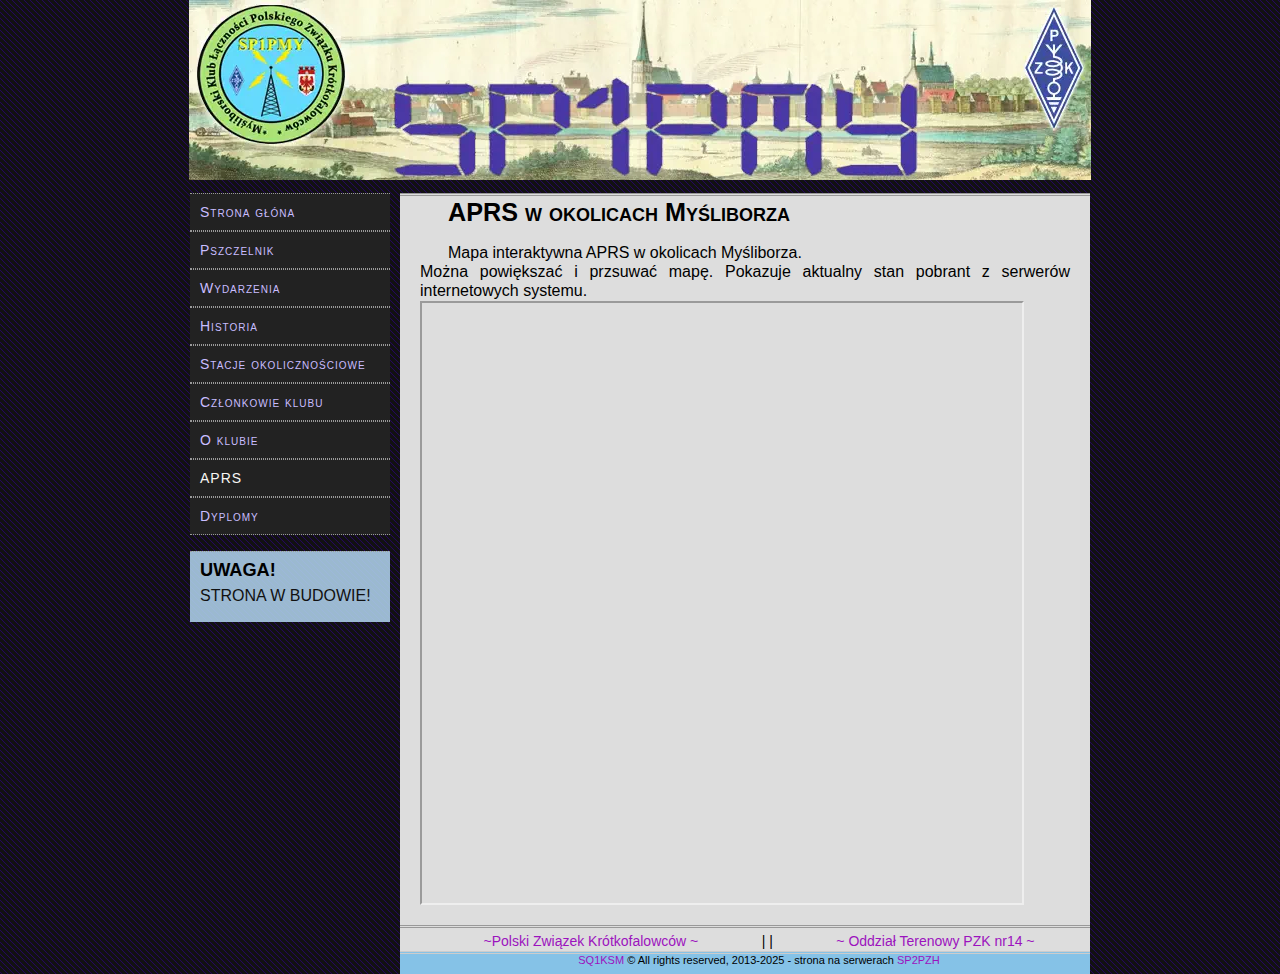
<file: aprs.html>
<!DOCTYPE html>
<html lang="pl">

<head>
	<meta name="author" content="Sławek Kuchowicz">
	<meta http-equiv="Content-Type" content="text/html; charset=UTF-8" />
	<meta http-equiv="expires" content="0">
	<meta http-equiv="cache-control" content="no-store, no-cache, must-revalidate">
	<meta http-equiv="cache-control" content="post-check=0, pre-check=0">
	<meta http-equiv="pragma" content="no-cache">
	<meta name="viewport" content="width=device-width, initial-scale=1.0" />
	<meta name="description" content="Klub SP1PMY.">
	<title>SP1PMY - SR1NWT APRS</title>
	<link rel='stylesheet' type='text/css' href='default.css' />
</head>
<!--Poczek strony-->

<body>
	<img src="img/sp1pmy_01.webp" alt="LOGO" height="180" /><br />
	<div id="MenuG">
		<aside>
			<nav id="side-nav">
				<a href="index.html">Strona głóna</a>
				<a href="zlot.html">Pszczelnik</a>
				<a href="wydarzenia.html">Wydarzenia</a>
				<a href="historia.html">Historia</a>
				<a href="okolicznosciowe.html">Stacje okolicznościowe</a>
				<a href="czlonkowie.html">Członkowie klubu</a>
				<a href="klub.html">O klubie</a>
				<a href="#" class="aktywna">APRS</a>
				<a href="dyplom.html">Dyplomy</a>

			</nav>
			<!--Ogłoszenie boczne-->
			<div class="sideitem">
				<h3>UWAGA!</h3>
				<p>
					STRONA W BUDOWIE!
				</p>
			</div>
		</aside>

		<!--Wizytówka-->
		<main>
			<!--Treść wiadomości-->
			<article>
				<h2> APRS w okolicach Myśliborza</h2>
				<p>
					Mapa interaktywna APRS w okolicach Myśliborza.<br>
					Można powiększać i przsuwać mapę. Pokazuje aktualny stan pobrant z serwerów internetowych
					systemu.<br>
					<iframe
						src="https://aprs-map.info/sid/36834/time/60%22%20width=%22550%22%20height=%22340%22?center=53.0131,14.5349&zoom=9"
						width="600" height="600"></iframe>

				</p>
			</article>
			<!--Linki sponsora-->
			<div class="ablok_s">
				<a href="https://pzk.org.pl"> ~Polski Związek Krótkofalowców ~</a>
				<span>| |</span>
				<a href="https://ot14.pzk.org.pl"> ~ Oddział Terenowy PZK nr14 ~ </a>
			</div>
			<!--Stopa strony-->
			<footer>
				<a href="https://sq1ksm.pzk.pl/">SQ1KSM</a> &#169; All rights reserved, 2013-2025 - strona na
				serwerach <a href="https://sp2pzh.pl/">SP2PZH</a>
			</footer>
		</main>
	</div>
	<script src="./framefix.js"></script>
</body>

</html>
</file>
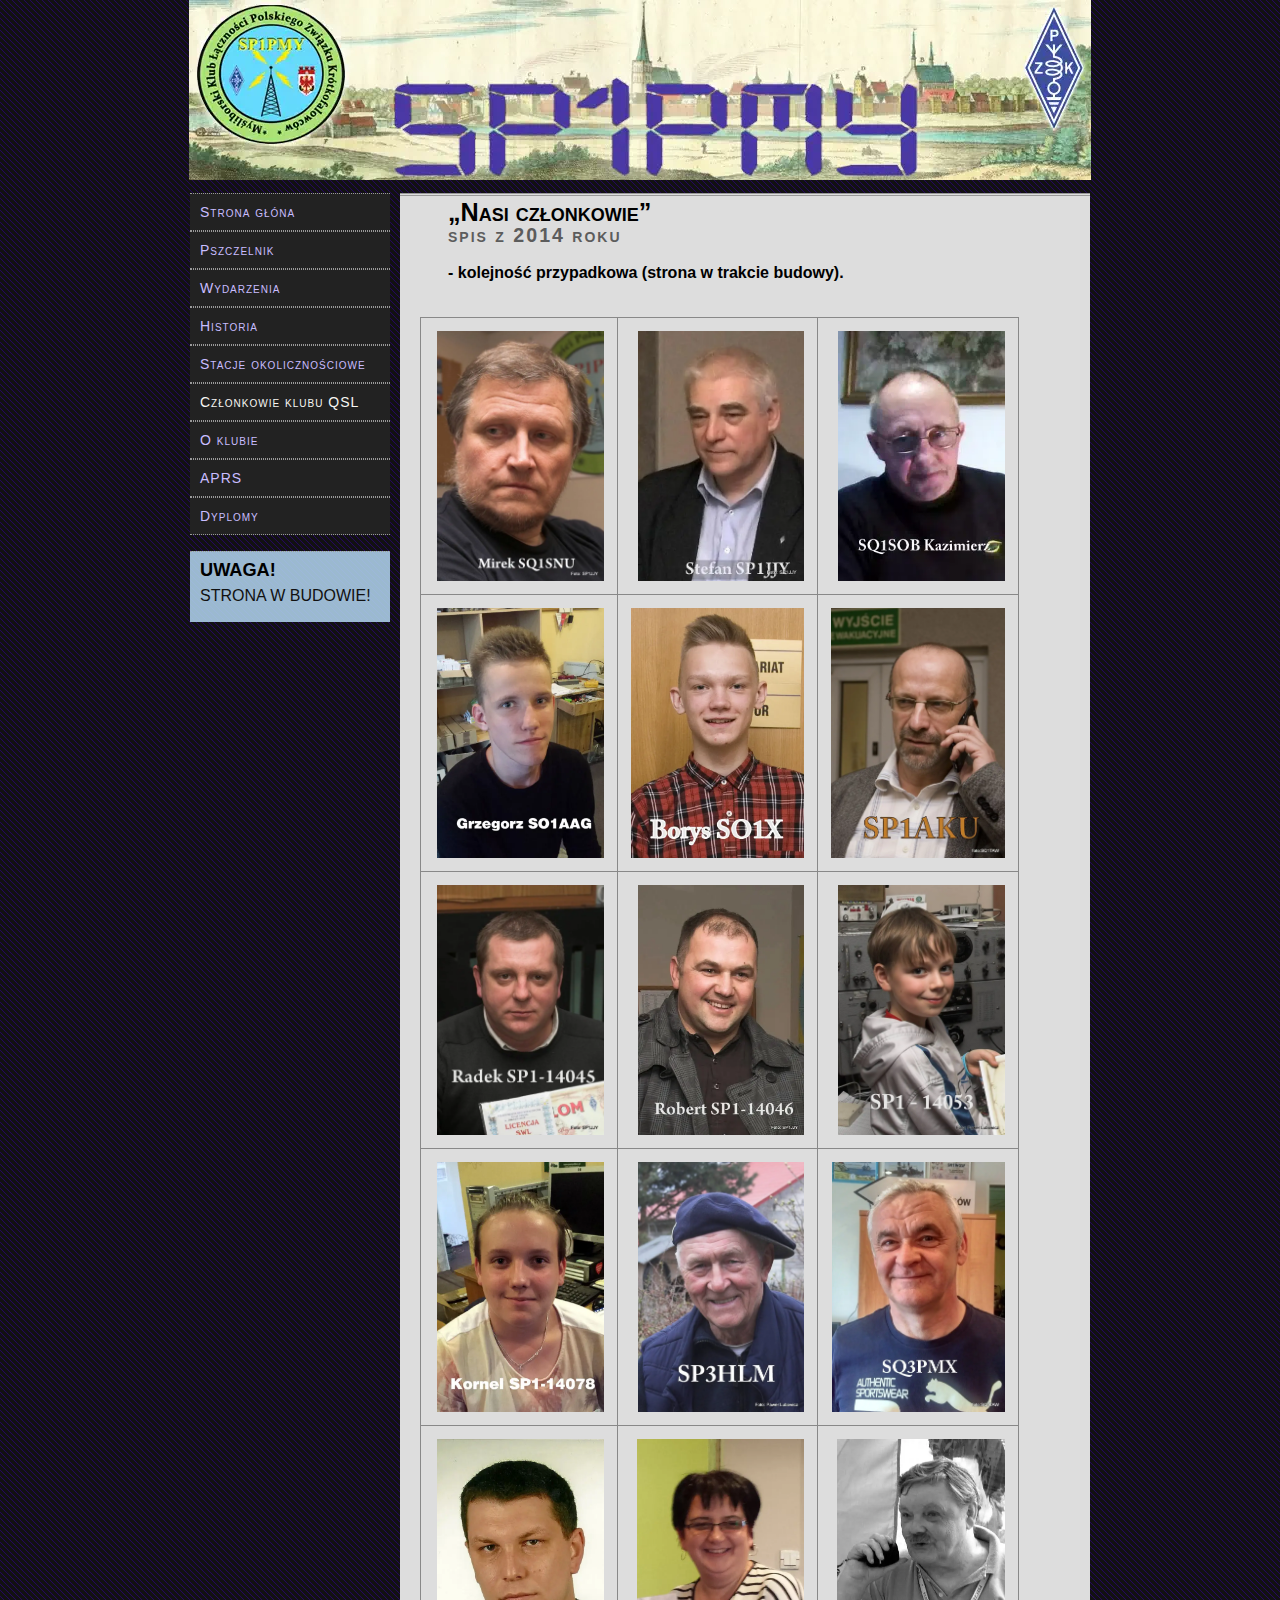
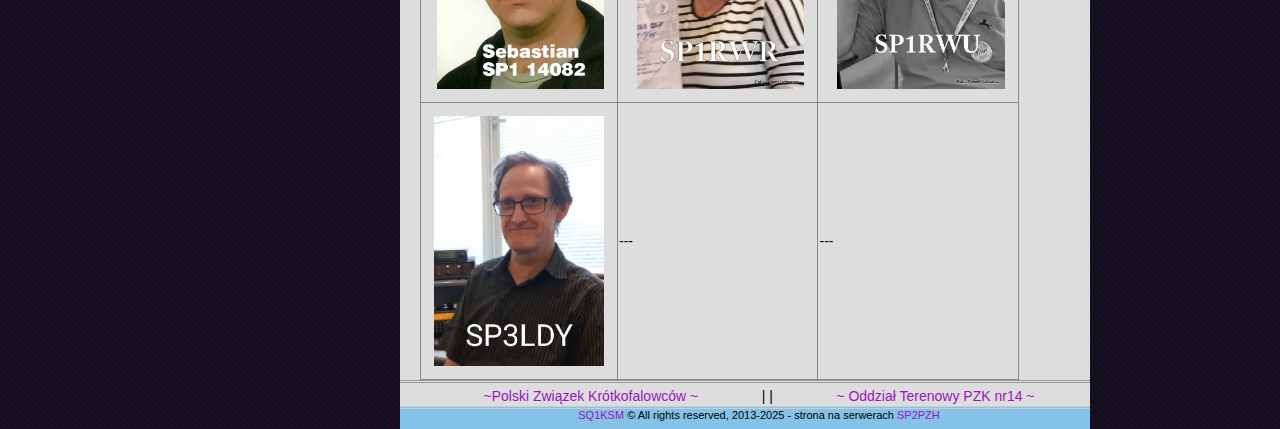
<file: czlonkowie.html>
<!DOCTYPE html>
<html lang="pl">

<head>
	<meta name="author" content="Sławek Kuchowicz">
	<meta http-equiv="Content-Type" content="text/html; charset=UTF-8" />
	<meta http-equiv="expires" content="0">
	<meta http-equiv="cache-control" content="no-store, no-cache, must-revalidate">
	<meta http-equiv="cache-control" content="post-check=0, pre-check=0">
	<meta http-equiv="pragma" content="no-cache">
	<meta name="viewport" content="width=device-width, initial-scale=1.0" />
	<meta name="description" content="Klub SP1PMY.">
	<title>SP1PMY - Członkowie</title>
	<link rel='stylesheet' type='text/css' href='default.css' />
</head>
<!--Poczek strony-->

<body>
	<img src="img/sp1pmy_01.webp" alt="LOGO" height="180" /><br />
	<div id="MenuG">
		<aside>
			<nav id="side-nav">
				<a href="index.html">Strona głóna</a>
				<a href="zlot.html">Pszczelnik</a>
				<a href="wydarzenia.html">Wydarzenia</a>
				<a href="historia.html">Historia</a>
				<a href="okolicznosciowe.html">Stacje okolicznościowe</a>
				<a href="#" class="aktywna">Członkowie klubu QSL</a>
				<a href="klub.html">O klubie</a>
				<a href="aprs.html">APRS</a>
				<a href="dyplom.html">Dyplomy</a>
			</nav>
			<!--Ogłoszenie boczne-->
			<div class="sideitem">
				<h3>UWAGA!</h3>
				<p>
					STRONA W BUDOWIE!
				</p>
			</div>
		</aside>

		<!--Wizytówka-->
		<main>
			<!--Treść wiadomości-->

			<article>
				<h2>„Nasi członkowie”</h2>
				<h5>spis z 2014 roku</h5>
				<p>
					<strong>- kolejność przypadkowa (strona w trakcie budowy).</strong><br><br>
				</p>
				<table border="1" bordercolor="#888" cellspacing="0"
					style="border-width:1px;border-color:rgb(136,136,136);border-collapse:collapse">
					<tr>
						<td> <img height="250" src="zdjecia/czlonkowie/SQ1SNU.webp"
								style="margin:2px 2px 2px 2px;padding:10px;float:right" /> </td>
						<td> <img height="250" src="zdjecia/czlonkowie/SP1JJY.webp"
								style="margin:2px 2px 2px 2px;padding:10px;float:right" /></td>
						<td> <img height="250" src="zdjecia/czlonkowie/SQ1SOB.webp"
								style="margin:2px 2px 2px 2px;padding:10px;float:right" /> </td>
					</tr>
					<tr>
						<td><img height="250" src="zdjecia/czlonkowie/SO1AAG.webp"
								style="margin:2px 2px 2px 2px;padding:10px;float:right" /> </td>
						<td><img height="250" src="zdjecia/czlonkowie/SO1X.webp"
								style="margin:2px 2px 2px 2px;padding:10px;float:right" /> </td>
						<td> <img height="250" src="zdjecia/czlonkowie/SP1AKU.webp"
								style="margin:2px 2px 2px 2px;padding:10px;float:right" /> </td>
					</tr>
					<tr>
						<td><img height="250" src="zdjecia/czlonkowie/SP1-14045.webp"
								style="margin:2px 2px 2px 2px;padding:10px;float:right" /> </td>
						<td><img height="250" src="zdjecia/czlonkowie/SP1-14046.webp"
								style="margin:2px 2px 2px 2px;padding:10px;float:right" /> </td>
						<td><img height="250" src="zdjecia/czlonkowie/SP1-14053.webp"
								style="margin:2px 2px 2px 2px;padding:10px;float:right" /> </td>
					</tr>
					<tr>
						<td><img height="250" src="zdjecia/czlonkowie/SP1-14078.webp"
								style="margin:2px 2px 2px 2px;padding:10px;float:right" /> </td>
						<td><img height="250" src="zdjecia/czlonkowie/SP3HLM.webp"
								style="margin:2px 2px 2px 2px;padding:10px;float:right" /> </td>
						<td><img height="250" src="zdjecia/czlonkowie/SQ3PMX.webp"
								style="margin:2px 2px 2px 2px;padding:10px;float:right" /> </td>
					</tr>
					<tr>
						<td><img height="250" src="zdjecia/czlonkowie/SP1-14082.webp"
								style="margin:2px 2px 2px 2px;padding:10px;float:right" /> </td>
						<td><img height="250" src="zdjecia/czlonkowie/SP1RWR.webp"
								style="margin:2px 2px 2px 2px;padding:10px;float:right" /> </td>
						<td><img height="250" src="zdjecia/czlonkowie/SP1RWU.webp"
								style="margin:2px 2px 2px 2px;padding:10px;float:right" /> </td>
					</tr>
					<tr>
						<td><img height="250" src="zdjecia/czlonkowie/SP3LDY.webp"
								style="margin:2px 2px 2px 2px;padding:10px;float:right" /> </td>
						<td> --- </td>
						<td> --- </td>
					</tr>
				</table>
			</article>
			<!--Linki sponsora-->
			<div class="ablok_s">
				<a href="https://pzk.org.pl"> ~Polski Związek Krótkofalowców ~</a>
				<span>| |</span>
				<a href="https://ot14.pzk.org.pl"> ~ Oddział Terenowy PZK nr14 ~ </a>
			</div>
			<!--Stopa strony-->
			<footer>
				<a href="https://sq1ksm.pzk.pl/">SQ1KSM</a> &#169; All rights reserved, 2013-2025 - strona na
				serwerach <a href="https://sp2pzh.pl/">SP2PZH</a>
			</footer>
		</main>
	</div>
	<script src="./framefix.js"></script>
</body>

</html>
</file>
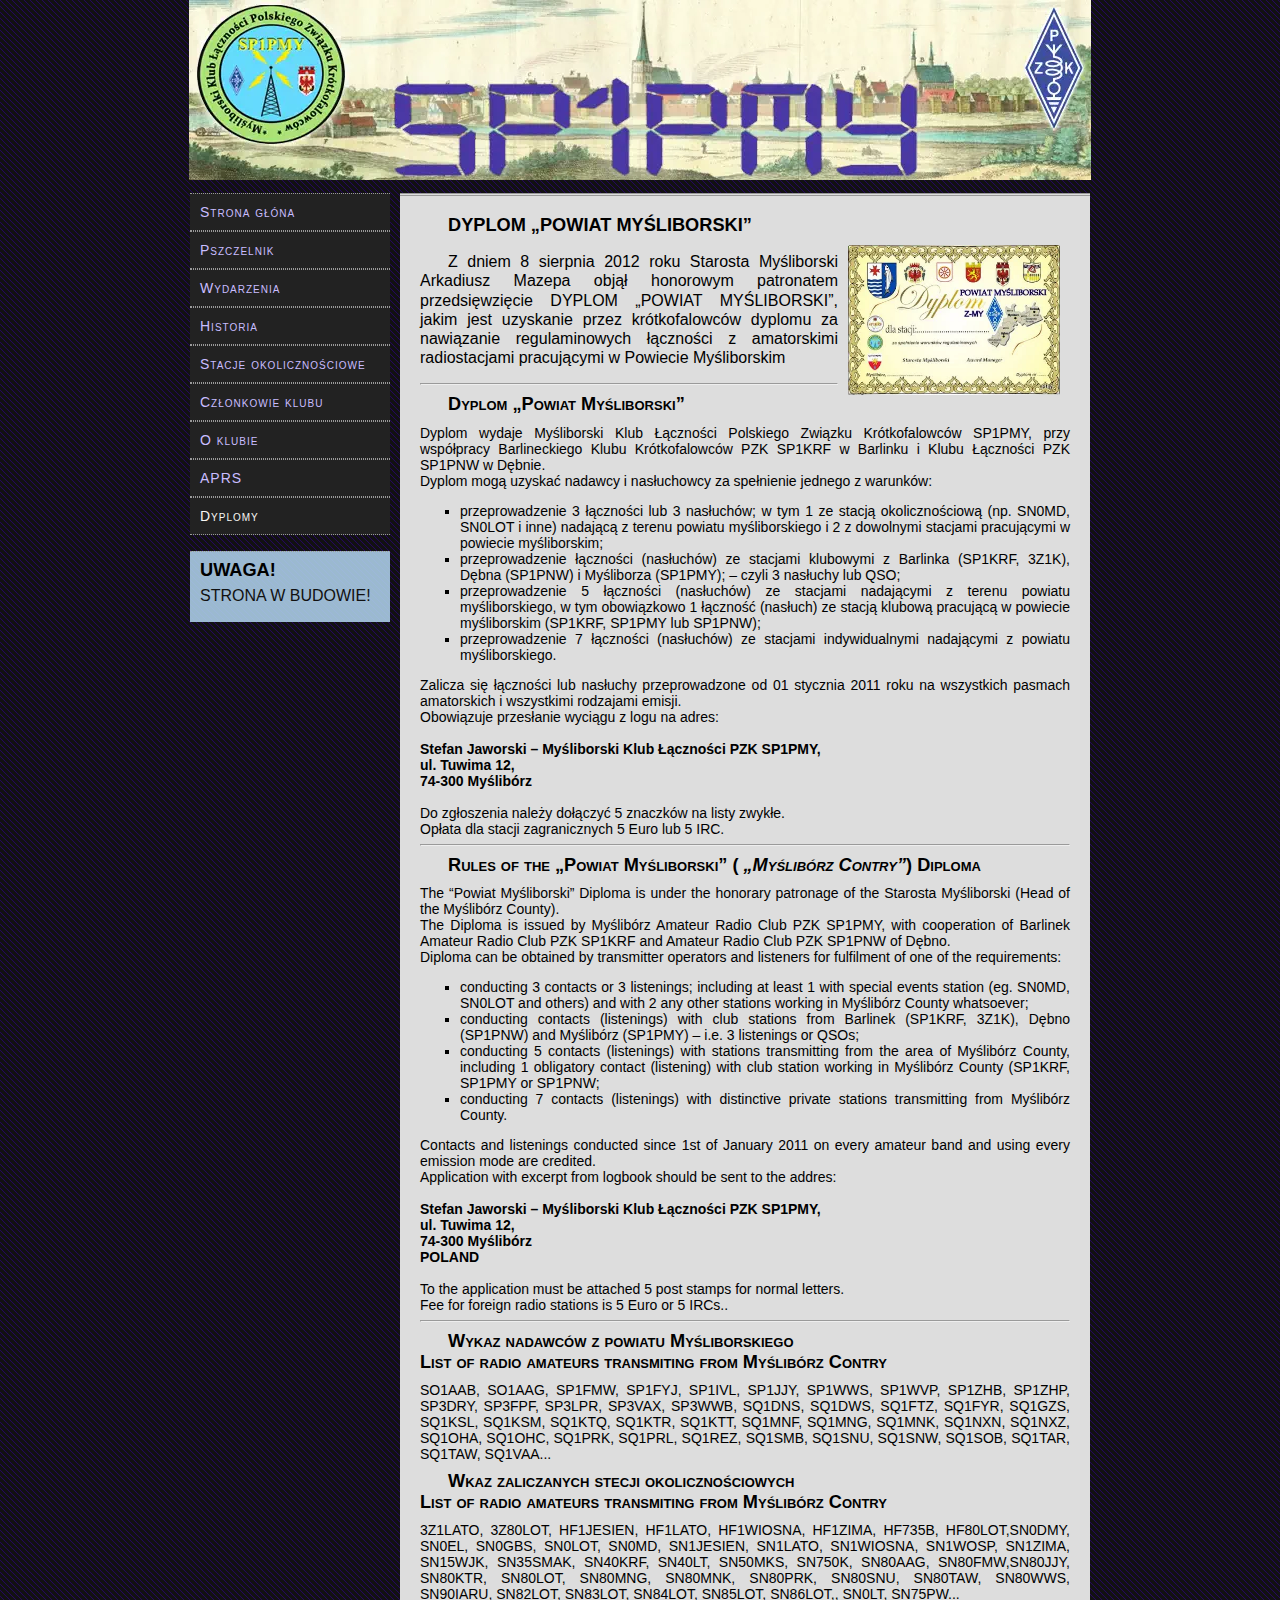
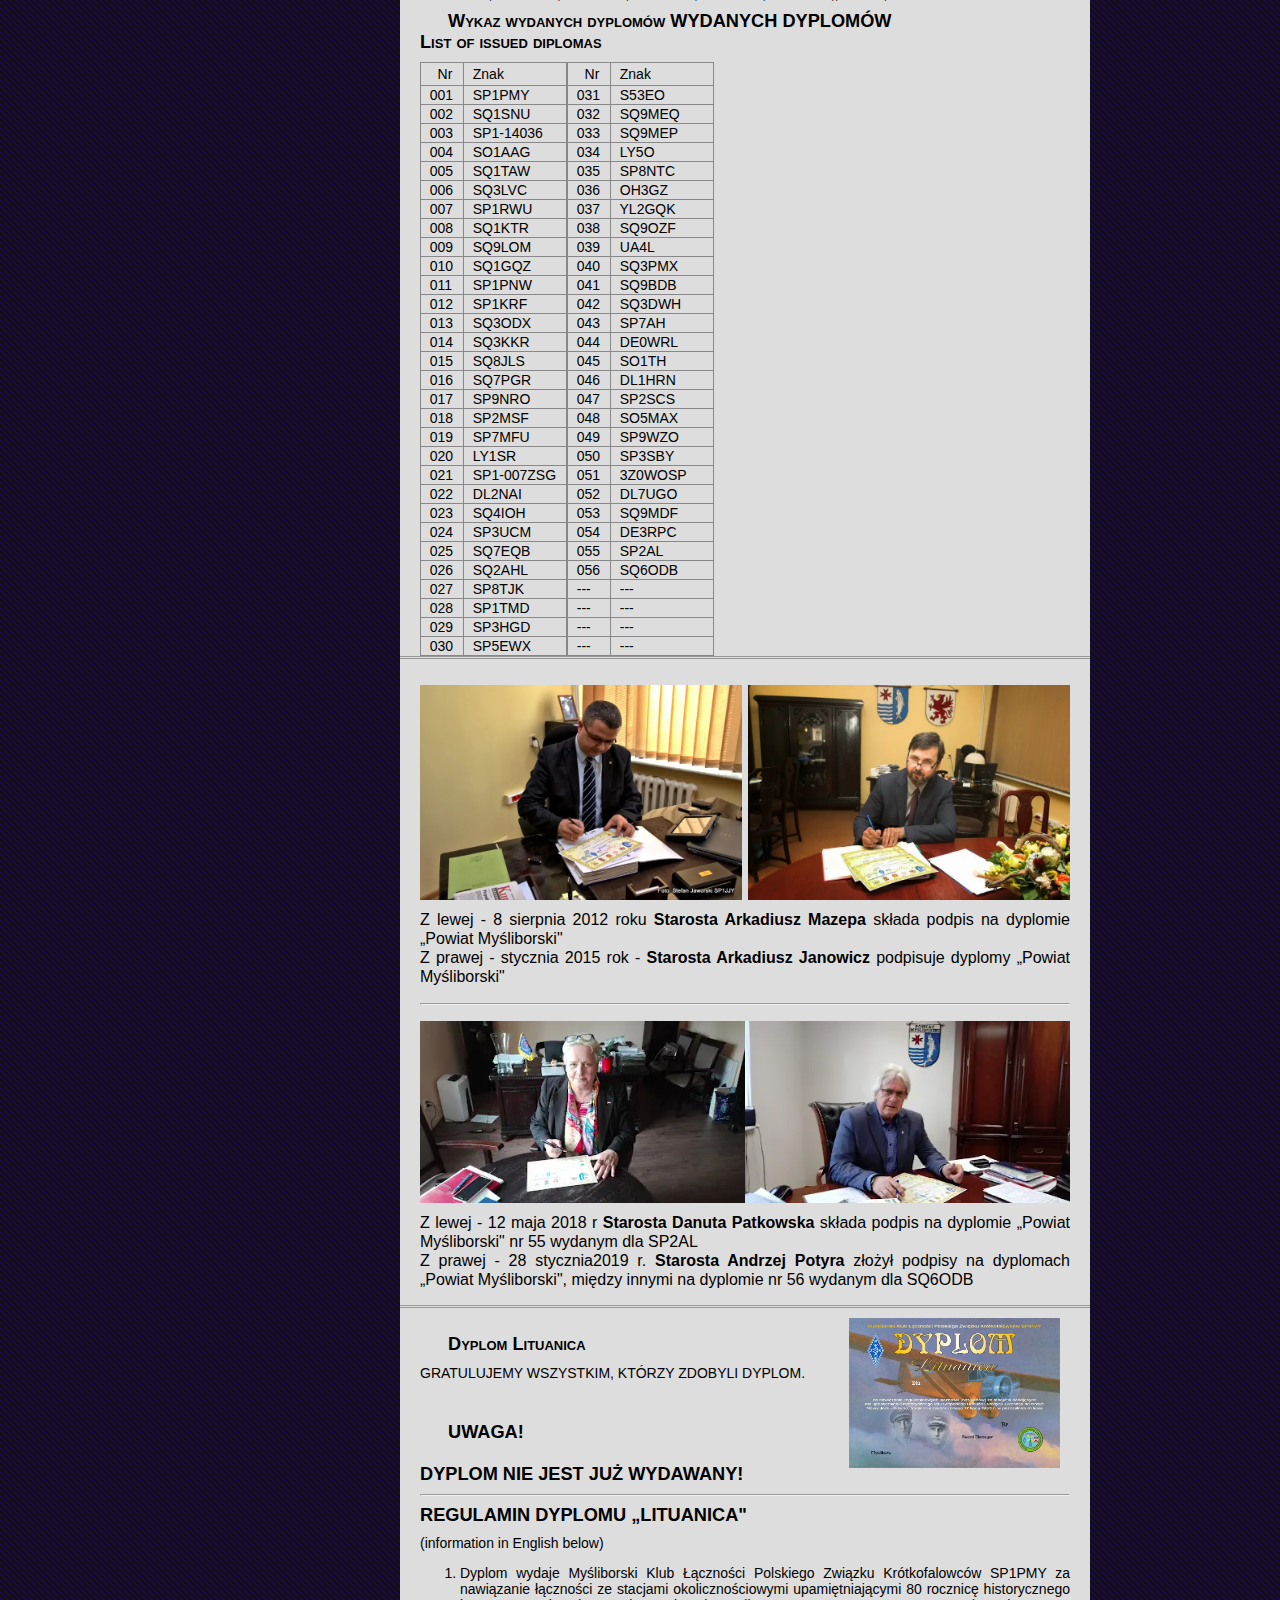
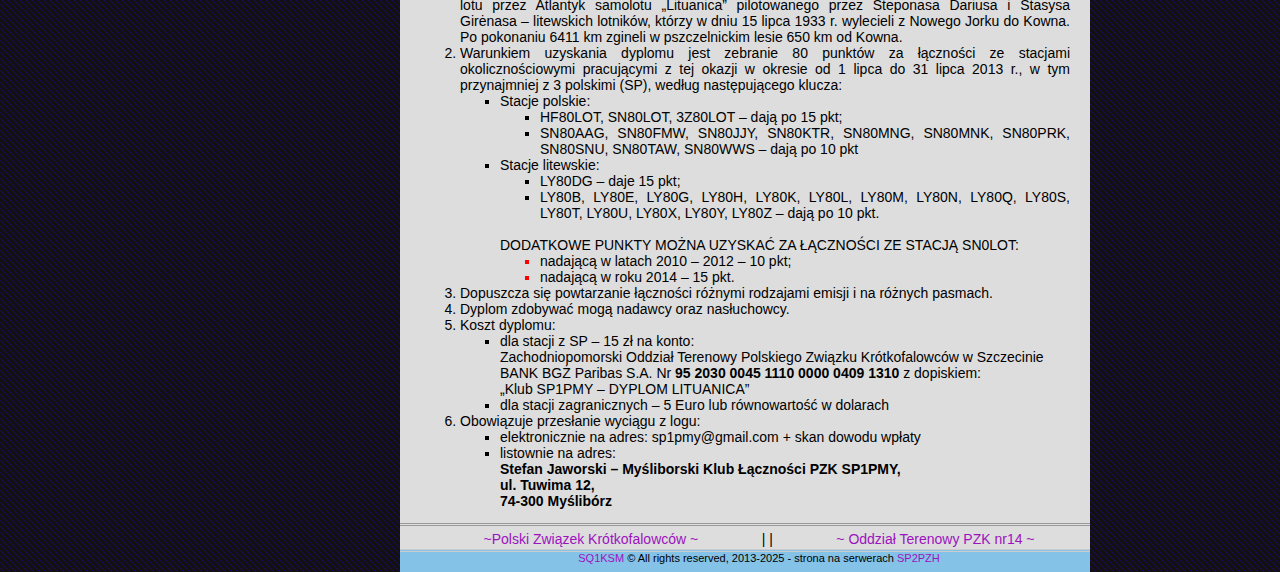
<file: dyplom.html>
<!DOCTYPE html>
<html lang="pl">

<head>
	<meta name="author" content="Sławek Kuchowicz">
	<meta http-equiv="Content-Type" content="text/html; charset=UTF-8" />
	<meta http-equiv="expires" content="0">
	<meta http-equiv="cache-control" content="no-store, no-cache, must-revalidate">
	<meta http-equiv="cache-control" content="post-check=0, pre-check=0">
	<meta http-equiv="pragma" content="no-cache">
	<meta name="viewport" content="width=device-width, initial-scale=1.0" />
	<meta name="description" content="Klub SP1PMY.">
	<title>SP1PMY - DYPLOMY</title>
	<link rel='stylesheet' type='text/css' href='default.css' />
</head>
<!--Poczek strony-->

<body>
	<img src="img/sp1pmy_01.webp" alt="LOGO" height="180" /><br />
	<div id="MenuG">
		<aside>
			<nav id="side-nav">
				<a href="index.html">Strona głóna</a>
				<a href="zlot.html">Pszczelnik</a>
				<a href="wydarzenia.html">Wydarzenia</a>
				<a href="historia.html">Historia</a>
				<a href="okolicznosciowe.html">Stacje okolicznościowe</a>
				<a href="czlonkowie.html">Członkowie klubu</a>
				<a href="klub.html">O klubie</a>
				<a href="aprs.html">APRS</a>
				<a href="#" class="aktywna">Dyplomy</a>

			</nav>
			<!--Ogłoszenie boczne-->
			<div class="sideitem">
				<h3>UWAGA!</h3>
				<p>
					STRONA W BUDOWIE!
				</p>
			</div>
		</aside>

		<!--Wizytówka-->
		<main>
			<!--Treść wiadomości-->
			<article>
				<h1>DYPLOM „POWIAT MYŚLIBORSKI”</h1>
				<a href="zdjecia/dyplom/powiat_01.webp"><img height="150" src="zdjecia/dyplom/powiat_01.webp" alt="klub"
						title="Klub" style="margin:0px 10px 10px 10px;float:right" /></a>
				<p>
					Z dniem 8 sierpnia 2012 roku Starosta Myśliborski Arkadiusz Mazepa objął honorowym patronatem
					przedsięwzięcie DYPLOM „POWIAT MYŚLIBORSKI”, jakim jest uzyskanie przez krótkofalowców dyplomu za
					nawiązanie regulaminowych łączności z amatorskimi radiostacjami pracującymi w Powiecie Myśliborskim

				</p>
				<hr>
				<h1>Dyplom „Powiat Myśliborski”</h1>
				<div class="regulamin">
					Dyplom wydaje Myśliborski Klub Łączności Polskiego Związku Krótkofalowców SP1PMY, przy współpracy
					Barlineckiego Klubu Krótkofalowców PZK SP1KRF w Barlinku i Klubu Łączności PZK SP1PNW w Dębnie.<br>
					Dyplom mogą uzyskać nadawcy i nasłuchowcy za spełnienie jednego z warunków:<br>
					<ul>
						<li>przeprowadzenie 3 łączności lub 3 nasłuchów; w tym 1 ze stacją okolicznościową (np. SN0MD,
							SN0LOT i inne) nadającą z terenu powiatu myśliborskiego i 2 z dowolnymi stacjami pracującymi
							w powiecie myśliborskim;</li>
						<li>przeprowadzenie łączności (nasłuchów) ze stacjami klubowymi z Barlinka (SP1KRF, 3Z1K), Dębna
							(SP1PNW) i Myśliborza (SP1PMY); – czyli 3 nasłuchy lub QSO;</li>
						<li>przeprowadzenie 5 łączności (nasłuchów) ze stacjami nadającymi z terenu powiatu
							myśliborskiego, w tym obowiązkowo 1 łączność (nasłuch) ze stacją klubową pracującą w
							powiecie myśliborskim (SP1KRF, SP1PMY lub SP1PNW);</li>
						<li>przeprowadzenie 7 łączności (nasłuchów) ze stacjami indywidualnymi nadającymi z powiatu
							myśliborskiego.</li>
					</ul>
					Zalicza się łączności lub nasłuchy przeprowadzone od 01 stycznia 2011 roku na wszystkich pasmach
					amatorskich i wszystkimi rodzajami emisji.<br>
					Obowiązuje przesłanie wyciągu z logu na adres:<br><br>
					<b>Stefan Jaworski – Myśliborski Klub Łączności PZK SP1PMY,<br>
						ul. Tuwima 12,<br>
						74-300 Myślibórz</b><br><br>
					Do zgłoszenia należy dołączyć 5 znaczków na listy zwykłe.<br>
					Opłata dla stacji zagranicznych 5 Euro lub 5 IRC.<br>
				</div>
				<hr>
				<h1>Rules of the „Powiat Myśliborski” (<i> „Myślibórz Contry”</i>) Diploma</h1>
				<div class="regulamin">
					The “Powiat Myśliborski” Diploma is under the honorary patronage of the Starosta Myśliborski (Head
					of the Myślibórz County).<br>

					The Diploma is issued by Myślibórz Amateur Radio Club PZK SP1PMY, with cooperation of Barlinek
					Amateur Radio Club PZK SP1KRF and Amateur Radio Club PZK SP1PNW of Dębno.<br>
					Diploma can be obtained by transmitter operators and listeners for fulfilment of one of the
					requirements:<br>
					<ul>
						<li>conducting 3 contacts or 3 listenings; including at least 1 with special events station (eg.
							SN0MD, SN0LOT and others) and with 2 any other stations working in Myślibórz County
							whatsoever;</li>
						<li>conducting contacts (listenings) with club stations from Barlinek (SP1KRF, 3Z1K), Dębno
							(SP1PNW) and Myślibórz (SP1PMY) – i.e. 3 listenings or QSOs;</li>
						<li>conducting 5 contacts (listenings) with stations transmitting from the area of Myślibórz
							County, including 1 obligatory contact (listening) with club station working in Myślibórz
							County (SP1KRF, SP1PMY or SP1PNW;</li>
						<li>conducting 7 contacts (listenings) with distinctive private stations transmitting from
							Myślibórz County.</li>
					</ul>
					Contacts and listenings conducted since 1st of January 2011 on every amateur band and using every
					emission mode are credited.<br>
					Application with excerpt from logbook should be sent to the addres:<br><br>
					<b>Stefan Jaworski – Myśliborski Klub Łączności PZK SP1PMY,<br>
						ul. Tuwima 12,<br>
						74-300 Myślibórz<br>
						POLAND</b><br><br>
					To the application must be attached 5 post stamps for normal letters.<br>
					Fee for foreign radio stations is 5 Euro or 5 IRCs..<br>
				</div>
				<hr>
				<h1>Wykaz nadawców z powiatu Myśliborskiego<br>
					List of radio amateurs transmiting from Myślibórz Contry</h1>
				SO1AAB, SO1AAG, SP1FMW, SP1FYJ, SP1IVL, SP1JJY, SP1WWS, SP1WVP, SP1ZHB, SP1ZHP, SP3DRY, SP3FPF, SP3LPR,
				SP3VAX, SP3WWB, SQ1DNS, SQ1DWS, SQ1FTZ, SQ1FYR, SQ1GZS, SQ1KSL, SQ1KSM, SQ1KTQ, SQ1KTR, SQ1KTT, SQ1MNF,
				SQ1MNG, SQ1MNK, SQ1NXN, SQ1NXZ, SQ1OHA, SQ1OHC, SQ1PRK, SQ1PRL, SQ1REZ, SQ1SMB, SQ1SNU, SQ1SNW, SQ1SOB,
				SQ1TAR, SQ1TAW, SQ1VAA...<br>
				<h1>Wkaz zaliczanych stecji okolicznościowych<br>
					List of radio amateurs transmiting from Myślibórz Contry</h1>
				3Z1LATO, 3Z80LOT, HF1JESIEN, HF1LATO, HF1WIOSNA, HF1ZIMA, HF735B, HF80LOT,SN0DMY, SN0EL, SN0GBS, SN0LOT,
				SN0MD, SN1JESIEN, SN1LATO, SN1WIOSNA, SN1WOSP, SN1ZIMA, SN15WJK, SN35SMAK, SN40KRF, SN40LT, SN50MKS,
				SN750K, SN80AAG, SN80FMW,SN80JJY, SN80KTR, SN80LOT, SN80MNG, SN80MNK, SN80PRK, SN80SNU, SN80TAW,
				SN80WWS, SN90IARU, SN82LOT, SN83LOT, SN84LOT, SN85LOT, SN86LOT,, SN0LT, SN75PW...<br>
				<h1>Wykaz wydanych dyplomów WYDANYCH DYPLOMÓW <br>
					List of issued diplomas</h1>
				<table border="1" bordercolor="#888" cellspacing="0"
					style="border-width:1px;border-color:rgb(136,136,136);border-collapse:collapse" ALIGN=left>
					<thead>
						<tr>
							<td style="width:40px;height:20px">&nbsp; &nbsp; Nr</td>
							<td style="width:100px">&nbsp; Znak</td>

						</tr>
					</thead>
					<tbody>
						<tr>
							<td>&nbsp; 001</td>
							<td>&nbsp; SP1PMY</td>
						</tr>
						<tr>
							<td>&nbsp; 002</td>
							<td>&nbsp; SQ1SNU</td>
						</tr>
						<tr>
							<td>&nbsp; 003</td>
							<td>&nbsp; SP1-14036</td>
						</tr>
						<tr>
							<td>&nbsp; 004</td>
							<td>&nbsp; SO1AAG</td>
						</tr>
						<tr>
							<td>&nbsp; 005</td>
							<td>&nbsp; SQ1TAW</td>
						</tr>
						<tr>
							<td>&nbsp; 006</td>
							<td>&nbsp; SQ3LVC</td>
						</tr>
						<tr>
							<td>&nbsp; 007</td>
							<td>&nbsp; SP1RWU</td>
						</tr>
						<tr>
							<td>&nbsp; 008</td>
							<td>&nbsp; SQ1KTR</td>
						</tr>
						<tr>
							<td>&nbsp; 009</td>
							<td>&nbsp; SQ9LOM</td>
						</tr>
						<tr>
							<td>&nbsp; 010</td>
							<td>&nbsp; SQ1GQZ</td>
						</tr>
						<tr>
							<td>&nbsp; 011</td>
							<td>&nbsp; SP1PNW</td>
						</tr>
						<tr>
							<td>&nbsp; 012</td>
							<td>&nbsp; SP1KRF</td>
						</tr>
						<tr>
							<td>&nbsp; 013</td>
							<td>&nbsp; SQ3ODX</td>
						</tr>
						<tr>
							<td>&nbsp; 014</td>
							<td>&nbsp; SQ3KKR</td>
						</tr>
						<tr>
							<td>&nbsp; 015</td>
							<td>&nbsp; SQ8JLS</td>
						</tr>
						<tr>
							<td>&nbsp; 016</td>
							<td>&nbsp; SQ7PGR</td>
						</tr>
						<tr>
							<td>&nbsp; 017</td>
							<td>&nbsp; SP9NRO</td>
						</tr>
						<tr>
							<td>&nbsp; 018</td>
							<td>&nbsp; SP2MSF</td>
						</tr>
						<tr>
							<td>&nbsp; 019</td>
							<td>&nbsp; SP7MFU</td>
						</tr>
						<tr>
							<td>&nbsp; 020</td>
							<td>&nbsp; LY1SR</td>
						</tr>
						<tr>
							<td>&nbsp; 021</td>
							<td>&nbsp; SP1-007ZSG</td>
						</tr>
						<tr>
							<td>&nbsp; 022</td>
							<td>&nbsp; DL2NAI</td>
						</tr>
						<tr>
							<td>&nbsp; 023</td>
							<td>&nbsp; SQ4IOH</td>
						</tr>
						<tr>
							<td>&nbsp; 024</td>
							<td>&nbsp; SP3UCM</td>
						</tr>
						<tr>
							<td>&nbsp; 025</td>
							<td>&nbsp; SQ7EQB</td>
						</tr>
						<tr>
							<td>&nbsp; 026</td>
							<td>&nbsp; SQ2AHL</td>
						</tr>
						<tr>
							<td>&nbsp; 027</td>
							<td>&nbsp; SP8TJK</td>
						</tr>
						<tr>
							<td>&nbsp; 028</td>
							<td>&nbsp; SP1TMD</td>
						</tr>
						<tr>
							<td>&nbsp; 029</td>
							<td>&nbsp; SP3HGD</td>
						</tr>
						<tr>
							<td>&nbsp; 030</td>
							<td>&nbsp; SP5EWX</td>
						</tr>
				</table>
				<table border="1" bordercolor="#888" cellspacing="0"
					style="border-width:1px;border-color:rgb(136,136,136);border-collapse:collapse" ALIGN=left>
					<thead>
						<tr>
							<td style="width:40px;height:20px">&nbsp; &nbsp; Nr</td>
							<td style="width:100px">&nbsp; Znak</td>

						</tr>
					</thead>
					<tbody>

						<tr>
							<td>&nbsp; 031</td>
							<td>&nbsp; S53EO</td>
						</tr>
						<tr>
							<td>&nbsp; 032</td>
							<td>&nbsp; SQ9MEQ</td>
						</tr>
						<tr>
							<td>&nbsp; 033</td>
							<td>&nbsp; SQ9MEP</td>
						</tr>
						<tr>
							<td>&nbsp; 034</td>
							<td>&nbsp; LY5O</td>
						</tr>
						<tr>
							<td>&nbsp; 035</td>
							<td>&nbsp; SP8NTC</td>
						</tr>
						<tr>
							<td>&nbsp; 036</td>
							<td>&nbsp; OH3GZ</td>
						</tr>
						<tr>
							<td>&nbsp; 037</td>
							<td>&nbsp; YL2GQK</td>
						</tr>
						<tr>
							<td>&nbsp; 038</td>
							<td>&nbsp; SQ9OZF</td>
						</tr>
						<tr>
							<td>&nbsp; 039</td>
							<td>&nbsp; UA4L</td>
						</tr>
						<tr>
							<td>&nbsp; 040</td>
							<td>&nbsp; SQ3PMX</td>
						</tr>
						<tr>
							<td>&nbsp; 041</td>
							<td>&nbsp; SQ9BDB</td>
						</tr>
						<tr>
							<td>&nbsp; 042</td>
							<td>&nbsp; SQ3DWH</td>
						</tr>
						<tr>
							<td>&nbsp; 043</td>
							<td>&nbsp; SP7AH</td>
						</tr>
						<tr>
							<td>&nbsp; 044</td>
							<td>&nbsp; DE0WRL</td>
						</tr>
						<tr>
							<td>&nbsp; 045</td>
							<td>&nbsp; SO1TH</td>
						</tr>
						<tr>
							<td>&nbsp; 046</td>
							<td>&nbsp; DL1HRN</td>
						</tr>
						<tr>
							<td>&nbsp; 047</td>
							<td>&nbsp; SP2SCS</td>
						</tr>
						<tr>
							<td>&nbsp; 048</td>
							<td>&nbsp; SO5MAX</td>
						</tr>
						<tr>
							<td>&nbsp; 049</td>
							<td>&nbsp; SP9WZO</td>
						</tr>
						<tr>
							<td>&nbsp; 050</td>
							<td>&nbsp; SP3SBY</td>
						</tr>
						<tr>
							<td>&nbsp; 051</td>
							<td>&nbsp; 3Z0WOSP</td>
						</tr>
						<tr>
							<td>&nbsp; 052</td>
							<td>&nbsp; DL7UGO</td>
						</tr>
						<tr>
							<td>&nbsp; 053</td>
							<td>&nbsp; SQ9MDF</td>
						</tr>
						<tr>
							<td>&nbsp; 054</td>
							<td>&nbsp; DE3RPC</td>
						</tr>
						<tr>
							<td>&nbsp; 055</td>
							<td>&nbsp; SP2AL</td>
						</tr>
						<tr>
							<td>&nbsp; 056</td>
							<td>&nbsp; SQ6ODB</td>
						</tr>
						<tr>
							<td>&nbsp; ---</td>
							<td>&nbsp; ---</td>
						</tr>
						<tr>
							<td>&nbsp; ---</td>
							<td>&nbsp; ---</td>
						</tr>
						<tr>
							<td>&nbsp; ---</td>
							<td>&nbsp; ---</td>
						</tr>
						<tr>
							<td>&nbsp; ---</td>
							<td>&nbsp; ---</td>
						</tr>

				</table>
			</article>
			<article>
				<div class="regulamin">
					<p>
						<a href="zdjecia/dyplom/a_mazepa.webp"><img width="322" src="zdjecia/dyplom/a_mazepa.webp"
								alt="zdjęcie" title="Zdjęcie" style="margin:0px 0px 10px 0px;float:left" /></a>
						<a href="zdjecia/dyplom/a_janowicz.webp"><img width="322" src="zdjecia/dyplom/a_janowicz.webp"
								alt="zdjęcie" title="Zdjęcie" style="margin:0px 0px 10px 0px;float:right" /></a>
					</p>
					<p>
						Z lewej - 8 sierpnia 2012 roku <b>Starosta Arkadiusz Mazepa </b>składa podpis na dyplomie
						„Powiat Myśliborski"<br>
						Z prawej - stycznia 2015 rok - <b>Starosta Arkadiusz Janowicz </b>podpisuje dyplomy „Powiat
						Myśliborski"<br>

					</p>
					<hr>
					<p>
						<a href="zdjecia/dyplom/d_patkowska.webp"><img width="325" src="zdjecia/dyplom/d_patkowska.webp"
								alt="zdjęcie" title="Zdjęcie" style="margin:0px 0px 10px 0px;float:left" /></a>
						<a href="zdjecia/dyplom/a_potyra.webp"><img width="325" src="zdjecia/dyplom/a_potyra.webp"
								alt="zdjęcie" title="Zdjęcie" style="margin:0px 0px 10px 0px;float:right" /></a>
					</p>
					<p>
						Z lewej - 12 maja 2018 r <b>Starosta Danuta Patkowska</b> składa podpis na dyplomie „Powiat
						Myśliborski" nr 55
						wydanym dla SP2AL<br>
						Z prawej - 28 stycznia2019 r. <b>Starosta Andrzej Potyra</b> złożył podpisy na dyplomach „Powiat
						Myśliborski", między
						innymi na dyplomie nr 56 wydanym dla SQ6ODB<br>
					</p>
				</div>
			</article>
			<article> <a href="zdjecia/dyplom/lituanica.webp"><img height="150" src="zdjecia/dyplom/lituanica.webp"
						alt="klub" title="Klub" style="margin:0px 10px 10px 10px;float:right" /></a>
				<p>
				<h1>Dyplom Lituanica</h1>
				GRATULUJEMY WSZYSTKIM, KTÓRZY ZDOBYLI DYPLOM.<br><br><br>
				<h3>UWAGA!<br><br>DYPLOM NIE JEST JUŻ WYDAWANY!</h3>
				<hr>
				<div class="regulamin">
					<h1>REGULAMIN DYPLOMU „LITUANICA"</h1>
					(information in English below)<br>
					<ol>
						<li>Dyplom wydaje Myśliborski Klub Łączności Polskiego Związku Krótkofalowców SP1PMY za
							nawiązanie łączności ze stacjami okolicznościowymi upamiętniającymi 80 rocznicę
							historycznego lotu przez Atlantyk samolotu „Lituanica” pilotowanego przez Steponasa Dariusa
							i Stasysa Girėnasa – litewskich lotników, którzy w dniu 15 lipca 1933 r. wylecieli z Nowego
							Jorku do Kowna. Po pokonaniu 6411 km zgineli w pszczelnickim lesie 650 km od Kowna.</li>
						<li>Warunkiem uzyskania dyplomu jest zebranie 80 punktów za łączności ze stacjami
							okolicznościowymi pracującymi z tej okazji w okresie od 1 lipca do 31 lipca 2013 r., w tym
							przynajmniej z 3 polskimi (SP), według następującego klucza:</li>
						<ul>
							<li>Stacje polskie:<br>
								<ul>
									<li>HF80LOT, SN80LOT, 3Z80LOT – dają po 15 pkt;</li>
									<li>SN80AAG, SN80FMW, SN80JJY, SN80KTR, SN80MNG, SN80MNK, SN80PRK, SN80SNU, SN80TAW,
										SN80WWS – dają po 10 pkt</li>
								</ul>
							</li>
							<li>
								Stacje litewskie:<br>
								<ul>
									<li>LY80DG – daje 15 pkt;</li>
									<li>LY80B, LY80E, LY80G, LY80H, LY80K, LY80L, LY80M, LY80N, LY80Q, LY80S, LY80T,
										LY80U,
										LY80X, LY80Y, LY80Z – dają po 10 pkt.</li>


								</ul>
								<br>
								DODATKOWE PUNKTY MOŻNA UZYSKAĆ ZA ŁĄCZNOŚCI ZE STACJĄ SN0LOT:<br>
								<ul>
									<li style="color: red"><span style="color: black">nadającą w latach 2010 – 2012 – 10
											pkt;</span></li>
									<li style="color: red"><span style="color: black">nadającą w roku 2014 – 15
											pkt.</span></li>
								</ul>

							</li>
						</ul>
						<li>Dopuszcza się powtarzanie łączności różnymi rodzajami emisji i na różnych pasmach.</li>
						<li>Dyplom zdobywać mogą nadawcy oraz nasłuchowcy.</li>
						<li>Koszt dyplomu:</li>
						<ul>
							<li>
								dla stacji z SP – 15 zł na konto:<br>
								Zachodniopomorski Oddział Terenowy Polskiego Związku Krótkofalowców w Szczecinie<br>
								BANK BGŻ Paribas S.A. Nr <b>95 2030 0045 1110 0000 0409 1310</b> z dopiskiem:<br>
								„Klub SP1PMY – DYPLOM LITUANICA” <br>
							</li>
							<li>
								dla stacji zagranicznych – 5 Euro lub równowartość w dolarach
							</li>
						</ul>
						<li>Obowiązuje przesłanie wyciągu z logu:</li>
						<ul>
							<li>elektronicznie na adres: sp1pmy@gmail.com + skan dowodu wpłaty</li>
							<li>listownie na adres: <br>
								<b>Stefan Jaworski – Myśliborski Klub Łączności PZK SP1PMY, <br>
									ul. Tuwima 12, <br>
									74-300 Myślibórz</b>
							</li>
						</ul>
					</ol>
				</div>
			</article>
			<!--Linki sponsora-->
			<div class="ablok_s">
				<a href="https://pzk.org.pl"> ~Polski Związek Krótkofalowców ~</a>
				<span>| |</span>
				<a href="https://ot14.pzk.org.pl"> ~ Oddział Terenowy PZK nr14 ~ </a>
			</div>
			<!--Stopa strony-->
			<footer>
				<a href="https://sq1ksm.pzk.pl/">SQ1KSM</a> &#169; All rights reserved, 2013-2025 - strona na
				serwerach <a href="https://sp2pzh.pl/">SP2PZH</a>
			</footer>
		</main>
	</div>
	<script src="./framefix.js"></script>
</body>

</html>
</file>
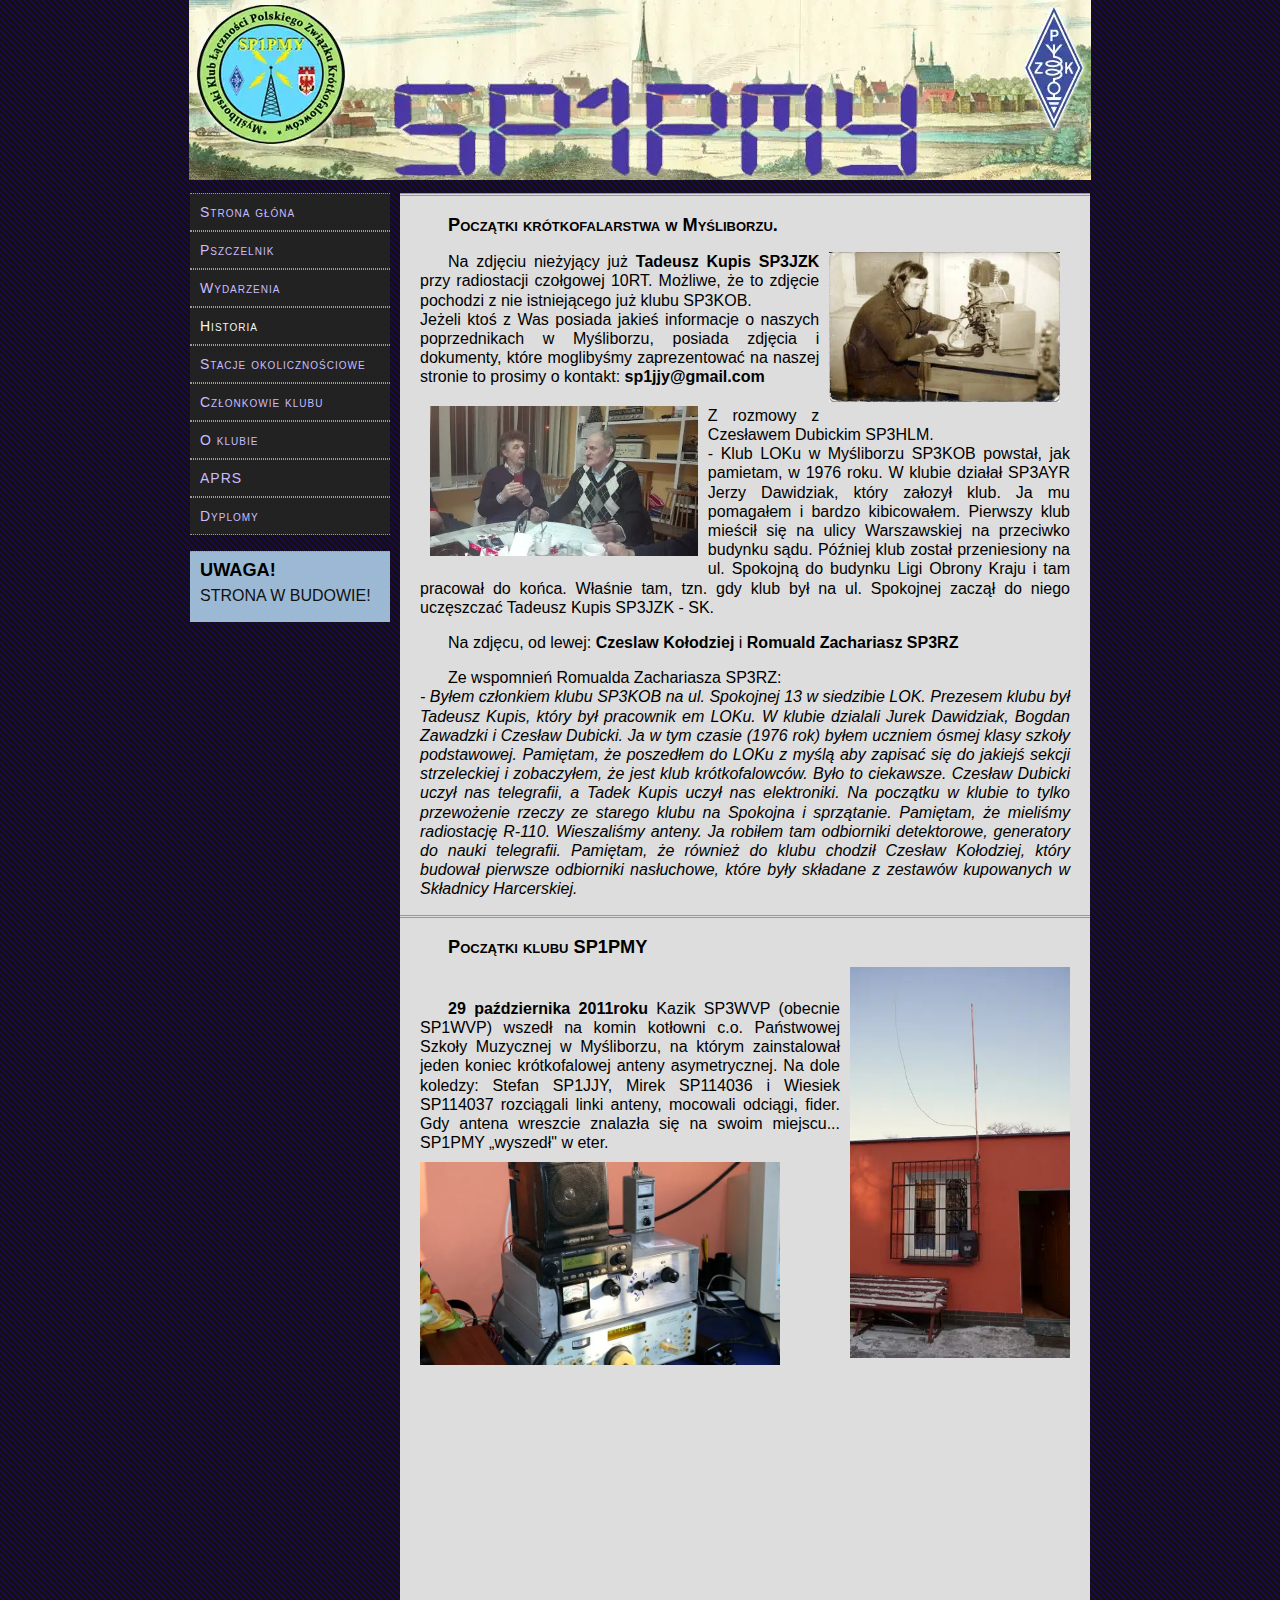
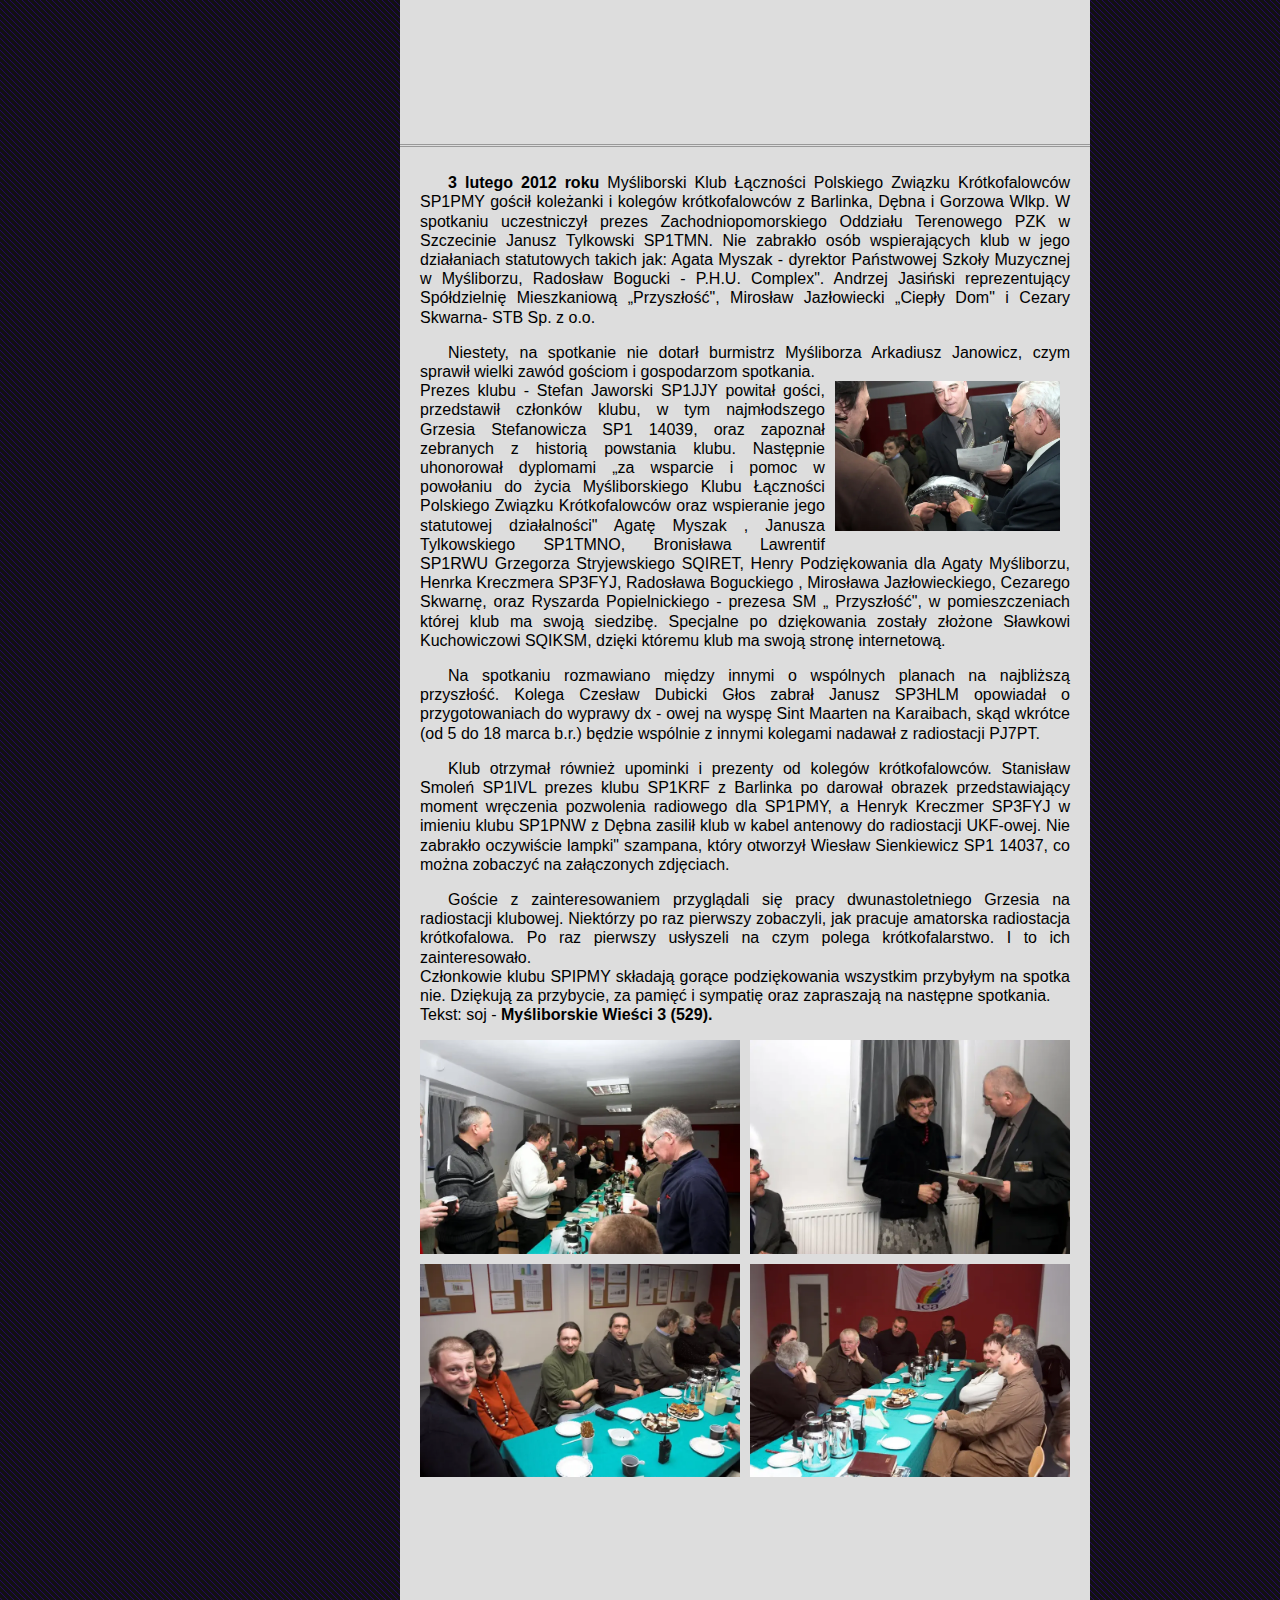
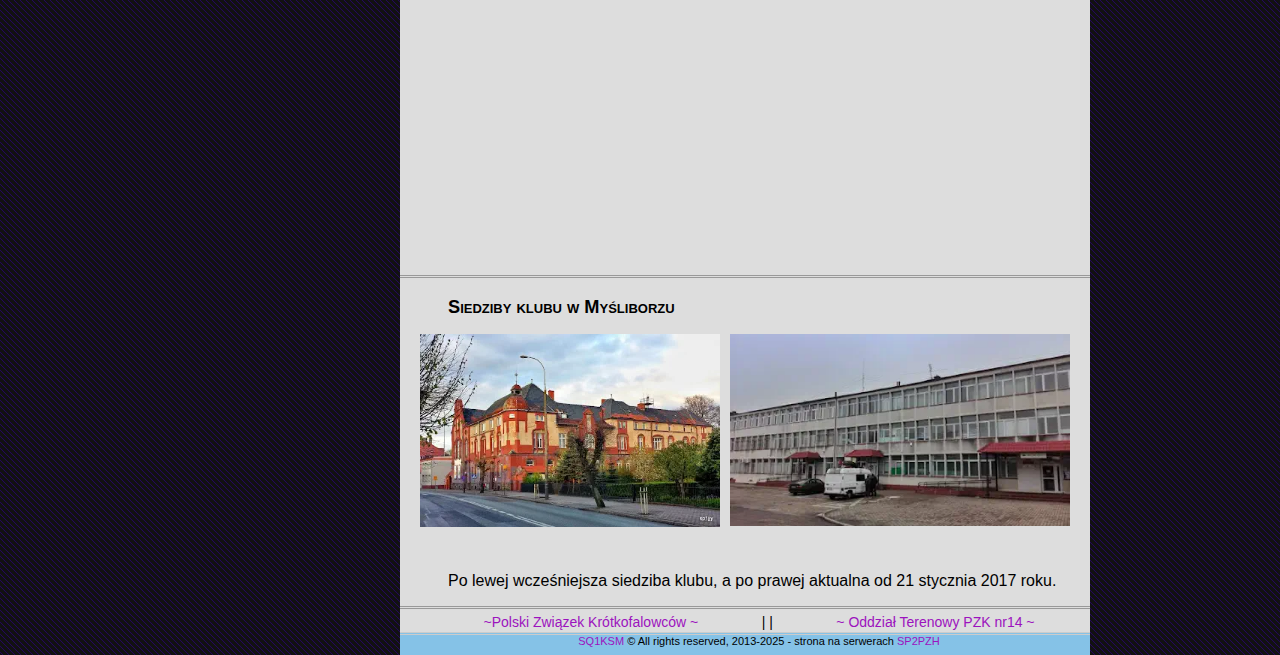
<file: historia.html>
<!DOCTYPE html>
<html lang="pl">

<head>
	<meta name="author" content="Sławek Kuchowicz">
	<meta http-equiv="Content-Type" content="text/html; charset=UTF-8" />
	<meta http-equiv="expires" content="0">
	<meta http-equiv="cache-control" content="no-store, no-cache, must-revalidate">
	<meta http-equiv="cache-control" content="post-check=0, pre-check=0">
	<meta http-equiv="pragma" content="no-cache">
	<meta name="viewport" content="width=device-width, initial-scale=1.0" />
	<meta name="description" content="Klub SP1PMY.">
	<title>SP1PMY - Historia</title>
	<link rel='stylesheet' type='text/css' href='default.css' />
</head>
<!--Poczek strony-->

<body>
	<img src="img/sp1pmy_01.webp" alt="LOGO" height="180" /><br />
	<div id="MenuG">
		<aside>
			<nav id="side-nav">
				<a href="index.html">Strona głóna</a>
				<a href="zlot.html">Pszczelnik</a>
				<a href="wydarzenia.html">Wydarzenia</a>
				<a href="#" class="aktywna">Historia</a>
				<a href=" okolicznosciowe.html">Stacje okolicznościowe</a>
				<a href="czlonkowie.html">Członkowie klubu</a>
				<a href="klub.html">O klubie</a>
				<a href="aprs.html">APRS</a>
				<a href="dyplom.html">Dyplomy</a>
			</nav>
			<!--Ogłoszenie boczne-->
			<div class="sideitem">
				<h3>UWAGA!</h3>
				<p>
					STRONA W BUDOWIE!
				</p>
			</div>
		</aside>

		<!--Wizytówka-->
		<main>
			<!--Treść wiadomości-->
			<article>
				<h1>Początki krótkofalarstwa w Myśliborzu.</h1>
				<p>
					<a href="zdjecia/historia/00.webp"><img height="150" src="zdjecia/historia/00.webp" alt="klub"
							title="Klub" style="margin:0px 10px 10px 10px;float:right" /></a>
					Na zdjęciu nieżyjący już <strong>Tadeusz Kupis
						SP3JZK</strong> przy
					radiostacji czołgowej 10RT. Możliwe, że to zdjęcie pochodzi z nie istniejącego już klubu SP3KOB.<br>
					Jeżeli ktoś z Was posiada jakieś informacje o naszych poprzednikach w Myśliborzu, posiada zdjęcia i
					dokumenty, które moglibyśmy zaprezentować na naszej stronie to prosimy o kontakt:
					<b>sp1jjy@gmail.com</b> <br>
					<br> <a href="zdjecia/historia/01.webp"><img height="150" src="zdjecia/historia/01.webp" alt="klub"
							title="Klub" style="margin:0px 10px 10px 10px;float:left" /></a>
					Z rozmowy z Czesławem Dubickim SP3HLM.<br>
					- Klub LOKu w Myśliborzu SP3KOB powstał, jak pamietam, w 1976 roku. W klubie działał SP3AYR Jerzy
					Dawidziak, który załozył klub. Ja mu pomagałem i bardzo kibicowałem. Pierwszy klub mieścił się na
					ulicy Warszawskiej na przeciwko budynku sądu. Później klub został przeniesiony na ul. Spokojną do
					budynku Ligi Obrony Kraju i tam pracował do końca. Właśnie tam, tzn. gdy klub był na ul. Spokojnej
					zaczął do niego uczęszczać Tadeusz Kupis SP3JZK - SK.<br>
				</p>
				<p>
					Na zdjęcu, od lewej: <strong>Czeslaw Kołodziej</strong> i <strong> Romuald Zachariasz SP3RZ</strong>
				</p>
				<p>
					Ze wspomnień Romualda Zachariasza SP3RZ:<br>
					<i>- Byłem członkiem klubu SP3KOB na ul. Spokojnej 13 w
						siedzibie LOK. Prezesem klubu był Tadeusz Kupis, który był pracownik em LOKu. W klubie dzialali
						Jurek Dawidziak, Bogdan Zawadzki i Czesław Dubicki. Ja w tym czasie (1976 rok) byłem uczniem
						ósmej klasy szkoły podstawowej. Pamiętam, że poszedłem do LOKu z myślą aby zapisać się do
						jakiejś sekcji strzeleckiej i zobaczyłem, że jest klub krótkofalowców. Było to ciekawsze.
						Czesław Dubicki uczył nas telegrafii, a Tadek Kupis uczył nas elektroniki. Na początku w klubie
						to tylko przewożenie rzeczy ze starego klubu na Spokojna i sprzątanie. Pamiętam, że mieliśmy
						radiostację R-110. Wieszaliśmy anteny. Ja robiłem tam odbiorniki detektorowe, generatory do
						nauki telegrafii. Pamiętam, że również do klubu chodził Czesław Kołodziej, który budował
						pierwsze odbiorniki nasłuchowe, które były składane z zestawów kupowanych w Składnicy
						Harcerskiej.
					</i>
				</p>

			</article>
			<article>
				<h1>Początki klubu SP1PMY</h1>
				<a href="zdjecia/historia/klub_01.webp"><img width="220" src="zdjecia/historia/klub_01.webp"
						alt="zdjęcie" title="Zdjęcie" style="margin:0px 0px 10px 10px;float:right" /></a><br>
				<p>
					<strong>29 października 2011roku</strong> Kazik SP3WVP (obecnie SP1WVP) wszedł na komin kotłowni
					c.o.
					Państwowej
					Szkoły Muzycznej w Myśliborzu, na którym zainstalował jeden koniec krótkofalowej anteny
					asymetrycznej. Na dole koledzy: Stefan SP1JJY, Mirek SP114036 i Wiesiek SP114037 rozciągali linki
					anteny, mocowali odciągi, fider. Gdy antena wreszcie znalazła się na swoim miejscu... SP1PMY
					„wyszedł" w eter.<br>
					<a href="zdjecia/historia/klub_02.webp"><img width="360" src="zdjecia/historia/klub_02.webp"
							alt="zdjęcie" title="Zdjęcie" style="margin:10px 0px 10px 0px;float:left" /></a>
					<iframe width="650" height="349" src="https://www.youtube.com/embed/AxLpDnZxNpo"
						title="YouTube video player" frameborder="0"
						allow="accelerometer; autoplay; clipboard-write; encrypted-media; gyroscope; picture-in-picture"
						allowfullscreen></iframe>
				</p>
			</article>
			<article>
				<p>
					<strong>3 lutego 2012 roku</strong> Myśliborski Klub Łączności Polskiego Związku Krótkofalowców
					SP1PMY
					gościł
					koleżanki i kolegów krótkofalowców z Barlinka, Dębna i Gorzowa Wlkp. W spotkaniu uczestniczył prezes
					Zachodniopomorskiego Oddziału Terenowego PZK w Szczecinie Janusz Tylkowski SP1TMN. Nie zabrakło osób
					wspierających klub w jego działaniach statutowych takich jak: Agata Myszak - dyrektor Państwowej
					Szkoły
					Muzycznej w Myśliborzu, Radosław Bogucki - P.H.U. Complex". Andrzej Jasiński reprezentujący
					Spółdzielnię
					Mieszkaniową „Przyszłość", Mirosław Jazłowiecki „Ciepły Dom" i Cezary Skwarna- STB Sp. z o.o.
				</p>
				<p>
					Niestety, na spotkanie nie dotarł burmistrz Myśliborza Arkadiusz Janowicz, czym sprawił wielki zawód
					gościom i gospodarzom spotkania. <br>
					<a href="zdjecia/historia/kabel.webp"><img height="150" src="zdjecia/historia/kabel.webp" alt="klub"
							title="Klub" style="margin:0px 10px 10px 10px;float:right" /></a>
					Prezes klubu - Stefan Jaworski SP1JJY powitał gości, przedstawił
					członków klubu, w tym najmłodszego Grzesia Stefanowicza SP1 14039, oraz zapoznał zebranych z
					historią
					powstania klubu. Następnie uhonorował dyplomami „za wsparcie i pomoc w powołaniu do życia
					Myśliborskiego
					Klubu Łączności Polskiego Związku Krótkofalowców oraz wspieranie jego statutowej działalności" Agatę
					Myszak , Janusza Tylkowskiego SP1TMNO, Bronisława Lawrentif SP1RWU Grzegorza Stryjewskiego SQIRET,
					Henry
					Podziękowania dla Agaty Myśliborzu, Henrka Kreczmera SP3FYJ, Radosława Boguckiego , Mirosława
					Jazłowieckiego, Cezarego Skwarnę, oraz Ryszarda Popielnickiego - prezesa SM „ Przyszłość", w
					pomieszczeniach której klub ma swoją siedzibę. Specjalne po dziękowania zostały złożone Sławkowi
					Kuchowiczowi SQIKSM, dzięki któremu klub ma swoją stronę internetową.
				</p>
				<p>
					Na spotkaniu rozmawiano między
					innymi o wspólnych planach na najbliższą przyszłość. Kolega Czesław Dubicki Głos zabrał Janusz
					SP3HLM
					opowiadał o przygotowaniach do wyprawy dx - owej na wyspę Sint Maarten na Karaibach, skąd wkrótce
					(od 5
					do 18 marca b.r.) będzie wspólnie z innymi kolegami nadawał z radiostacji PJ7PT.
				</p>
				<p>
					Klub otrzymał również
					upominki i prezenty od kolegów krótkofalowców. Stanisław Smoleń SP1IVL prezes klubu SP1KRF z
					Barlinka po
					darował obrazek przedstawiający moment wręczenia pozwolenia radiowego dla SP1PMY, a Henryk Kreczmer
					SP3FYJ w imieniu klubu SP1PNW z Dębna zasilił klub w kabel antenowy do radiostacji UKF-owej. Nie
					zabrakło oczywiście lampki" szampana, który otworzył Wiesław Sienkiewicz SP1 14037, co można
					zobaczyć
					na załączonych zdjęciach.
				</p>
				<p>
					Goście z zainteresowaniem przyglądali się pracy dwunastoletniego Grzesia na
					radiostacji klubowej. Niektórzy po raz pierwszy zobaczyli, jak pracuje amatorska radiostacja
					krótkofalowa. Po raz pierwszy usłyszeli na czym polega krótkofalarstwo. I to ich zainteresowało.<br>
					Członkowie klubu SPIPMY składają gorące podziękowania wszystkim przybyłym na spotka nie. Dziękują za
					przybycie, za pamięć i sympatię oraz zapraszają na następne spotkania.<br>
					Tekst: soj - <strong>Myśliborskie Wieści 3 (529).</strong>
				</p>
				<p>
					<a href="zdjecia/historia/03.webp"><img width="320" src="zdjecia/historia/03.webp" alt="zdjęcie"
							title="Zdjęcie" style="margin:0px 0px 10px 0px;float:left" /></a>
					<a href="zdjecia/historia/02.webp"><img width="320" src="zdjecia/historia/02.webp" alt="zdjęcie"
							title="Zdjęcie" style="margin:0px 0px 10px 0px;float:right" /></a>
					<a href="zdjecia/historia/04.webp"><img width="320" src="zdjecia/historia/04.webp" alt="zdjęcie"
							title="Zdjęcie" style="margin:0px 0px 10px 0px;float:left" /></a>
					<a href="zdjecia/historia/05.webp"><img width="320" src="zdjecia/historia/05.webp" alt="zdjęcie"
							title="Zdjęcie" style="margin:0px 0px 10px 0px;float:right"></a><br>
					<iframe width="650" height="349" src="https://www.youtube.com/embed/6H37FABPpTA"
						title="YouTube video player" frameborder="0"
						allow="accelerometer; autoplay; clipboard-write; encrypted-media; gyroscope; picture-in-picture"
						allowfullscreen></iframe>
				</p>
			</article>
			<article>
				<h1>Siedziby klubu w Myśliborzu</h1>
				<p>
					<a href="zdjecia/historia/stary_budynek.webp"><img width="300"
							src="zdjecia/historia/stary_budynek.webp" alt="zdjęcie" title="Zdjęcie"
							style="margin:0px 0px 10px 0px;float:left" /></a>
					<a href="zdjecia/index/budynek.webp"><img width="340" src="zdjecia/index/budynek.webp" alt="zdjęcie"
							title="Zdjęcie" style="margin:0px 0px 10px 0px;float:right" /></a><br>
				</p>
				<p>
					Po lewej wcześniejsza siedziba klubu, a po prawej aktualna od 21 stycznia 2017 roku.
				</p>
			</article>
			<!--Linki sponsora-->
			<div class="ablok_s">
				<a href="https://pzk.org.pl"> ~Polski Związek Krótkofalowców ~</a>
				<span>| |</span>
				<a href="https://ot14.pzk.org.pl"> ~ Oddział Terenowy PZK nr14 ~ </a>
			</div>
			<!--Stopa strony-->
			<footer>
				<a href="https://sq1ksm.pzk.pl/">SQ1KSM</a> &#169; All rights reserved, 2013-2025 - strona na
				serwerach <a href="https://sp2pzh.pl/">SP2PZH</a>
			</footer>
		</main>
	</div>
	<script src="./framefix.js"></script>
</body>

</html>
</file>
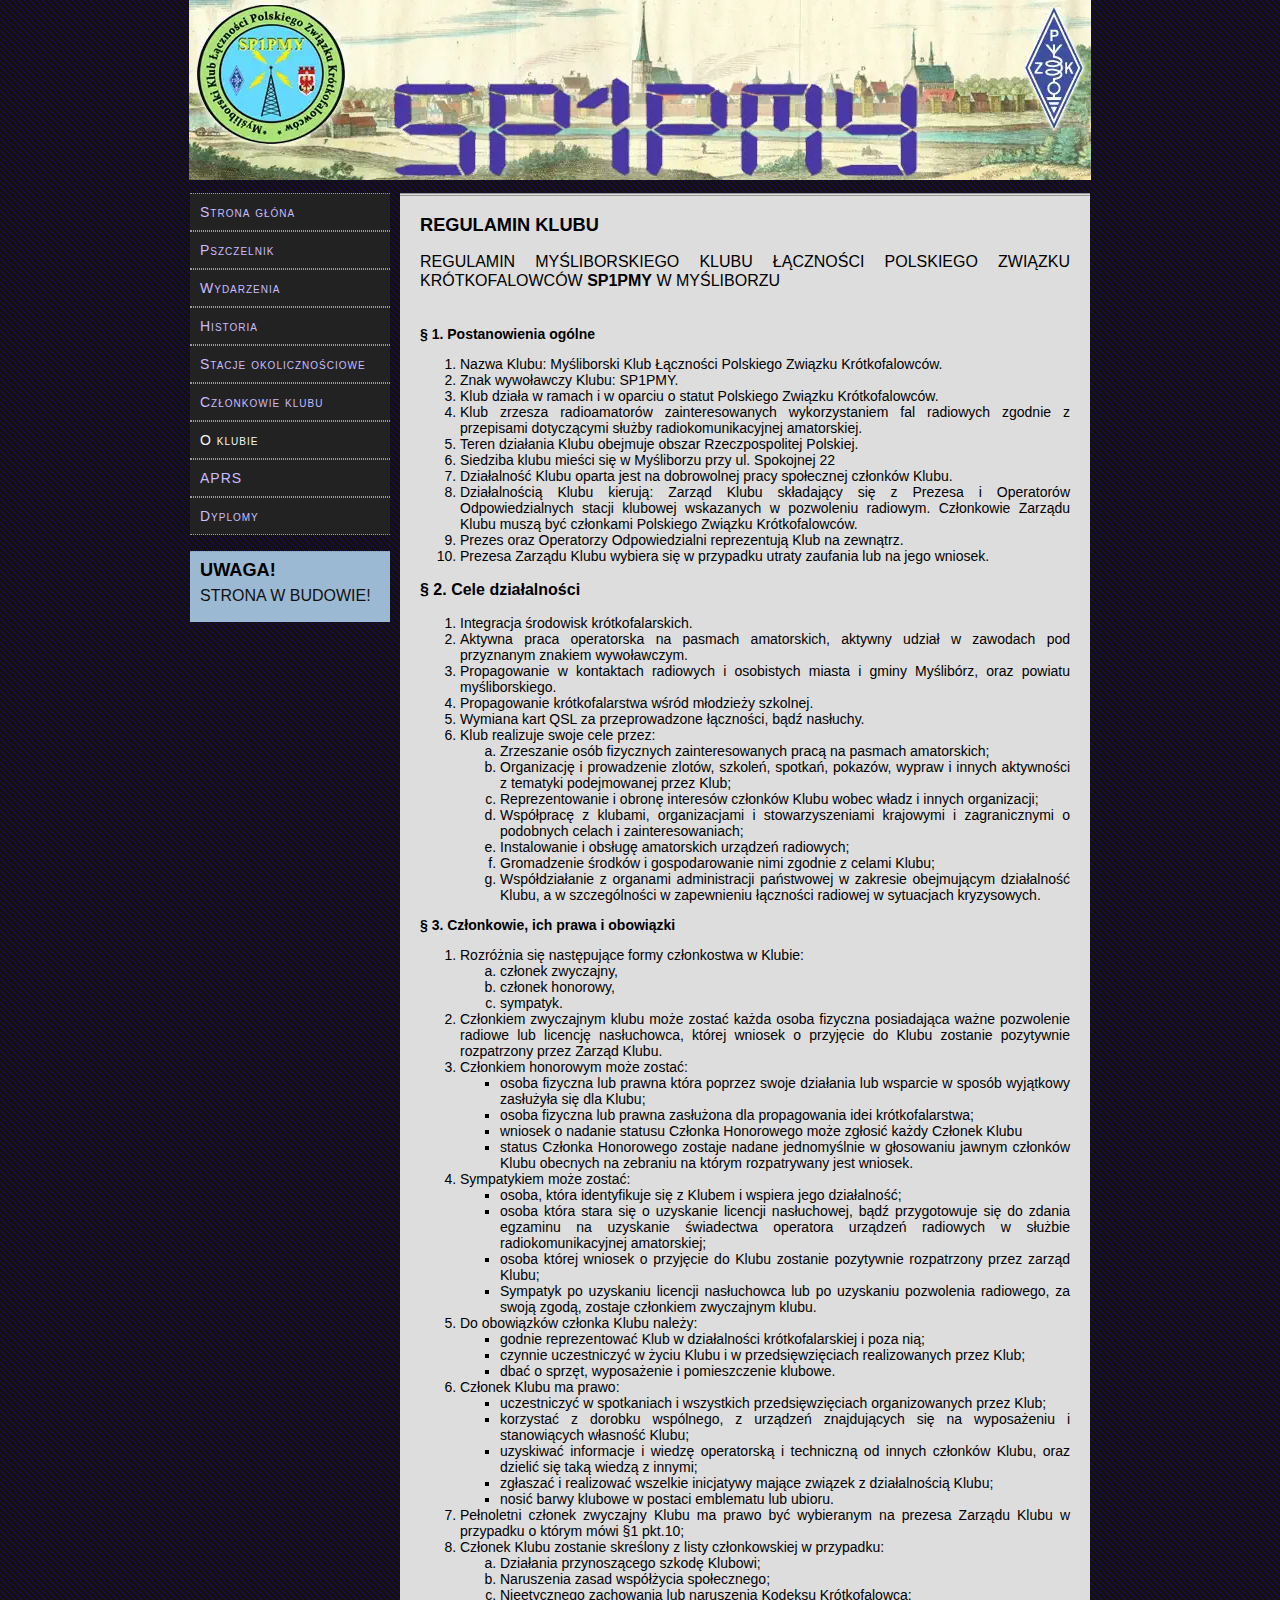
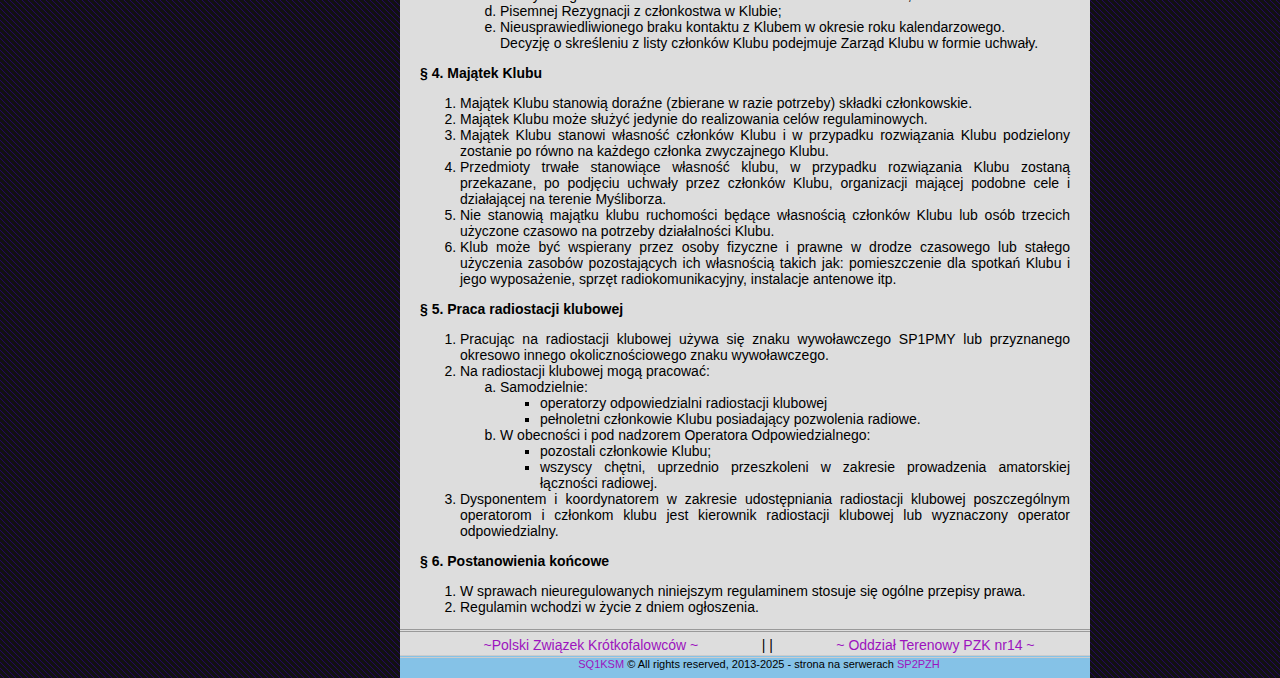
<file: klub.html>
<!DOCTYPE html>
<html lang="pl">

<head>
	<meta name="author" content="Sławek Kuchowicz">
	<meta http-equiv="Content-Type" content="text/html; charset=UTF-8" />
	<meta http-equiv="expires" content="0">
	<meta http-equiv="cache-control" content="no-store, no-cache, must-revalidate">
	<meta http-equiv="cache-control" content="post-check=0, pre-check=0">
	<meta http-equiv="pragma" content="no-cache">
	<meta name="viewport" content="width=device-width, initial-scale=1.0" />
	<meta name="description" content="Klub SP1PMY.">
	<title>SP1PMY - KLUB</title>
	<link rel='stylesheet' type='text/css' href='default.css' />
</head>
<!--Poczek strony-->

<body>
	<img src="img/sp1pmy_01.webp" alt="LOGO" height="180" /><br />
	<div id="MenuG">
		<aside>
			<nav id="side-nav">
				<a href="index.html">Strona głóna</a>
				<a href="zlot.html">Pszczelnik</a>
				<a href="wydarzenia.html">Wydarzenia</a>
				<a href="historia.html">Historia</a>
				<a href="okolicznosciowe.html">Stacje okolicznościowe</a>
				<a href="czlonkowie.html">Członkowie klubu</a>
				<a href="#" class="aktywna">O klubie</a>
				<a href="aprs.html">APRS</a>
				<a href="dyplom.html">Dyplomy</a>
			</nav>
			<!--Ogłoszenie boczne-->
			<div class="sideitem">
				<h3>UWAGA!</h3>
				<p>
					STRONA W BUDOWIE!
				</p>
			</div>
		</aside>

		<!--Wizytówka-->
		<main>
			<!--Treść wiadomości-->
			<article>
				<div class="regulamin">
					<h1>REGULAMIN KLUBU</h1>
					<p>
						REGULAMIN MYŚLIBORSKIEGO KLUBU ŁĄCZNOŚCI POLSKIEGO ZWIĄZKU KRÓTKOFALOWCÓW <b>SP1PMY</b> W
						MYŚLIBORZU<br><br>
					</p>
					<b>§ 1. Postanowienia ogólne</b>
					<ol>
						<li>Nazwa Klubu: Myśliborski Klub Łączności Polskiego Związku Krótkofalowców.</li>
						<li>Znak wywoławczy Klubu: SP1PMY.</li>
						<li>Klub działa w ramach i w oparciu o statut Polskiego Związku Krótkofalowców.</li>
						<li>Klub zrzesza radioamatorów zainteresowanych wykorzystaniem fal radiowych zgodnie z
							przepisami dotyczącymi służby radiokomunikacyjnej amatorskiej.</li>
						<li>Teren działania Klubu obejmuje obszar Rzeczpospolitej Polskiej.</li>
						<li>Siedziba klubu mieści się w Myśliborzu przy ul. Spokojnej 22</li>
						<li>Działalność Klubu oparta jest na dobrowolnej pracy społecznej członków Klubu.</li>
						<li>Działalnością Klubu kierują: Zarząd Klubu składający się z Prezesa i Operatorów
							Odpowiedzialnych stacji klubowej wskazanych w pozwoleniu radiowym. Członkowie Zarządu
							Klubu muszą być członkami Polskiego Związku Krótkofalowców.</li>
						<li>Prezes oraz Operatorzy Odpowiedzialni reprezentują Klub na zewnątrz.</li>
						<li>Prezesa Zarządu Klubu wybiera się w przypadku utraty zaufania lub na jego wniosek.</li>
					</ol>
					<p>
						<b>§ 2. Cele działalności</b>
					<ol>
						<li>Integracja środowisk krótkofalarskich.</li>
						<li>Aktywna praca operatorska na pasmach amatorskich, aktywny udział w zawodach pod
							przyznanym znakiem wywoławczym.</li>
						<li>Propagowanie w kontaktach radiowych i osobistych miasta i gminy Myślibórz, oraz powiatu
							myśliborskiego.</li>
						<li>Propagowanie krótkofalarstwa wśród młodzieży szkolnej.</li>
						<li>Wymiana kart QSL za przeprowadzone łączności, bądź nasłuchy.</li>
						<li>Klub realizuje swoje cele przez:
							<ol type="a">
								<li>Zrzeszanie osób fizycznych zainteresowanych pracą na pasmach amatorskich;</li>
								<li>Organizację i prowadzenie zlotów, szkoleń, spotkań, pokazów, wypraw i innych
									aktywności z tematyki podejmowanej przez Klub;</li>
								<li>Reprezentowanie i obronę interesów członków Klubu wobec władz i innych
									organizacji;</li>
								<li>Współpracę z klubami, organizacjami i stowarzyszeniami krajowymi i zagranicznymi
									o podobnych celach i zainteresowaniach;</li>
								<li>Instalowanie i obsługę amatorskich urządzeń radiowych;</li>
								<li>Gromadzenie środków i gospodarowanie nimi zgodnie z celami Klubu;</li>
								<li>Współdziałanie z organami administracji państwowej w zakresie obejmującym
									działalność Klubu, a w szczególności w zapewnieniu łączności radiowej w
									sytuacjach kryzysowych.</li>
							</ol>
						</li>
					</ol>
					<b>§ 3. Członkowie, ich prawa i obowiązki</b>
					<ol>
						<li>Rozróżnia się następujące formy członkostwa w Klubie:</li>
						<ol type="a">
							<li>członek zwyczajny,</li>
							<li>członek honorowy,</li>
							<li>sympatyk.</li>
						</ol>
						<li>Członkiem zwyczajnym klubu może zostać każda osoba fizyczna posiadająca ważne pozwolenie
							radiowe lub licencję nasłuchowca, której wniosek o przyjęcie do Klubu zostanie
							pozytywnie rozpatrzony przez Zarząd Klubu.</li>
						<li>Członkiem honorowym może zostać:</li>
						<ul>
							<li>osoba fizyczna lub prawna która poprzez swoje działania lub wsparcie w sposób
								wyjątkowy zasłużyła się dla Klubu;</li>
							<li>osoba fizyczna lub prawna zasłużona dla propagowania idei krótkofalarstwa;</li>
							<li>wniosek o nadanie statusu Członka Honorowego może zgłosić każdy Członek Klubu</li>
							<li>status Członka Honorowego zostaje nadane jednomyślnie w głosowaniu jawnym członków
								Klubu obecnych na zebraniu na którym rozpatrywany jest wniosek.</li>
						</ul>
						<li>Sympatykiem może zostać:</li>
						<ul>
							<li>osoba, która identyfikuje się z Klubem i wspiera jego działalność;</li>
							<li>osoba która stara się o uzyskanie licencji nasłuchowej, bądź przygotowuje się do
								zdania egzaminu na uzyskanie świadectwa operatora urządzeń radiowych w służbie
								radiokomunikacyjnej amatorskiej;</li>
							<li>osoba której wniosek o przyjęcie do Klubu zostanie pozytywnie rozpatrzony przez
								zarząd Klubu;</li>
							<li>Sympatyk po uzyskaniu licencji nasłuchowca lub po uzyskaniu pozwolenia radiowego, za
								swoją zgodą, zostaje członkiem zwyczajnym klubu.</li>
						</ul>
						<li>Do obowiązków członka Klubu należy:</li>
						<ul>
							<li>godnie reprezentować Klub w działalności krótkofalarskiej i poza nią;</li>
							<li>czynnie uczestniczyć w życiu Klubu i w przedsięwzięciach realizowanych przez Klub;
							</li>
							<li>dbać o sprzęt, wyposażenie i pomieszczenie klubowe.</li>
						</ul>
						<li>Członek Klubu ma prawo:</li>
						<ul>
							<li>uczestniczyć w spotkaniach i wszystkich przedsięwzięciach organizowanych przez Klub;
							</li>
							<li>korzystać z dorobku wspólnego, z urządzeń znajdujących się na wyposażeniu i
								stanowiących własność Klubu;</li>
							<li>uzyskiwać informacje i wiedzę operatorską i techniczną od innych członków Klubu,
								oraz dzielić się taką wiedzą z innymi;</li>
							<li>zgłaszać i realizować wszelkie inicjatywy mające związek z działalnością Klubu;</li>
							<li>nosić barwy klubowe w postaci emblematu lub ubioru.</li>
						</ul>
						<li>Pełnoletni członek zwyczajny Klubu ma prawo być wybieranym na prezesa Zarządu Klubu w
							przypadku o którym mówi §1 pkt.10;</li>
						<li>Członek Klubu zostanie skreślony z listy członkowskiej w przypadku:</li>
						<ol type="a">
							<li>Działania przynoszącego szkodę Klubowi;</li>
							<li>Naruszenia zasad współżycia społecznego;</li>
							<li>Nieetycznego zachowania lub naruszenia Kodeksu Krótkofalowca;</li>
							<li>Pisemnej Rezygnacji z członkostwa w Klubie;</li>
							<li>Nieusprawiedliwionego braku kontaktu z Klubem w okresie roku
								kalendarzowego.<br>Decyzję o skreśleniu z listy członków Klubu podejmuje Zarząd
								Klubu w formie uchwały.</li>
						</ol>
					</ol>
					<b>§ 4. Majątek Klubu</b>
					<ol>
						<li>Majątek Klubu stanowią doraźne (zbierane w razie potrzeby) składki członkowskie.
						</li>
						<li>Majątek Klubu może służyć jedynie do realizowania celów regulaminowych.</li>
						<li>Majątek Klubu stanowi własność członków Klubu i w przypadku rozwiązania Klubu
							podzielony zostanie po równo na każdego członka zwyczajnego Klubu.</li>
						<li>Przedmioty trwałe stanowiące własność klubu, w przypadku rozwiązania Klubu zostaną
							przekazane, po podjęciu uchwały przez członków Klubu, organizacji mającej podobne
							cele i działającej na terenie Myśliborza.</li>
						<li>Nie stanowią majątku klubu ruchomości będące własnością członków Klubu lub osób
							trzecich użyczone czasowo na potrzeby działalności Klubu.</li>
						<li>Klub może być wspierany przez osoby fizyczne i prawne w drodze czasowego lub stałego
							użyczenia zasobów pozostających ich własnością takich jak: pomieszczenie dla spotkań
							Klubu i jego wyposażenie, sprzęt radiokomunikacyjny, instalacje antenowe itp.</li>
					</ol>
					<b>§ 5. Praca radiostacji klubowej</b>
					<ol>
						<li>Pracując na radiostacji klubowej używa się znaku wywoławczego SP1PMY lub przyznanego
							okresowo innego okolicznościowego znaku wywoławczego.</li>
						<li>Na radiostacji klubowej mogą pracować:</li>
						<ol type="a">
							<li>Samodzielnie:</li>
							<ul>
								<li>operatorzy odpowiedzialni radiostacji klubowej</li>
								<li>pełnoletni członkowie Klubu posiadający pozwolenia radiowe.</li>
							</ul>
							<li>W obecności i pod nadzorem Operatora Odpowiedzialnego:</li>
							<ul>
								<li>pozostali członkowie Klubu;</li>
								<li>wszyscy chętni, uprzednio przeszkoleni w zakresie prowadzenia amatorskiej
									łączności radiowej.</li>
							</ul>
						</ol>
						<li>Dysponentem i koordynatorem w zakresie udostępniania radiostacji klubowej
							poszczególnym operatorom i członkom klubu jest kierownik radiostacji klubowej lub
							wyznaczony operator odpowiedzialny.</li>
					</ol>
					<b>§ 6. Postanowienia końcowe</b>
					<ol>
						<li>W sprawach nieuregulowanych niniejszym regulaminem stosuje się ogólne przepisy
							prawa.</li>
						<li>Regulamin wchodzi w życie z dniem ogłoszenia.</li>
					</ol>
				</div>
			</article>
			<!--Linki sponsora-->
			<div class="ablok_s">
				<a href="https://pzk.org.pl"> ~Polski Związek Krótkofalowców ~</a>
				<span>| |</span>
				<a href="https://ot14.pzk.org.pl"> ~ Oddział Terenowy PZK nr14 ~ </a>
			</div>
			<!--Stopa strony-->
			<footer>
				<a href="https://sq1ksm.pzk.pl/">SQ1KSM</a> &#169; All rights reserved, 2013-2025 - strona na
				serwerach <a href="https://sp2pzh.pl/">SP2PZH</a>
			</footer>
		</main>
	</div>
	<script src="./framefix.js"></script>
</body>

</html>
</file>
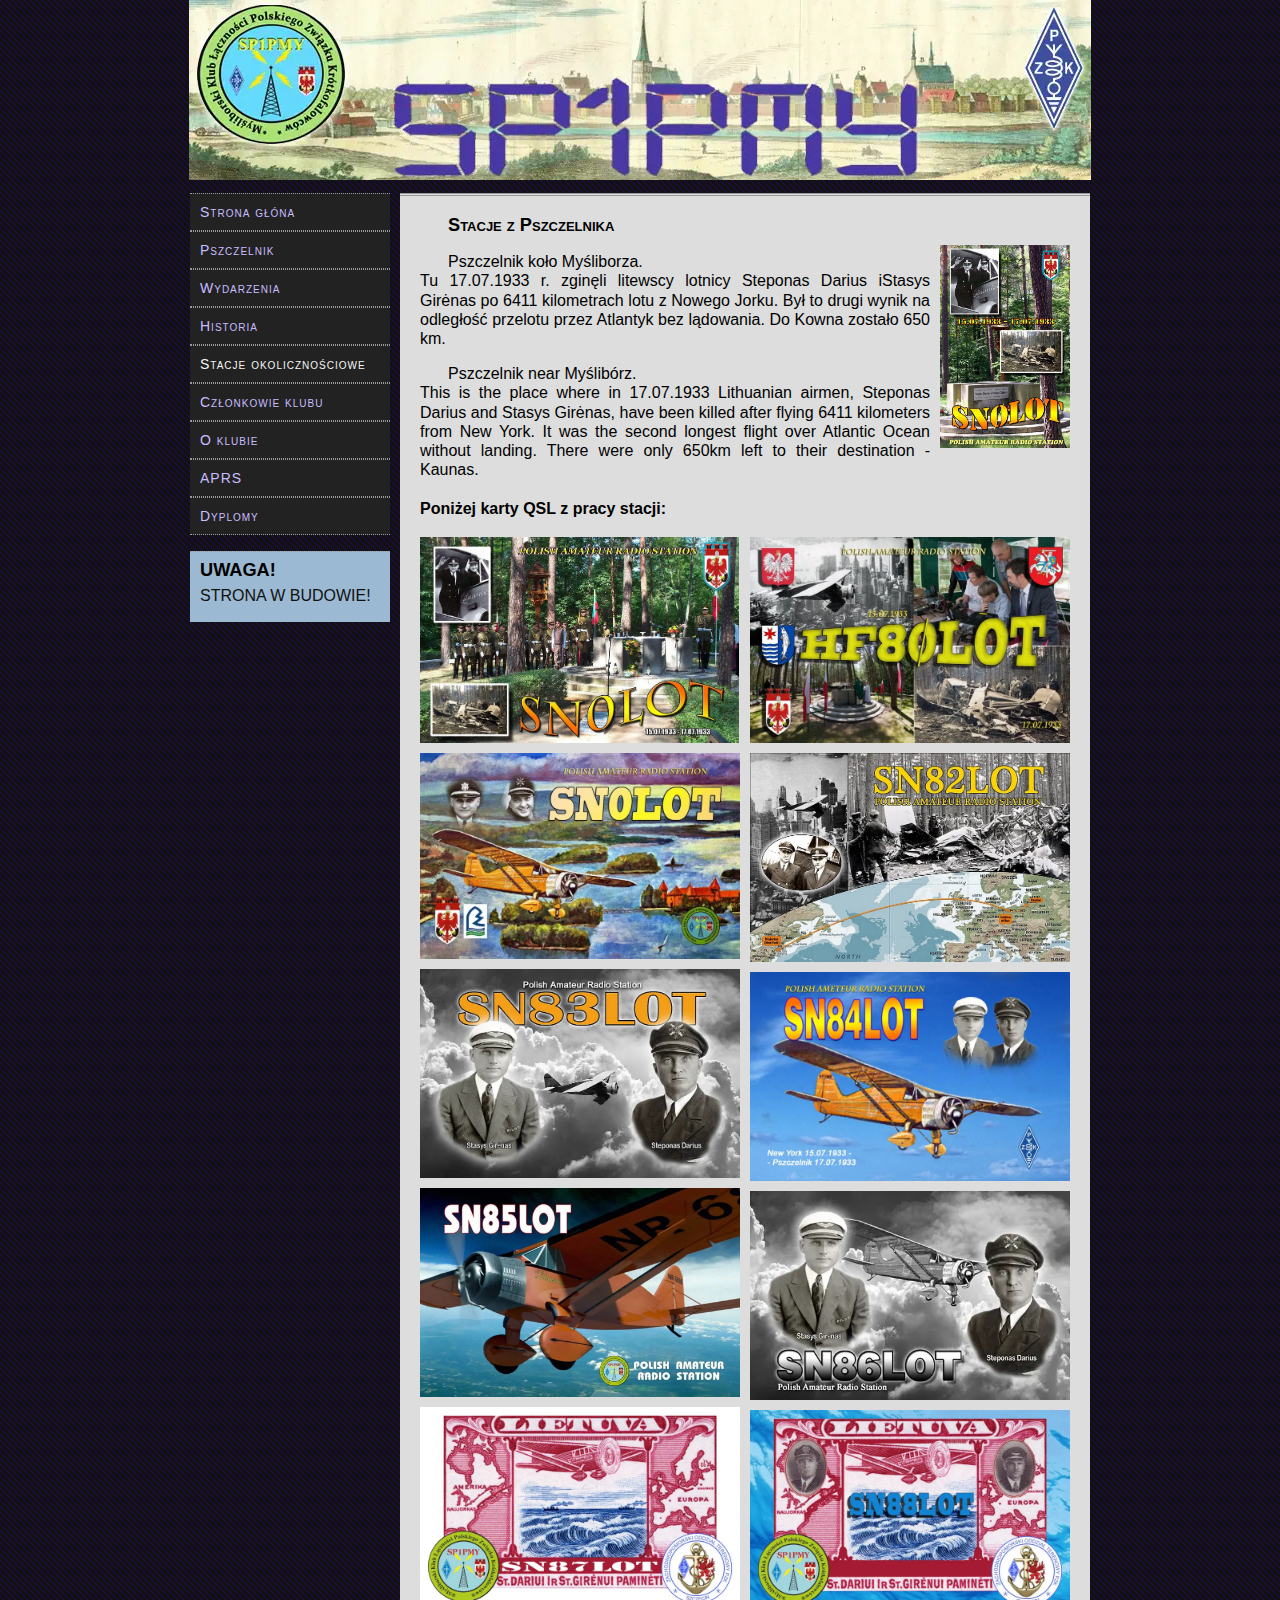
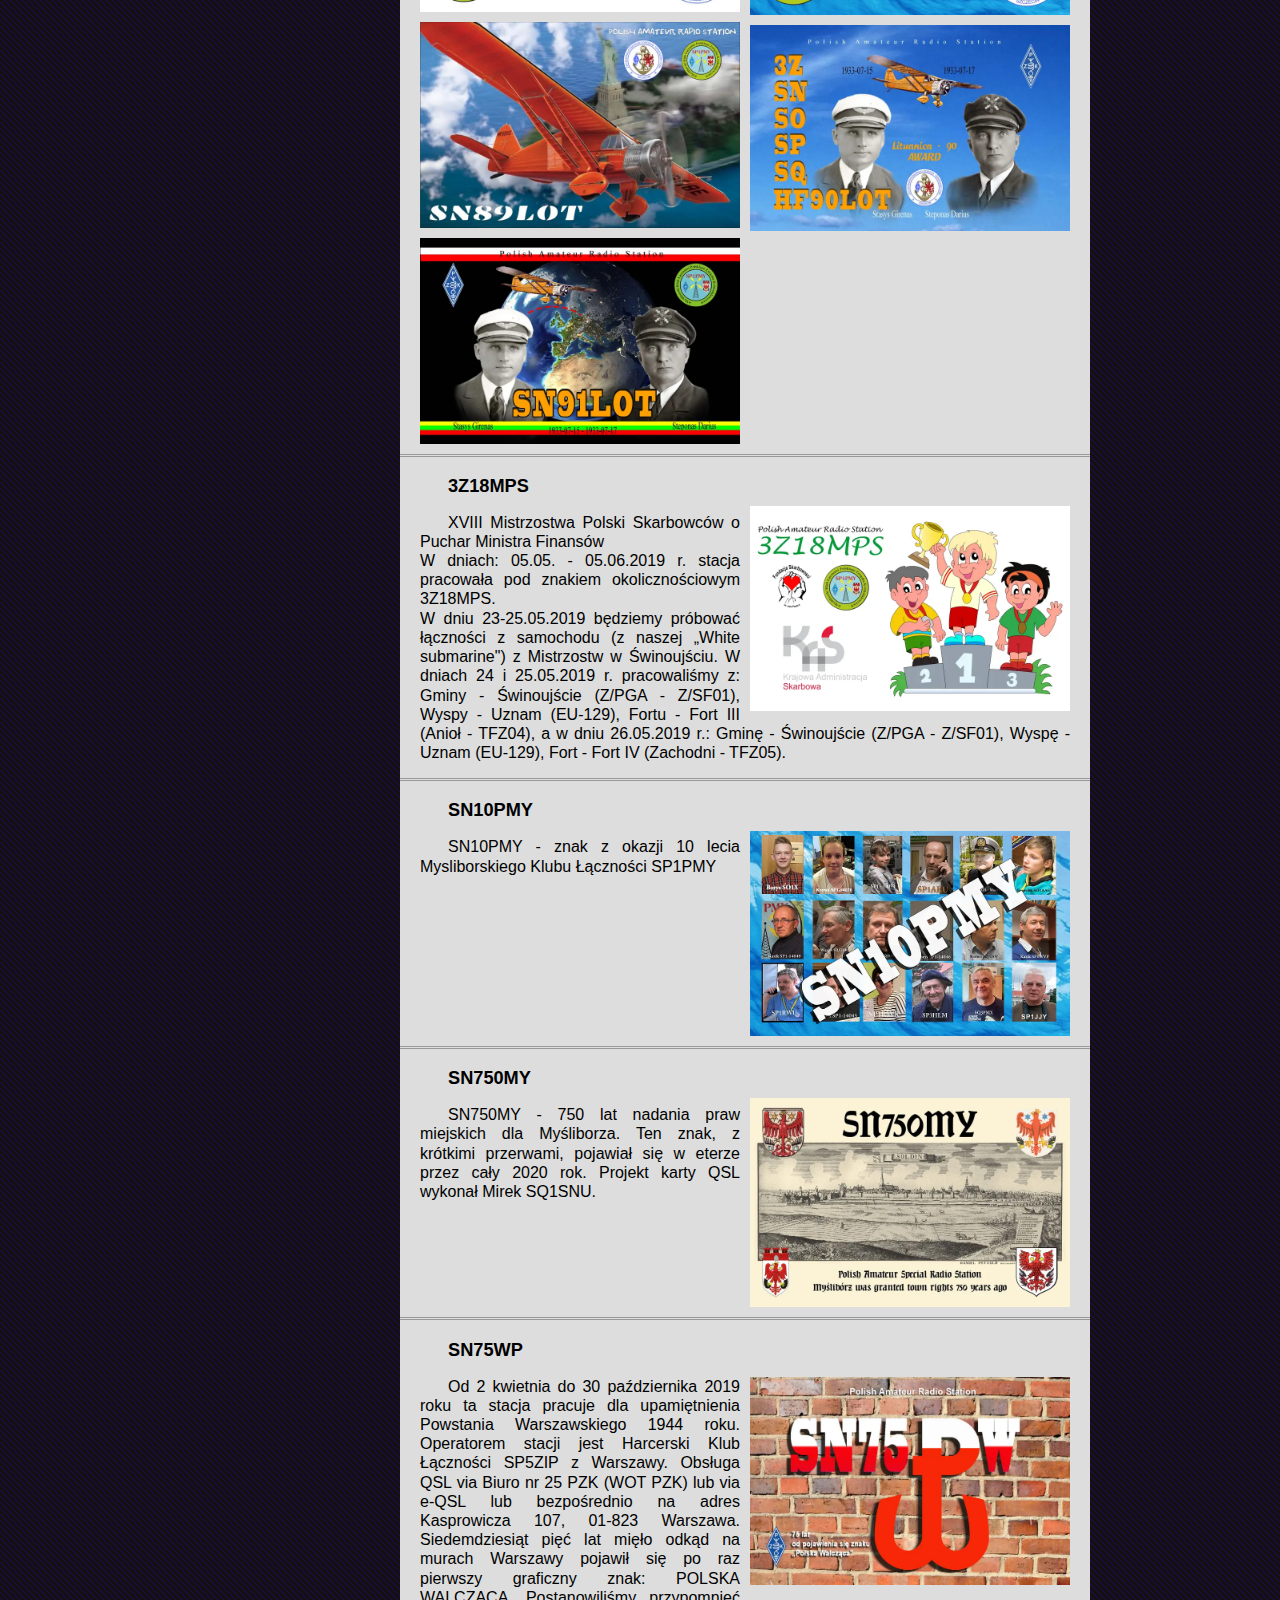
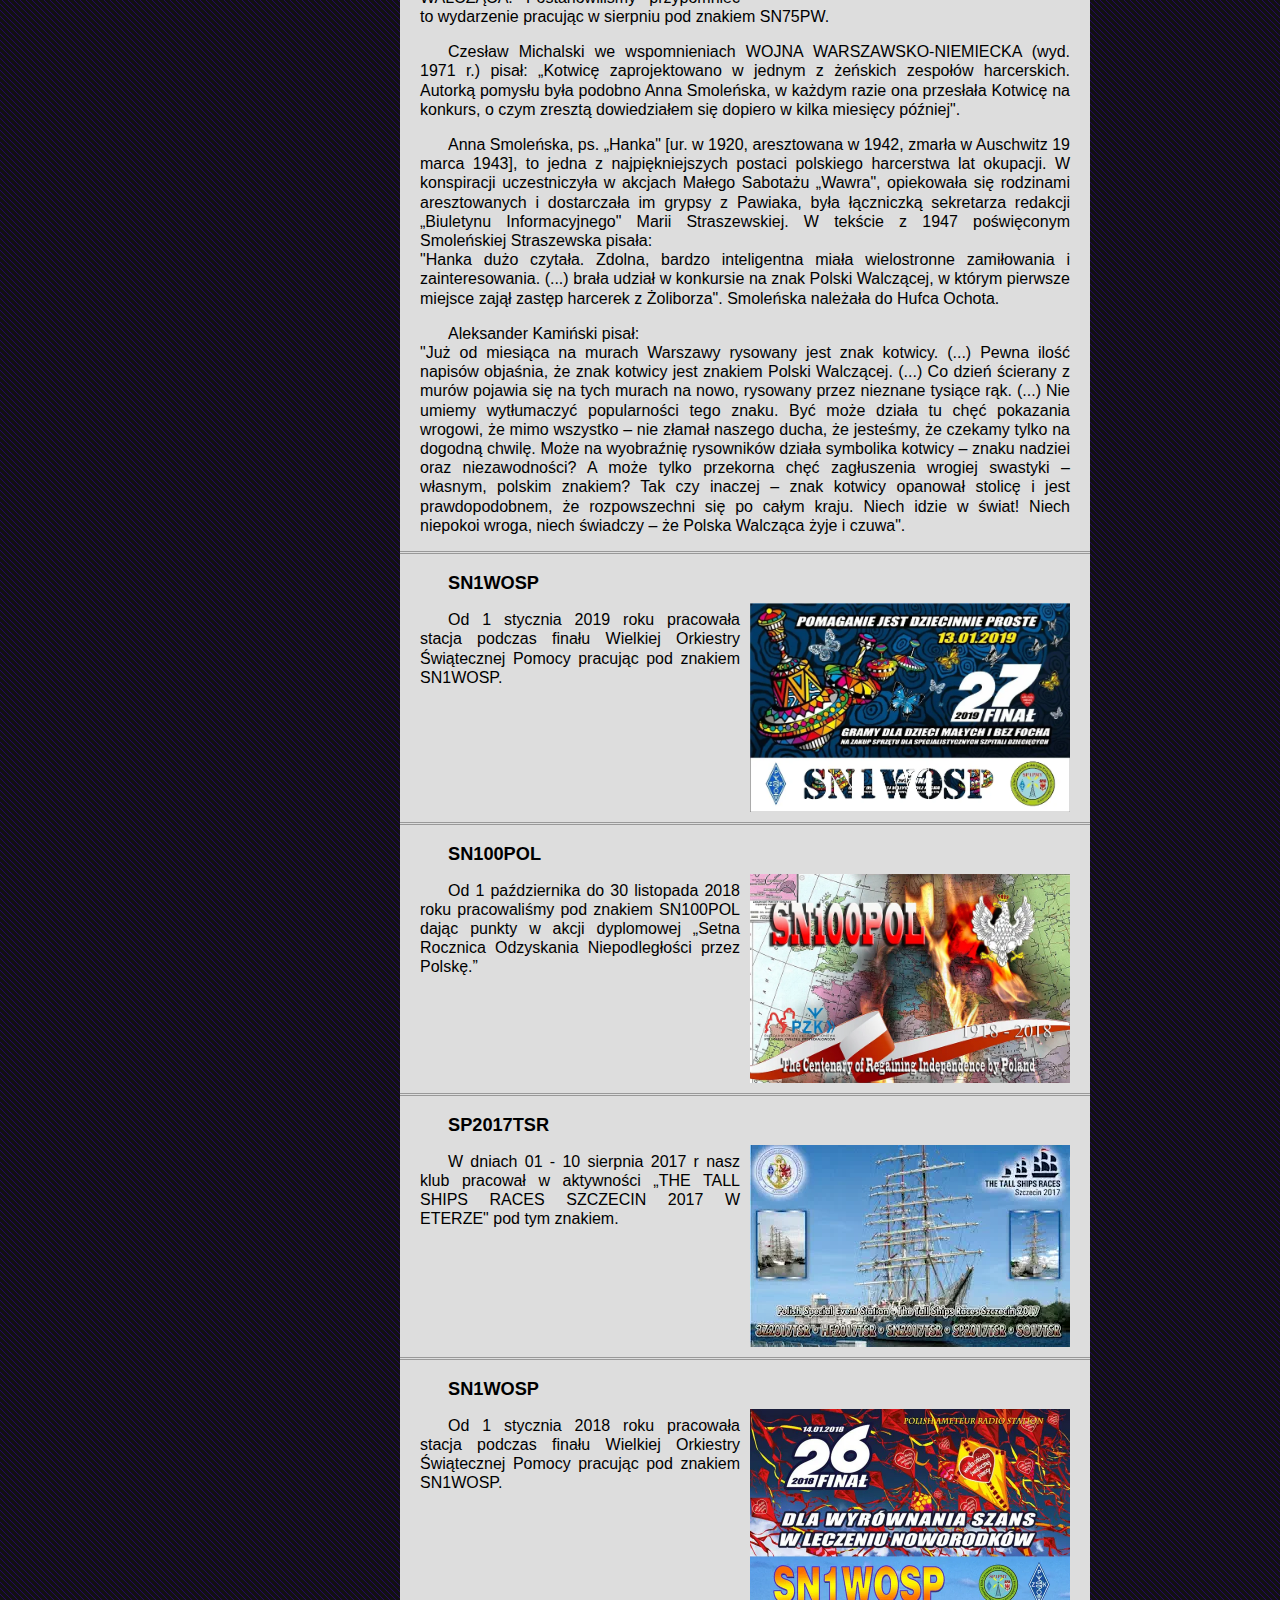
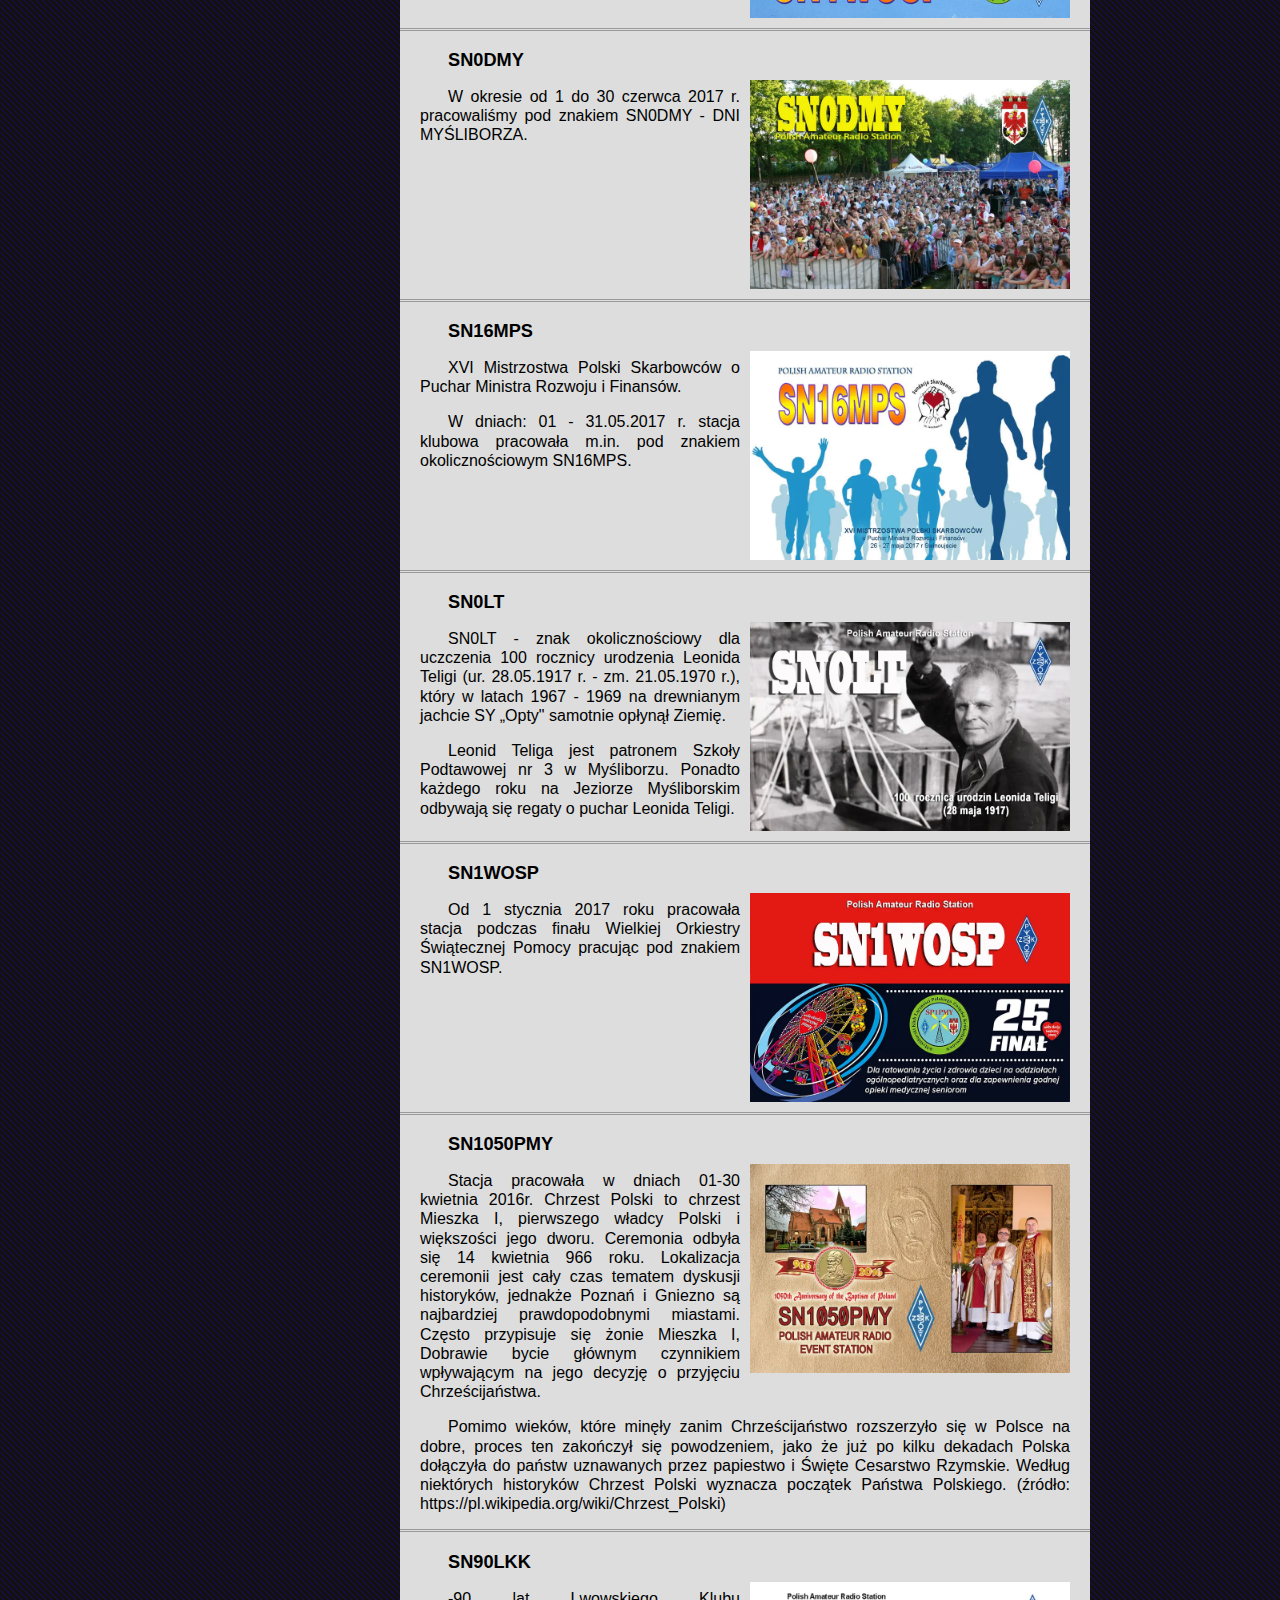
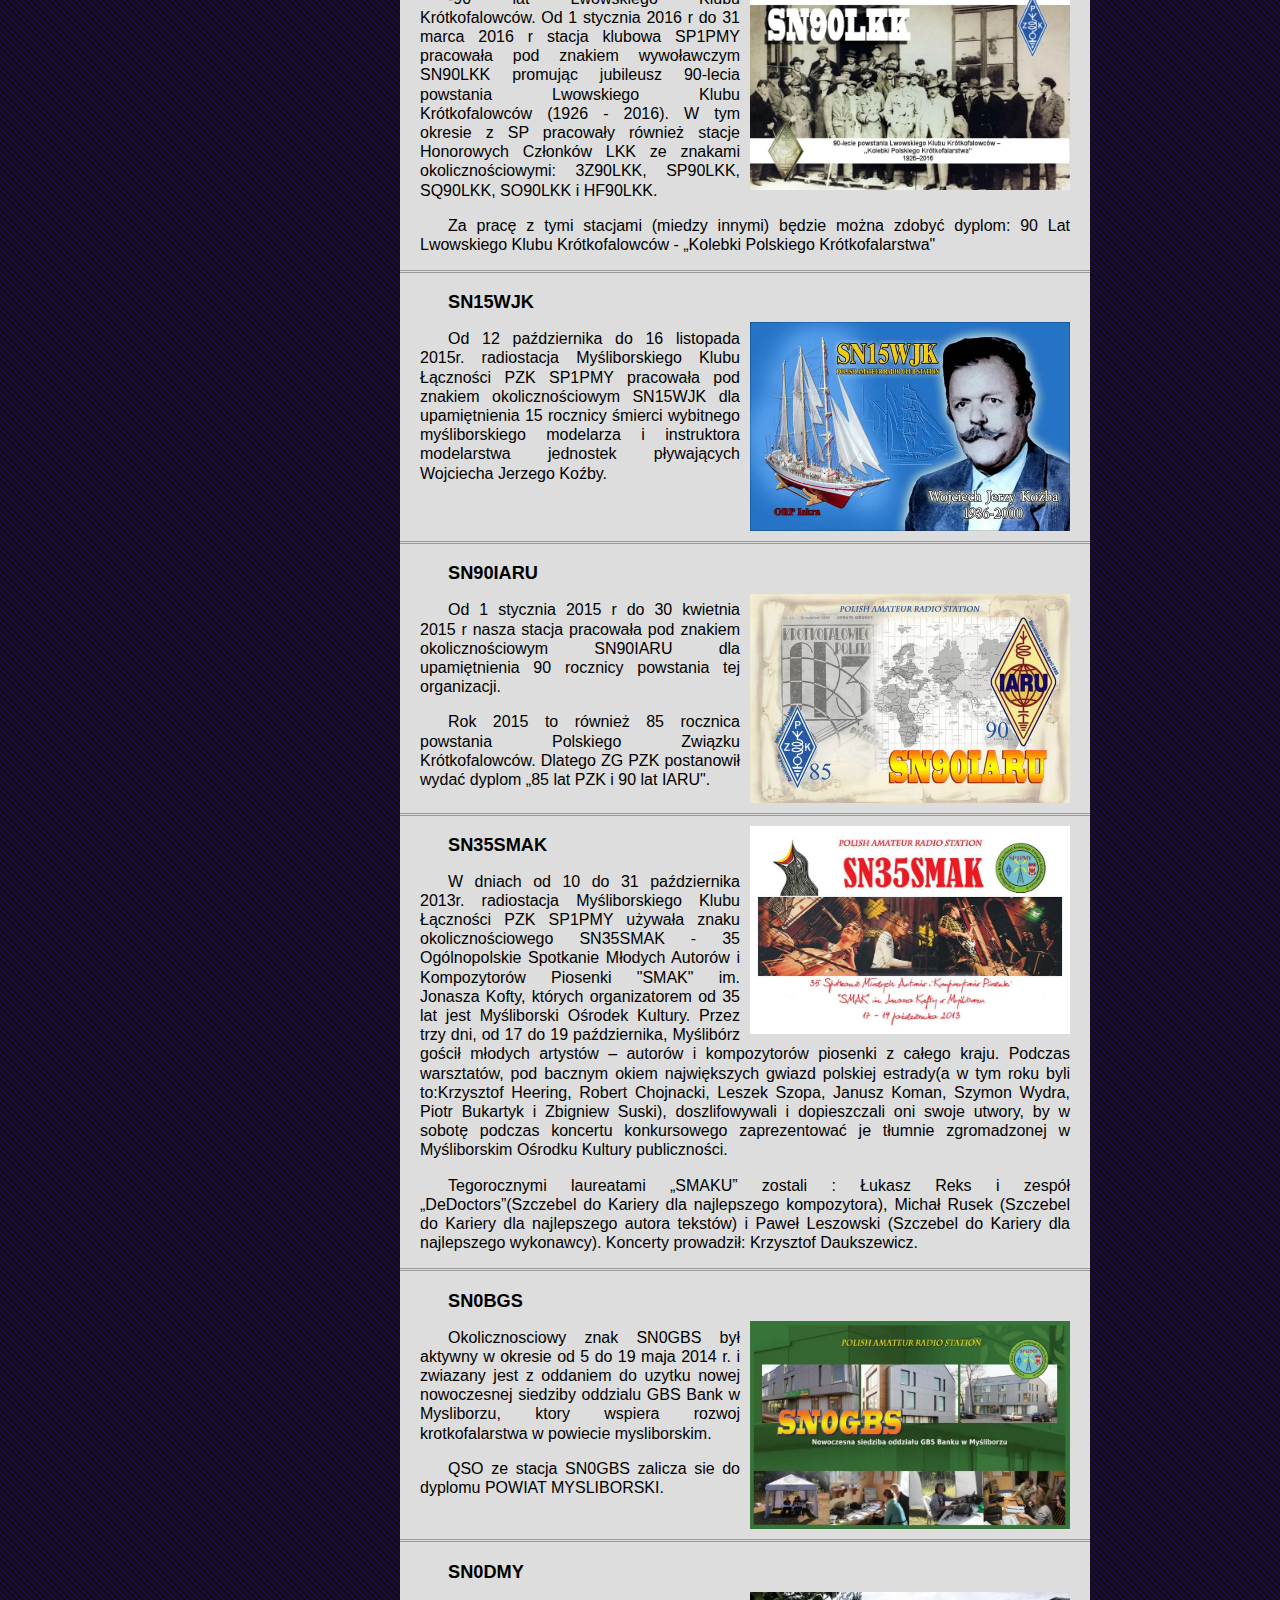
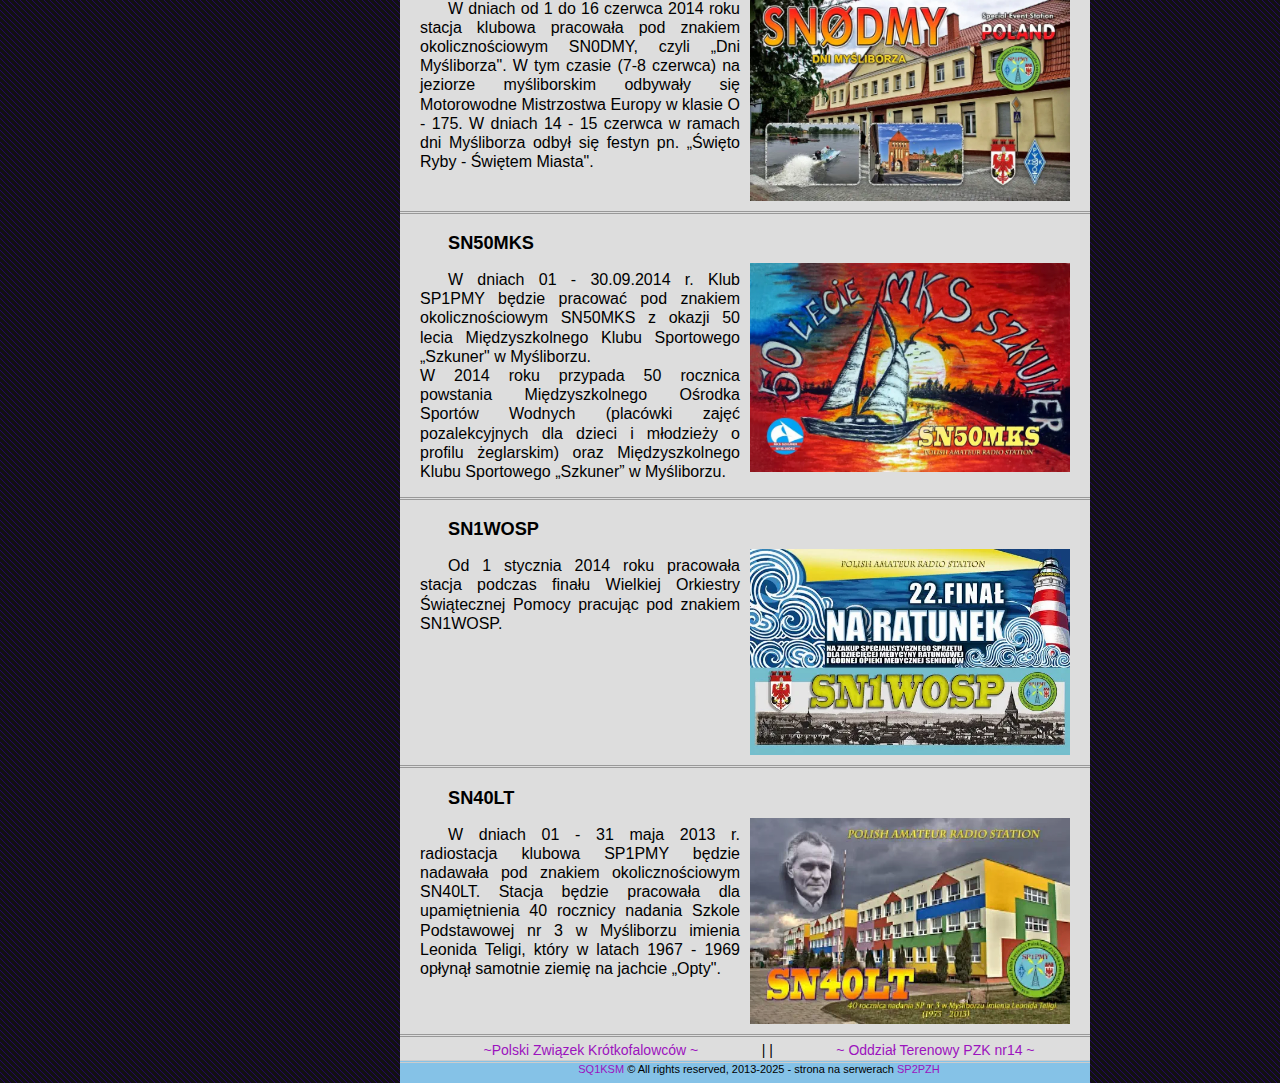
<file: okolicznosciowe.html>
<!DOCTYPE html>
<html lang="pl">

<head>
	<meta name="author" content="Sławek Kuchowicz">
	<meta http-equiv="Content-Type" content="text/html; charset=UTF-8" />
	<meta http-equiv="expires" content="0">
	<meta http-equiv="cache-control" content="no-store, no-cache, must-revalidate">
	<meta http-equiv="cache-control" content="post-check=0, pre-check=0">
	<meta http-equiv="pragma" content="no-cache">
	<meta name="viewport" content="width=device-width, initial-scale=1.0" />
	<meta name="description" content="Klub SP1PMY.">
	<title>SP1PMY - Stacje okolicznościowe</title>
	<link rel='stylesheet' type='text/css' href='default.css' />
</head>
<!--Poczek strony-->

<body>
	<img src="img/sp1pmy_01.webp" alt="LOGO" height="180" /><br />
	<div id="MenuG">
		<aside>
			<nav id="side-nav">
				<a href="index.html">Strona głóna</a>
				<a href="zlot.html">Pszczelnik</a>
				<a href="wydarzenia.html">Wydarzenia</a>
				<a href="historia.html">Historia</a>
				<a href="#" class="aktywna">Stacje okolicznościowe</a>
				<a href="czlonkowie.html">Członkowie klubu</a>
				<a href="klub.html">O klubie</a>
				<a href="aprs.html">APRS</a>
				<a href="dyplom.html">Dyplomy</a>
			</nav>
			<!--Ogłoszenie boczne-->
			<div class="sideitem">
				<h3>UWAGA!</h3>
				<p>
					STRONA W BUDOWIE!
				</p>
			</div>
		</aside>

		<!--Wizytówka-->
		<main>
			<!--Treść wiadomości-->
			<article>
				<h1>Stacje z Pszczelnika</h1>
				<a href="zdjecia/okolicznosciowe/sn0lot_2012.webp"><img width="130"
						src="zdjecia/okolicznosciowe/sn0lot_2012.webp" alt="zdjęcie" title="Zdjęcie"
						style="margin:0px 0px 0px 10px;float:right" /></a>
				<p>
					Pszczelnik koło Myśliborza.<br>
					Tu 17.07.1933 r. zginęli litewscy lotnicy Steponas Darius iStasys Girėnas po 6411 kilometrach lotu z
					Nowego Jorku. Był to drugi wynik na odległość przelotu przez Atlantyk bez lądowania. Do Kowna
					zostało 650 km.<br>
				</p>
				<p>
					Pszczelnik near Myślibórz.<br>
					This is the place where in 17.07.1933 Lithuanian airmen, Steponas Darius and Stasys Girėnas, have
					been
					killed after flying 6411 kilometers from New York. It was the second longest flight over Atlantic
					Ocean
					without landing. There were only 650km left to their destination - Kaunas.<br><br>

					<b>Poniżej karty QSL z pracy stacji:</b><br><br>
					<a href="zdjecia/okolicznosciowe/sn0lot_2011.webp"><img width="319"
							src="zdjecia/okolicznosciowe/sn0lot_2011.webp" alt="zdjęcie" title="Zdjęcie"
							style="margin:0px 0px 10px 0px;float:left" /></a>
					<a href="zdjecia/okolicznosciowe/sn0lot_2013.webp"><img width="320"
							src="zdjecia/okolicznosciowe/sn0lot_2013.webp" alt="zdjęcie" title="Zdjęcie"
							style="margin:0px 0px 10px 0px;float:right" /></a>
					<a href="zdjecia/okolicznosciowe/sn0lot_2014.webp"><img width="320"
							src="zdjecia/okolicznosciowe/sn0lot_2014.webp" alt="zdjęcie" title="Zdjęcie"
							style="margin:0px 0px 10px 0px;float:left" /></a>
					<a href="zdjecia/okolicznosciowe/sn0lot_2015.webp"><img width="320"
							src="zdjecia/okolicznosciowe/sn0lot_2015.webp" alt="zdjęcie" title="Zdjęcie"
							style="margin:0px 0px 10px 0px;float:right"></a>
					<a href="zdjecia/okolicznosciowe/sn0lot_2016.webp"><img width="320"
							src="zdjecia/okolicznosciowe/sn0lot_2016.webp" alt="zdjęcie" title="Zdjęcie"
							style="margin:0px 0px 10px 0px;float:left" /></a>
					<a href="zdjecia/okolicznosciowe/sn0lot_2017.webp"><img width="320"
							src="zdjecia/okolicznosciowe/sn0lot_2017.webp" alt="zdjęcie" title="Zdjęcie"
							style="margin:0px 0px 10px 0px;float:right"></a>
					<a href="zdjecia/okolicznosciowe/sn0lot_2018.webp"><img width="320"
							src="zdjecia/okolicznosciowe/sn0lot_2018.webp" alt="zdjęcie" title="Zdjęcie"
							style="margin:0px 0px 10px 0px;float:left" /></a>
					<a href="zdjecia/okolicznosciowe/sn0lot_2019.webp"><img width="320"
							src="zdjecia/okolicznosciowe/sn0lot_2019.webp" alt="zdjęcie" title="Zdjęcie"
							style="margin:0px 0px 10px 0px;float:right"></a>
					<a href="zdjecia/okolicznosciowe/sn0lot_2020.webp"><img width="320"
							src="zdjecia/okolicznosciowe/sn0lot_2020.webp" alt="zdjęcie" title="Zdjęcie"
							style="margin:0px 0px 10px 0px;float:left" /></a>
					<a href="zdjecia/okolicznosciowe/sn0lot_2021.webp"><img width="320"
							src="zdjecia/okolicznosciowe/sn0lot_2021.webp" alt="zdjęcie" title="Zdjęcie"
							style="margin:0px 0px 10px 0px;float:right"></a>
					<a href="zdjecia/okolicznosciowe/SN89LOT_2022.webp"><img width="320"
							src="zdjecia/okolicznosciowe/SN89LOT_2022.webp" alt="zdjęcie" title="Zdjęcie"
							style="margin:0px 0px 10px 0px;float:left" /></a>
					<a href="zdjecia/okolicznosciowe/HF90LOT_2023.webp"><img width="320"
							src="zdjecia/okolicznosciowe/HF90LOT_2023.webp" alt="zdjęcie" title="Zdjęcie"
							style="margin:0px 0px 10px 0px;float:right"></a>
					<a href="zdjecia/okolicznosciowe/SN91LOT_QSL.webp"><img width="320"
							src="zdjecia/okolicznosciowe/SN91LOT_QSL.webp" alt="zdjęcie" title="Zdjęcie"
							style="margin:0px 0px 10px 0px;float:left" /></a>
				</p>
			</article>
			<article>
				<h1>3Z18MPS</h1>
				<a href="zdjecia/okolicznosciowe/3z18mps.webp"><img width="320"
						src="zdjecia/okolicznosciowe/3z18mps.webp" alt="zdjęcie" title="Zdjęcie"
						style="margin:0px 0px 10px 10px;float:right" /></a>
				<p>
					XVIII Mistrzostwa Polski Skarbowców o Puchar Ministra Finansów<br>
					W dniach: 05.05. - 05.06.2019 r. stacja pracowała pod znakiem okolicznościowym 3Z18MPS.<br>
					W dniu 23-25.05.2019 będziemy próbować łączności z samochodu (z naszej „White submarine") z
					Mistrzostw w
					Świnoujściu.
					W dniach 24 i 25.05.2019 r. pracowaliśmy z: Gminy - Świnoujście (Z/PGA - Z/SF01), Wyspy - Uznam
					(EU-129), Fortu - Fort III (Anioł - TFZ04), a w dniu 26.05.2019 r.: Gminę - Świnoujście (Z/PGA -
					Z/SF01), Wyspę - Uznam (EU-129), Fort - Fort IV (Zachodni - TFZ05).<br>
				</p>
			</article>
			<article>
				<h1>SN10PMY</h1>
				<a href="zdjecia/okolicznosciowe/sn10pmy.webp"><img width="320"
						src="zdjecia/okolicznosciowe/sn10pmy.webp" alt="zdjęcie" title="Zdjęcie"
						style="margin:0px 0px 10px 10px;float:right" /></a>
				<p>
					SN10PMY - znak z okazji 10 lecia Mysliborskiego Klubu Łączności SP1PMY<br>
				</p>
			</article>
			<article>
				<h1>SN750MY</h1>
				<a href="zdjecia/okolicznosciowe/sn750my.webp"><img width="320"
						src="zdjecia/okolicznosciowe/sn750my.webp" alt="zdjęcie" title="Zdjęcie"
						style="margin:0px 0px 10px 10px;float:right" /></a>
				<p>
					SN750MY - 750 lat nadania praw miejskich dla Myśliborza. Ten znak, z krótkimi przerwami, pojawiał
					się w
					eterze przez cały 2020 rok.
					Projekt karty QSL wykonał Mirek SQ1SNU.<br>
				</p>
			</article>
			<article>
				<h1>SN75WP</h1>
				<p>
					<a href="zdjecia/okolicznosciowe/sn75wp.webp"><img width="320"
							src="zdjecia/okolicznosciowe/sn75wp.webp" alt="zdjęcie" title="Zdjęcie"
							style="margin:0px 0px 10px 10px;float:right" /></a>
					Od 2 kwietnia do 30 października 2019 roku ta stacja pracuje dla upamiętnienia Powstania
					Warszawskiego 1944 roku.
					Operatorem stacji jest Harcerski Klub Łączności SP5ZIP z Warszawy. Obsługa QSL via Biuro nr 25 PZK
					(WOT PZK) lub via e-QSL lub bezpośrednio na adres Kasprowicza 107, 01-823 Warszawa.
					Siedemdziesiąt pięć lat mięło odkąd na murach Warszawy pojawił się po raz pierwszy graficzny znak:
					POLSKA WALCZĄCA. Postanowiliśmy przypomnieć to wydarzenie pracując w sierpniu pod znakiem
					SN75PW.
				</p>
				<p>
					Czesław Michalski we wspomnieniach WOJNA WARSZAWSKO-NIEMIECKA (wyd. 1971 r.) pisał: „Kotwicę
					zaprojektowano w jednym z żeńskich zespołów harcerskich. Autorką pomysłu była podobno Anna
					Smoleńska, w każdym razie ona przesłała Kotwicę na konkurs, o czym zresztą dowiedziałem się dopiero
					w kilka miesięcy później".
				</p>
				<p>
					Anna Smoleńska, ps. „Hanka" [ur. w 1920, aresztowana w 1942, zmarła w Auschwitz 19 marca 1943], to
					jedna z najpiękniejszych postaci polskiego harcerstwa lat okupacji. W konspiracji uczestniczyła w
					akcjach Małego Sabotażu „Wawra", opiekowała się rodzinami aresztowanych i dostarczała im grypsy z
					Pawiaka, była łączniczką sekretarza redakcji „Biuletynu Informacyjnego" Marii Straszewskiej. W
					tekście z 1947 poświęconym Smoleńskiej Straszewska pisała:<br>
					"Hanka dużo czytała. Zdolna, bardzo inteligentna miała wielostronne zamiłowania i zainteresowania.
					(...) brała udział w konkursie na znak Polski Walczącej, w którym pierwsze miejsce zajął zastęp
					harcerek z Żoliborza". Smoleńska należała do Hufca Ochota.
				</p>
				<p>
					Aleksander Kamiński pisał:<br>
					"Już od miesiąca na murach Warszawy rysowany jest znak kotwicy. (...) Pewna ilość napisów objaśnia,
					że znak kotwicy jest znakiem Polski Walczącej. (...) Co dzień ścierany z murów pojawia się na tych
					murach na nowo, rysowany przez nieznane tysiące rąk. (...) Nie umiemy wytłumaczyć popularności tego
					znaku. Być może działa tu chęć pokazania wrogowi, że mimo wszystko – nie złamał naszego ducha, że
					jesteśmy, że czekamy tylko na dogodną chwilę. Może na wyobraźnię rysowników działa symbolika kotwicy
					– znaku nadziei oraz niezawodności? A może tylko przekorna chęć zagłuszenia wrogiej swastyki –
					własnym, polskim znakiem? Tak czy inaczej – znak kotwicy opanował stolicę i jest prawdopodobnem, że
					rozpowszechni się po całym kraju. Niech idzie w świat! Niech niepokoi wroga, niech świadczy – że
					Polska Walcząca żyje i czuwa".
				</p>
			</article>
			<article>
				<h1>SN1WOSP</h1>
				<a href="zdjecia/okolicznosciowe/sn1wosp_27.webp"><img width="320"
						src="zdjecia/okolicznosciowe/sn1wosp_27.webp" alt="zdjęcie" title="Zdjęcie"
						style="margin:0px 0px 10px 10px;float:right" /></a>
				<p> Od 1 stycznia 2019 roku pracowała stacja podczas finału Wielkiej Orkiestry Świątecznej Pomocy
					pracując
					pod znakiem
					SN1WOSP.<br>
				</p>
			</article>
			<article>
				<h1>SN100POL</h1>
				<a href="zdjecia/okolicznosciowe/sn100pol.webp"><img width="320"
						src="zdjecia/okolicznosciowe/sn100pol.webp" alt="zdjęcie" title="Zdjęcie"
						style="margin:0px 0px 10px 10px;float:right" /></a>
				<p>
					Od 1 października do 30 listopada 2018 roku pracowaliśmy pod znakiem SN100POL dając punkty w akcji
					dyplomowej „Setna Rocznica Odzyskania Niepodległości przez Polskę.”<br>
				</p>
			</article>
			<article>
				<h1>SP2017TSR</h1>
				<a href="zdjecia/okolicznosciowe/sp2017tsr.webp"><img width="320"
						src="zdjecia/okolicznosciowe/sp2017tsr.webp" alt="zdjęcie" title="Zdjęcie"
						style="margin:0px 0px 10px 10px;float:right" /></a>
				<p>
					W dniach 01 - 10 sierpnia 2017 r nasz klub pracował w aktywności „THE TALL SHIPS RACES SZCZECIN 2017
					W
					ETERZE" pod tym znakiem.
				</p>
			</article>
			<article>
				<h1>SN1WOSP</h1>
				<a href="zdjecia/okolicznosciowe/sn1wosp_26.webp"><img width="320"
						src="zdjecia/okolicznosciowe/sn1wosp_26.webp" alt="zdjęcie" title="Zdjęcie"
						style="margin:0px 0px 10px 10px;float:right" /></a>
				<p>
					Od 1 stycznia 2018 roku pracowała stacja podczas finału Wielkiej Orkiestry Świątecznej Pomocy
					pracując
					pod znakiem
					SN1WOSP.
				</p>
			</article>
			<article>
				<h1>SN0DMY</h1>
				<a href="zdjecia/okolicznosciowe/sn0dmy.webp"><img width="320" src="zdjecia/okolicznosciowe/sn0dmy.webp"
						alt="zdjęcie" title="Zdjęcie" style="margin:0px 0px 10px 10px;float:right" /></a>
				<p>
					W okresie od 1 do 30 czerwca 2017 r. pracowaliśmy pod znakiem SN0DMY - DNI MYŚLIBORZA.
				</p>
			</article>
			<article>
				<h1>SN16MPS</h1>
				<a href="zdjecia/okolicznosciowe/sn16mps.webp"><img width="320"
						src="zdjecia/okolicznosciowe/sn16mps.webp" alt="zdjęcie" title="Zdjęcie"
						style="margin:0px 0px 10px 10px;float:right" /></a>
				<p>
					XVI Mistrzostwa Polski Skarbowców o Puchar Ministra Rozwoju i Finansów.
				</p>
				<p>
					W dniach: 01 - 31.05.2017 r. stacja klubowa pracowała m.in. pod znakiem okolicznościowym SN16MPS.
				</p>
			</article>
			<article>
				<h1>SN0LT</h1>
				<a href="zdjecia/okolicznosciowe/sn0lt.webp"><img width="320" src="zdjecia/okolicznosciowe/sn0lt.webp"
						alt="zdjęcie" title="Zdjęcie" style="margin:0px 0px 10px 10px;float:right" /></a>
				<p>
					SN0LT - znak okolicznościowy dla uczczenia 100 rocznicy urodzenia Leonida Teligi (ur. 28.05.1917 r.
					- zm. 21.05.1970 r.), który w latach 1967 - 1969 na drewnianym jachcie SY „Opty" samotnie opłynął
					Ziemię.
				</p>
				<p>
					Leonid Teliga jest patronem Szkoły Podtawowej nr 3 w Myśliborzu. Ponadto każdego roku na Jeziorze
					Myśliborskim odbywają się regaty o puchar Leonida Teligi.
				</p>
			</article>
			<article>
				<h1>SN1WOSP</h1>
				<a href="zdjecia/okolicznosciowe/sn1wosp_25.webp"><img width="320"
						src="zdjecia/okolicznosciowe/sn1wosp_25.webp" alt="zdjęcie" title="Zdjęcie"
						style="margin:0px 0px 10px 10px;float:right" /></a>
				<p>
					Od 1 stycznia 2017 roku pracowała stacja podczas finału Wielkiej Orkiestry Świątecznej Pomocy
					pracując
					pod znakiem
					SN1WOSP.
				</p>
			</article>
			<article>
				<h1>SN1050PMY</h1>
				<a href="zdjecia/okolicznosciowe/sn1050pmy.webp"><img width="320"
						src="zdjecia/okolicznosciowe/sn1050pmy.webp" alt="zdjęcie" title="Zdjęcie"
						style="margin:0px 0px 10px 10px;float:right" /></a>
				<p>
					Stacja pracowała w dniach 01-30 kwietnia 2016r. Chrzest Polski to chrzest Mieszka I, pierwszego
					władcy Polski i większości jego dworu. Ceremonia odbyła się 14 kwietnia 966 roku. Lokalizacja
					ceremonii jest cały czas tematem dyskusji historyków, jednakże Poznań i Gniezno są najbardziej
					prawdopodobnymi miastami. Często przypisuje się żonie Mieszka I, Dobrawie bycie głównym czynnikiem
					wpływającym na jego decyzję o przyjęciu Chrześcijaństwa.
				</p>
				<p>
					Pomimo wieków, które minęły zanim Chrześcijaństwo rozszerzyło się w Polsce na dobre, proces ten
					zakończył się powodzeniem, jako że już po kilku dekadach Polska dołączyła do państw uznawanych przez
					papiestwo i Święte Cesarstwo Rzymskie. Według niektórych historyków Chrzest Polski wyznacza początek
					Państwa Polskiego. (źródło: https://pl.wikipedia.org/wiki/Chrzest_Polski)
				</p>
			</article>
			<article>
				<h1>SN90LKK</h1>
				<a href="zdjecia/okolicznosciowe/sn90lkk.webp"><img width="320"
						src="zdjecia/okolicznosciowe/sn90lkk.webp" alt="zdjęcie" title="Zdjęcie"
						style="margin:0px 0px 10px 10px;float:right" /></a>
				<p>-90 lat Lwowskiego Klubu Krótkofalowców. Od 1 stycznia 2016 r do 31 marca 2016 r stacja klubowa
					SP1PMY
					pracowała pod znakiem wywoławczym
					SN90LKK promując jubileusz 90-lecia powstania Lwowskiego Klubu Krótkofalowców (1926 - 2016).
					W tym okresie z SP pracowały również stacje Honorowych Członków LKK ze znakami okolicznościowymi:
					3Z90LKK, SP90LKK, SQ90LKK, SO90LKK i HF90LKK.
				</p>
				<p>
					Za pracę z tymi stacjami (miedzy innymi) będzie można zdobyć dyplom:
					90 Lat Lwowskiego Klubu Krótkofalowców - „Kolebki Polskiego Krótkofalarstwa"
				</p>
			</article>
			<article>
				<h1>SN15WJK</h1>
				<a href="zdjecia/okolicznosciowe/sn15wjk.webp"><img width="320"
						src="zdjecia/okolicznosciowe/sn15wjk.webp" alt="zdjęcie" title="Zdjęcie"
						style="margin:0px 0px 10px 10px;float:right" /></a>
				<p>
					Od 12 października do 16 listopada 2015r. radiostacja Myśliborskiego Klubu Łączności PZK SP1PMY
					pracowała pod znakiem okolicznościowym SN15WJK dla upamiętnienia 15 rocznicy śmierci
					wybitnego myśliborskiego modelarza i instruktora modelarstwa jednostek pływających Wojciecha Jerzego
					Koźby.
				</p>
			</article>
			<article>
				<h1>SN90IARU</h1>
				<a href="zdjecia/okolicznosciowe/sn90iaru.webp"><img width="320"
						src="zdjecia/okolicznosciowe/sn90iaru.webp" alt="zdjęcie" title="Zdjęcie"
						style="margin:0px 0px 10px 10px;float:right" /></a>
				<p>
					Od 1 stycznia 2015 r do 30 kwietnia 2015 r nasza stacja pracowała pod znakiem okolicznościowym
					SN90IARU dla upamiętnienia 90 rocznicy powstania tej organizacji.
				</p>
				<p>
					Rok 2015 to również 85 rocznica powstania Polskiego Związku Krótkofalowców. Dlatego ZG PZK
					postanowił wydać dyplom „85 lat PZK i 90 lat IARU".
				</p>
			</article>
			<article>
				<a href="zdjecia/okolicznosciowe/sn35smak.webp"><img width="320"
						src="zdjecia/okolicznosciowe/sn35smak.webp" alt="zdjęcie" title="Zdjęcie"
						style="margin:0px 0px 10px 10px;float:right" /></a>
				<h1>SN35SMAK</h1>
				<p>
					W dniach od 10 do 31 października 2013r. radiostacja Myśliborskiego Klubu Łączności PZK SP1PMY
					używała
					znaku okolicznościowego SN35SMAK - 35 Ogólnopolskie Spotkanie Młodych Autorów i Kompozytorów
					Piosenki
					"SMAK" im. Jonasza Kofty, których organizatorem od 35 lat jest Myśliborski Ośrodek Kultury. Przez
					trzy
					dni, od 17 do 19 października, Myślibórz gościł młodych artystów – autorów i kompozytorów piosenki z
					całego kraju. Podczas warsztatów, pod bacznym okiem największych gwiazd polskiej estrady(a w tym
					roku
					byli to:Krzysztof Heering, Robert Chojnacki, Leszek Szopa, Janusz Koman, Szymon Wydra, Piotr
					Bukartyk i
					Zbigniew Suski), doszlifowywali i dopieszczali oni swoje utwory, by w sobotę podczas koncertu
					konkursowego zaprezentować je tłumnie zgromadzonej w Myśliborskim Ośrodku Kultury publiczności.
				</p>
				<p>
					Tegorocznymi laureatami „SMAKU” zostali : Łukasz Reks i zespół „DeDoctors”(Szczebel do Kariery dla
					najlepszego kompozytora), Michał Rusek (Szczebel do Kariery dla najlepszego autora tekstów) i Paweł
					Leszowski (Szczebel do Kariery dla najlepszego wykonawcy). Koncerty prowadził: Krzysztof
					Daukszewicz.
					<br>
				</p>
			</article>
			<article>
				<h1>SN0BGS</h1>
				<a href="zdjecia/okolicznosciowe/sn0gbs.webp"><img width="320" src="zdjecia/okolicznosciowe/sn0gbs.webp"
						alt="zdjęcie" title="Zdjęcie" style="margin:0px 0px 10px 10px;float:right" /></a>
				<p>Okolicznosciowy znak SN0GBS był aktywny w okresie od 5 do 19 maja 2014 r. i zwiazany jest z oddaniem
					do
					uzytku nowej nowoczesnej siedziby oddzialu GBS Bank w Mysliborzu, ktory wspiera rozwoj
					krotkofalarstwa w
					powiecie mysliborskim.
				</p>
				<p>
					QSO ze stacja SN0GBS zalicza sie do dyplomu POWIAT MYSLIBORSKI. <br>
				</p>
			</article>
			<article>
				<h1>SN0DMY</h1>
				<a href="zdjecia/okolicznosciowe/sn0dmy_2014.webp"><img width="320"
						src="zdjecia/okolicznosciowe/sn0dmy_2014.webp" alt="zdjęcie" title="Zdjęcie"
						style="margin:0px 0px 10px 10px;float:right" /></a>
				<p>W dniach od 1 do 16 czerwca 2014 roku stacja klubowa pracowała pod znakiem okolicznościowym SN0DMY,
					czyli „Dni Myśliborza". W tym czasie (7-8 czerwca) na jeziorze myśliborskim odbywały się Motorowodne
					Mistrzostwa Europy w klasie O - 175. W dniach 14 - 15 czerwca w ramach dni Myśliborza odbył się
					festyn
					pn. „Święto Ryby - Świętem Miasta". <br>
				</p>
			</article>
			<article>
				<h1>SN50MKS</h1>
				<a href="zdjecia/okolicznosciowe/sn50mks.webp"><img width="320"
						src="zdjecia/okolicznosciowe/sn50mks.webp" alt="zdjęcie" title="Zdjęcie"
						style="margin:0px 0px 10px 10px;float:right" /></a>
				<p>W dniach 01 - 30.09.2014 r. Klub SP1PMY będzie pracować pod znakiem okolicznościowym SN50MKS z okazji
					50
					lecia Międzyszkolnego Klubu Sportowego „Szkuner" w Myśliborzu.<br>
					W 2014 roku przypada 50 rocznica powstania Międzyszkolnego Ośrodka Sportów Wodnych (placówki zajęć
					pozalekcyjnych dla dzieci i młodzieży o profilu żeglarskim) oraz Międzyszkolnego Klubu Sportowego
					„Szkuner” w Myśliborzu.
					<br>
				</p>
			</article>
			<article>
				<h1>SN1WOSP</h1>
				<a href="zdjecia/okolicznosciowe/sn1wosp_22.webp"><img width="320"
						src="zdjecia/okolicznosciowe/sn1wosp_22.webp" alt="zdjęcie" title="Zdjęcie"
						style="margin:0px 0px 10px 10px;float:right" /></a>
				<p>
					Od 1 stycznia 2014 roku pracowała stacja podczas finału Wielkiej Orkiestry Świątecznej Pomocy
					pracując
					pod znakiem
					SN1WOSP.<br>
				</p>
			</article>
			<article>
				<h1>SN40LT</h1>
				<a href="zdjecia/okolicznosciowe/sn40lt.webp"><img width="320" src="zdjecia/okolicznosciowe/sn40lt.webp"
						alt="zdjęcie" title="Zdjęcie" style="margin:0px 0px 10px 10px;float:right" /></a>
				<p>
					W dniach 01 - 31 maja 2013 r. radiostacja klubowa SP1PMY będzie nadawała pod znakiem
					okolicznościowym SN40LT. Stacja będzie pracowała dla upamiętnienia 40 rocznicy nadania Szkole
					Podstawowej nr 3 w Myśliborzu imienia Leonida Teligi, który w latach 1967 - 1969 opłynął samotnie
					ziemię na jachcie „Opty".
				</p>
			</article>
			<!--Linki sponsora-->
			<div class="ablok_s">
				<a href="https://pzk.org.pl"> ~Polski Związek Krótkofalowców ~</a>
				<span>| |</span>
				<a href="https://ot14.pzk.org.pl"> ~ Oddział Terenowy PZK nr14 ~ </a>
			</div>
			<!--Stopa strony-->
			<footer>
				<a href="https://sq1ksm.pzk.pl/">SQ1KSM</a> &#169; All rights reserved, 2013-2025 - strona na
				serwerach <a href="https://sp2pzh.pl/">SP2PZH</a>
			</footer>
		</main>
	</div>
	<script src="./framefix.js"></script>
</body>

</html>
</file>
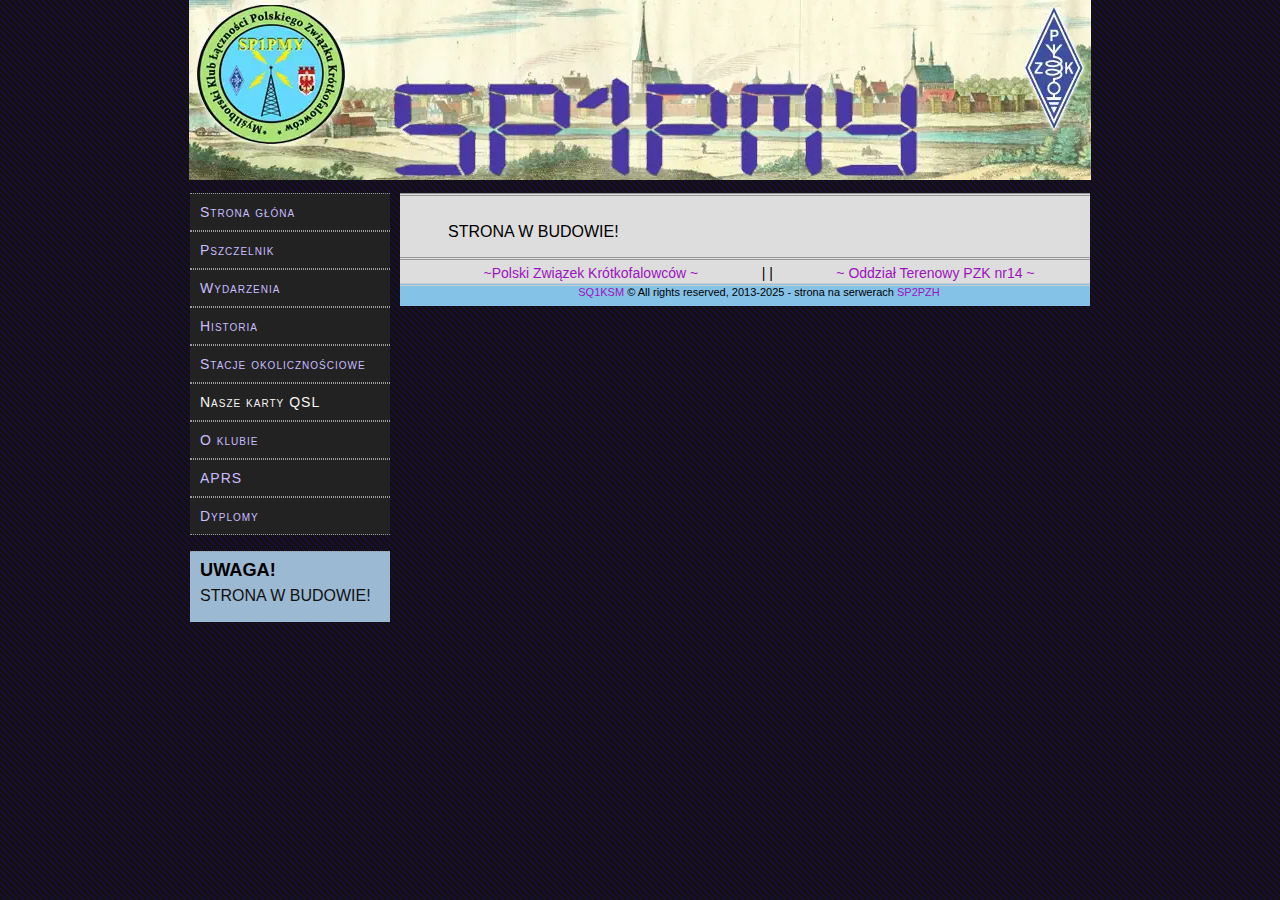
<file: qsl.html>
<!DOCTYPE html>
<html lang="pl">

<head>
	<meta name="author" content="Sławek Kuchowicz">
	<meta http-equiv="Content-Type" content="text/html; charset=UTF-8" />
	<meta http-equiv="expires" content="0">
	<meta http-equiv="cache-control" content="no-store, no-cache, must-revalidate">
	<meta http-equiv="cache-control" content="post-check=0, pre-check=0">
	<meta http-equiv="pragma" content="no-cache">
	<meta name="viewport" content="width=device-width, initial-scale=1.0" />
	<meta name="description" content="Klub SP1PMY.">
	<title>SP1PMY - QSL</title>
	<link rel='stylesheet' type='text/css' href='default.css' />
</head>
<!--Poczek strony-->

<body>
	<img src="img/sp1pmy_01.webp" alt="LOGO" height="180" /><br />
	<div id="MenuG">
		<aside>
			<nav id="side-nav">
				<a href="index.html">Strona głóna</a>
				<a href="zlot.html">Pszczelnik</a>
				<a href="wydarzenia.html">Wydarzenia</a>
				<a href="historia.html">Historia</a>
				<a href="okolicznosciowe.html">Stacje okolicznościowe</a>
				<a href="#" class="aktywna">Nasze karty QSL</a>
				<a href="klub.html">O klubie</a>
				<a href="aprs.html">APRS</a>
				<a href="dyplom.html">Dyplomy</a>
			</nav>
			<!--Ogłoszenie boczne-->
			<div class="sideitem">
				<h3>UWAGA!</h3>
				<p>
					STRONA W BUDOWIE!
				</p>
			</div>
		</aside>
		<!--Wizytówka-->
		<main>
			<!--Treść wiadomości-->

			<article>
				<p>
					STRONA W BUDOWIE!
				</p>
			</article>
			<!--Linki sponsora-->
			<div class="ablok_s">
				<a href="https://pzk.org.pl"> ~Polski Związek Krótkofalowców ~</a>
				<span>| |</span>
				<a href="https://ot14.pzk.org.pl"> ~ Oddział Terenowy PZK nr14 ~ </a>
			</div>
			<!--Stopa strony-->
			<footer>
				<a href="https://sq1ksm.pzk.pl/">SQ1KSM</a> &#169; All rights reserved, 2013-2025 - strona na
				serwerach <a href="https://sp2pzh.pl/">SP2PZH</a>
			</footer>
		</main>
	</div>
	<script src="./framefix.js"></script>
</body>

</html>
</file>
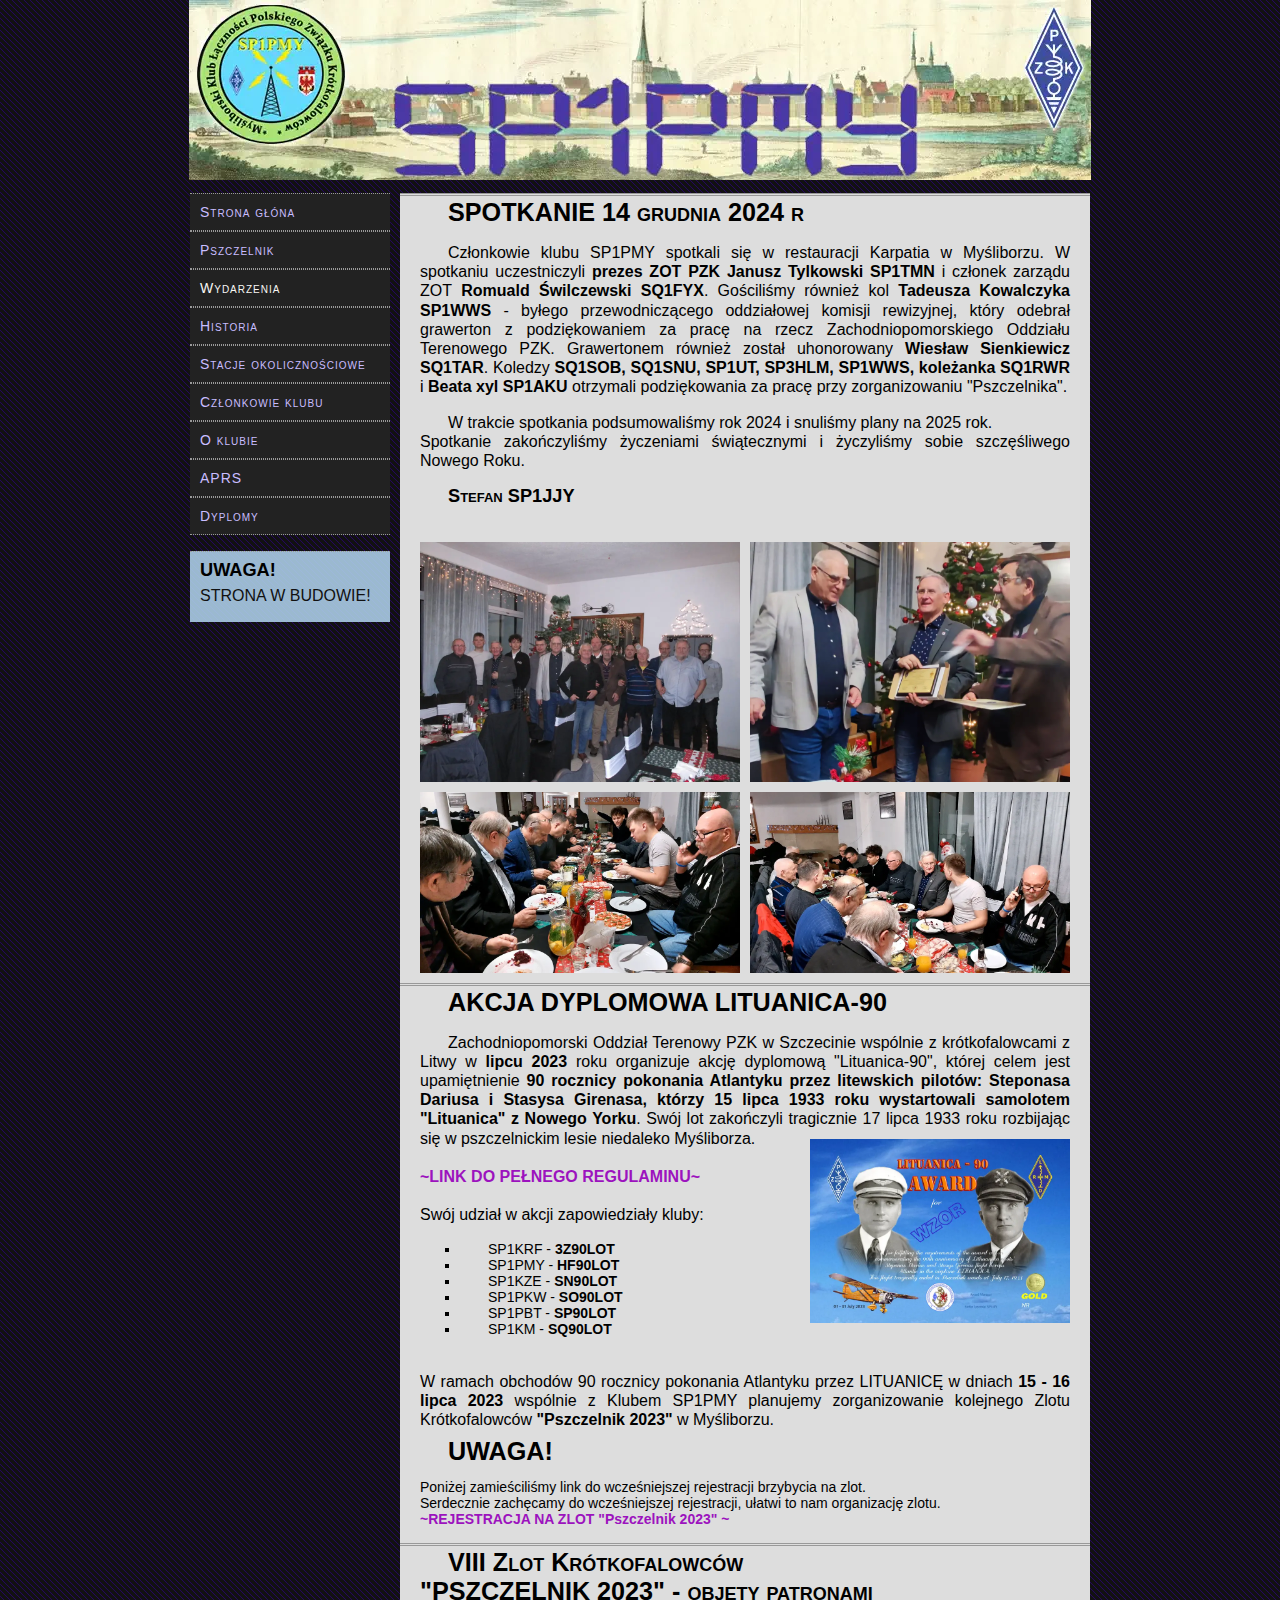
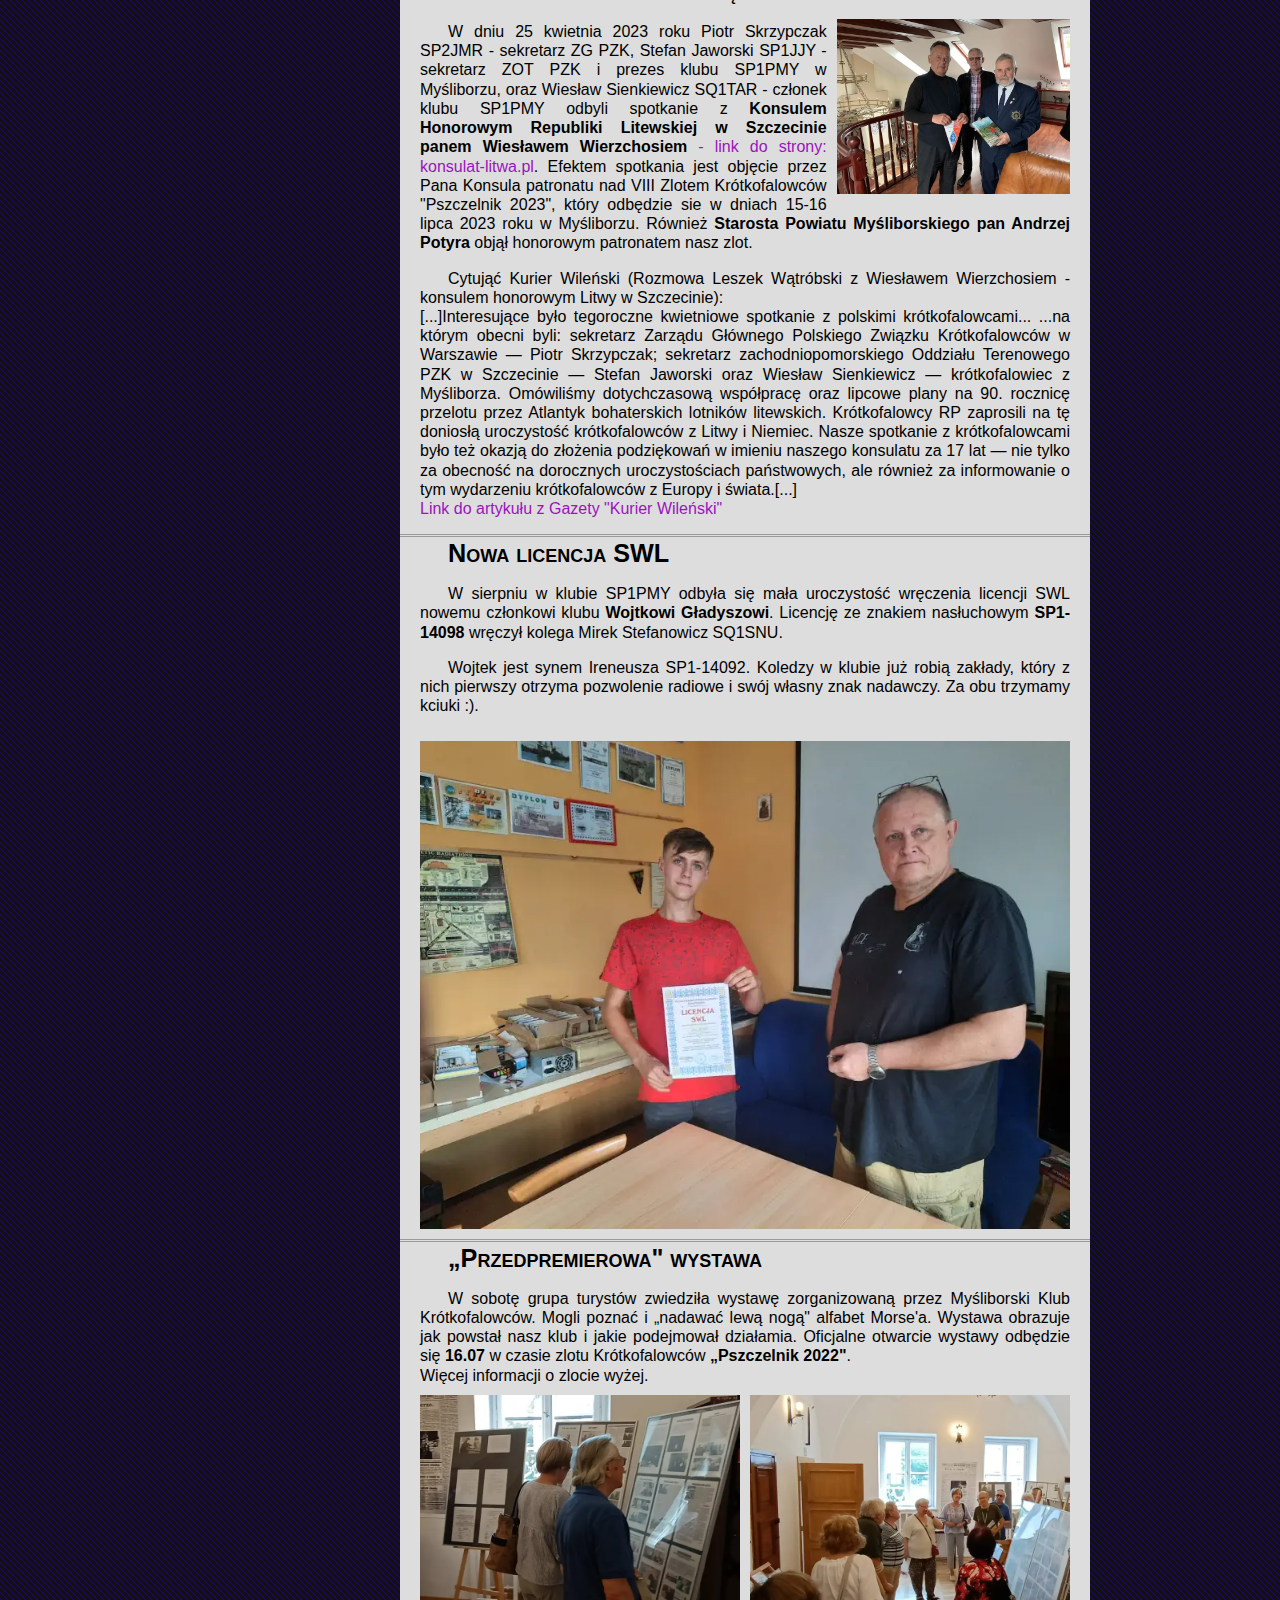
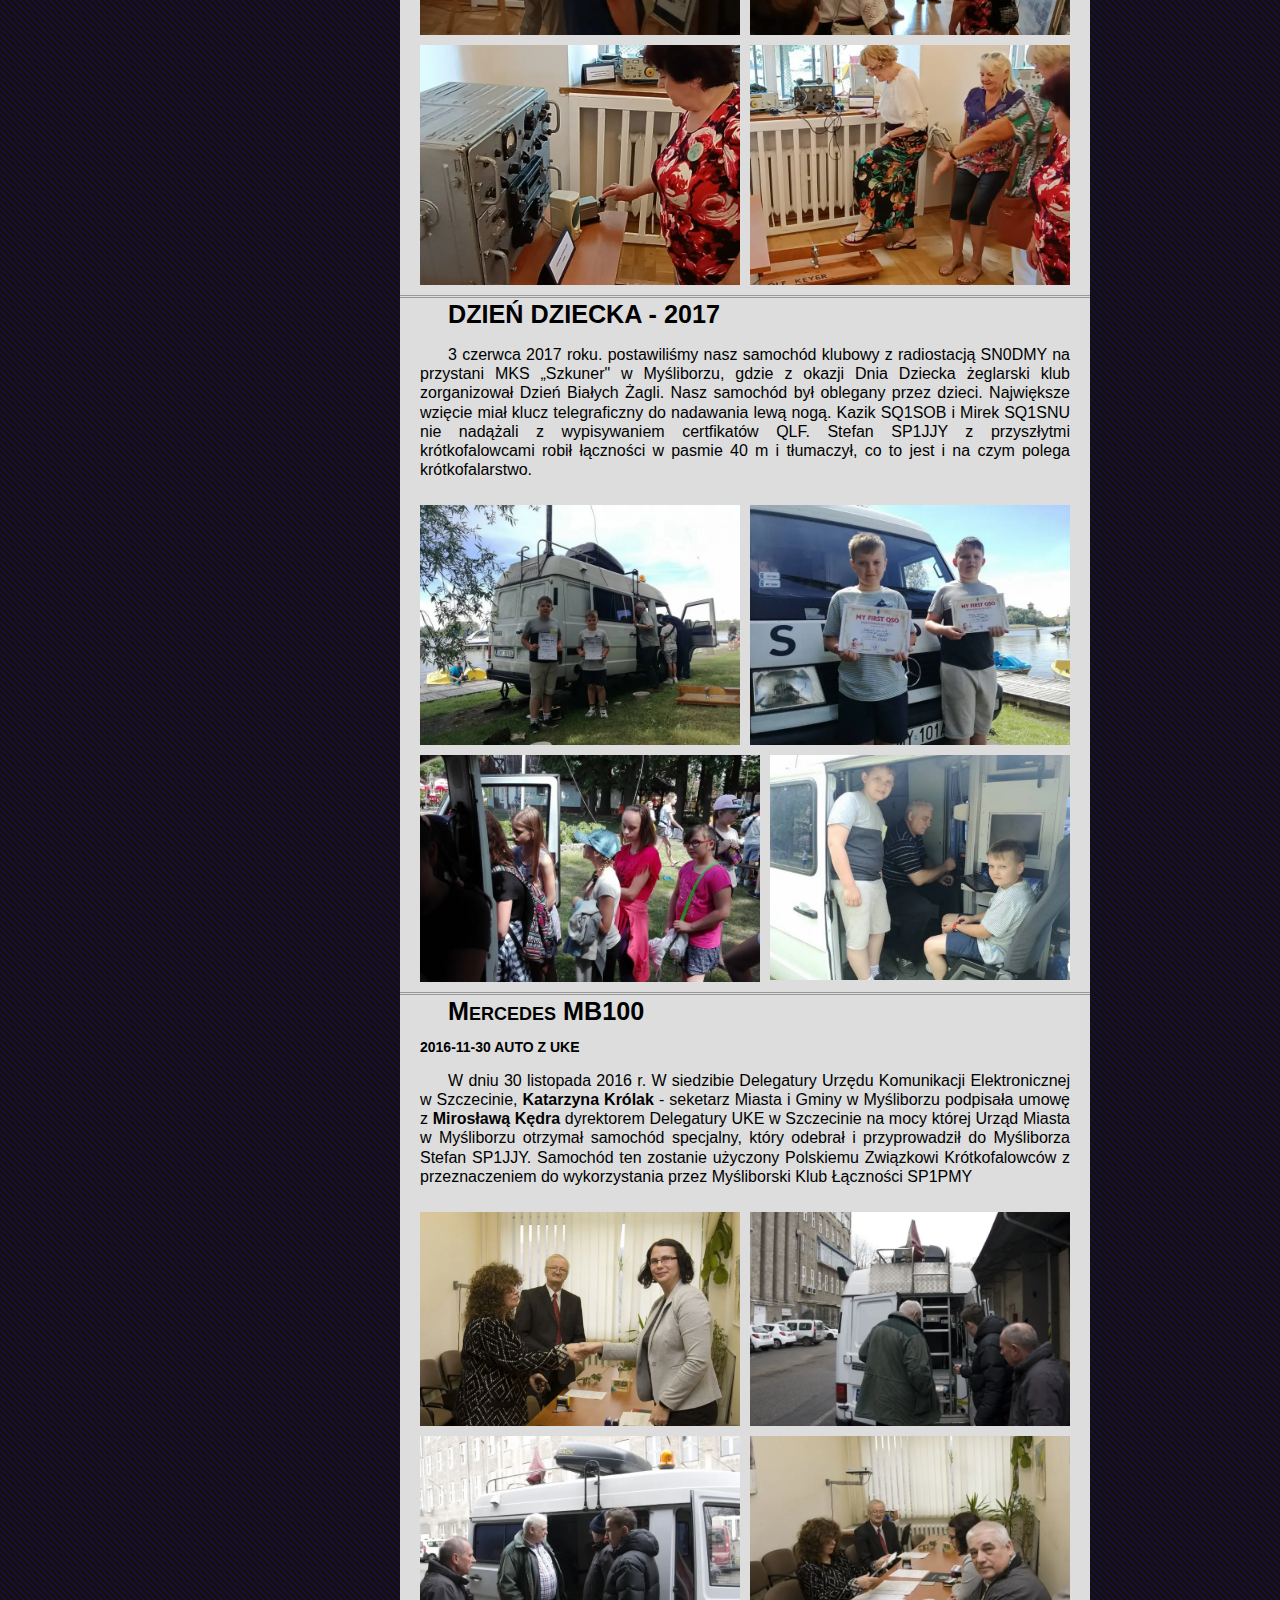
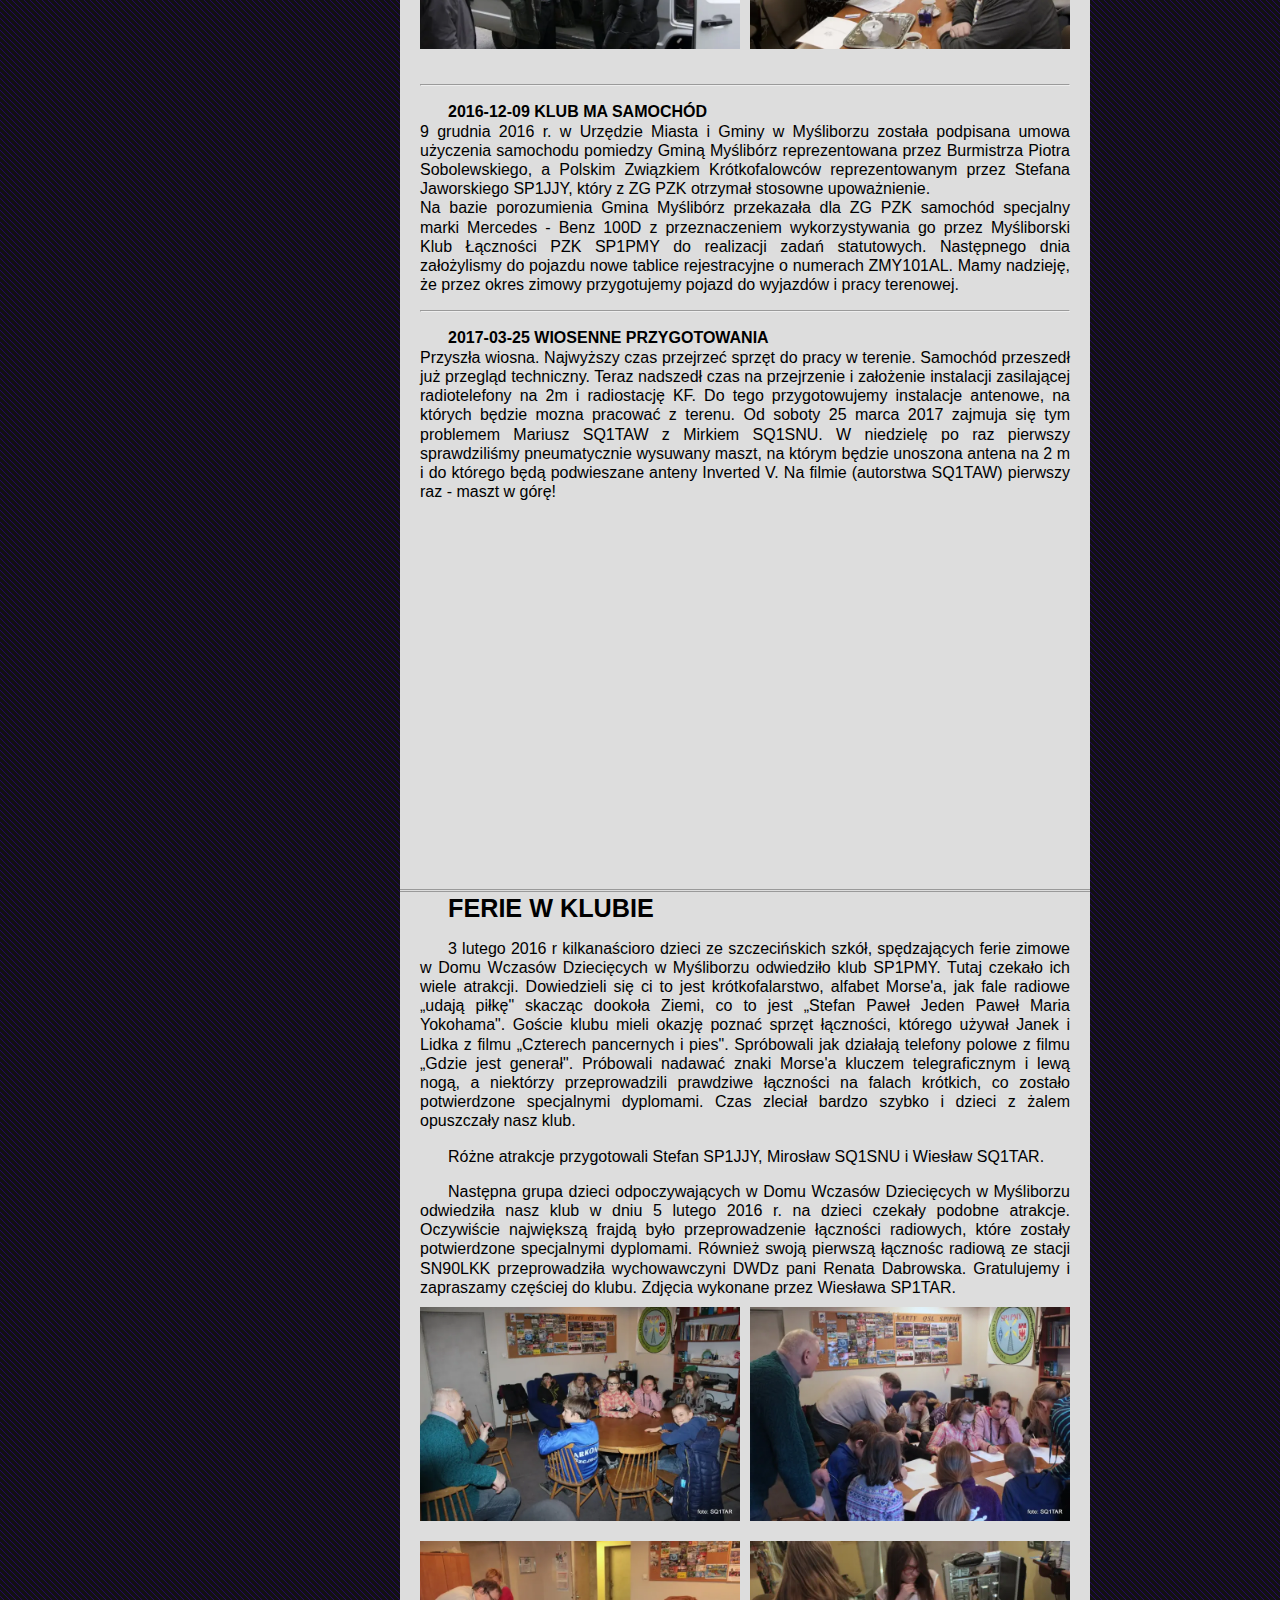
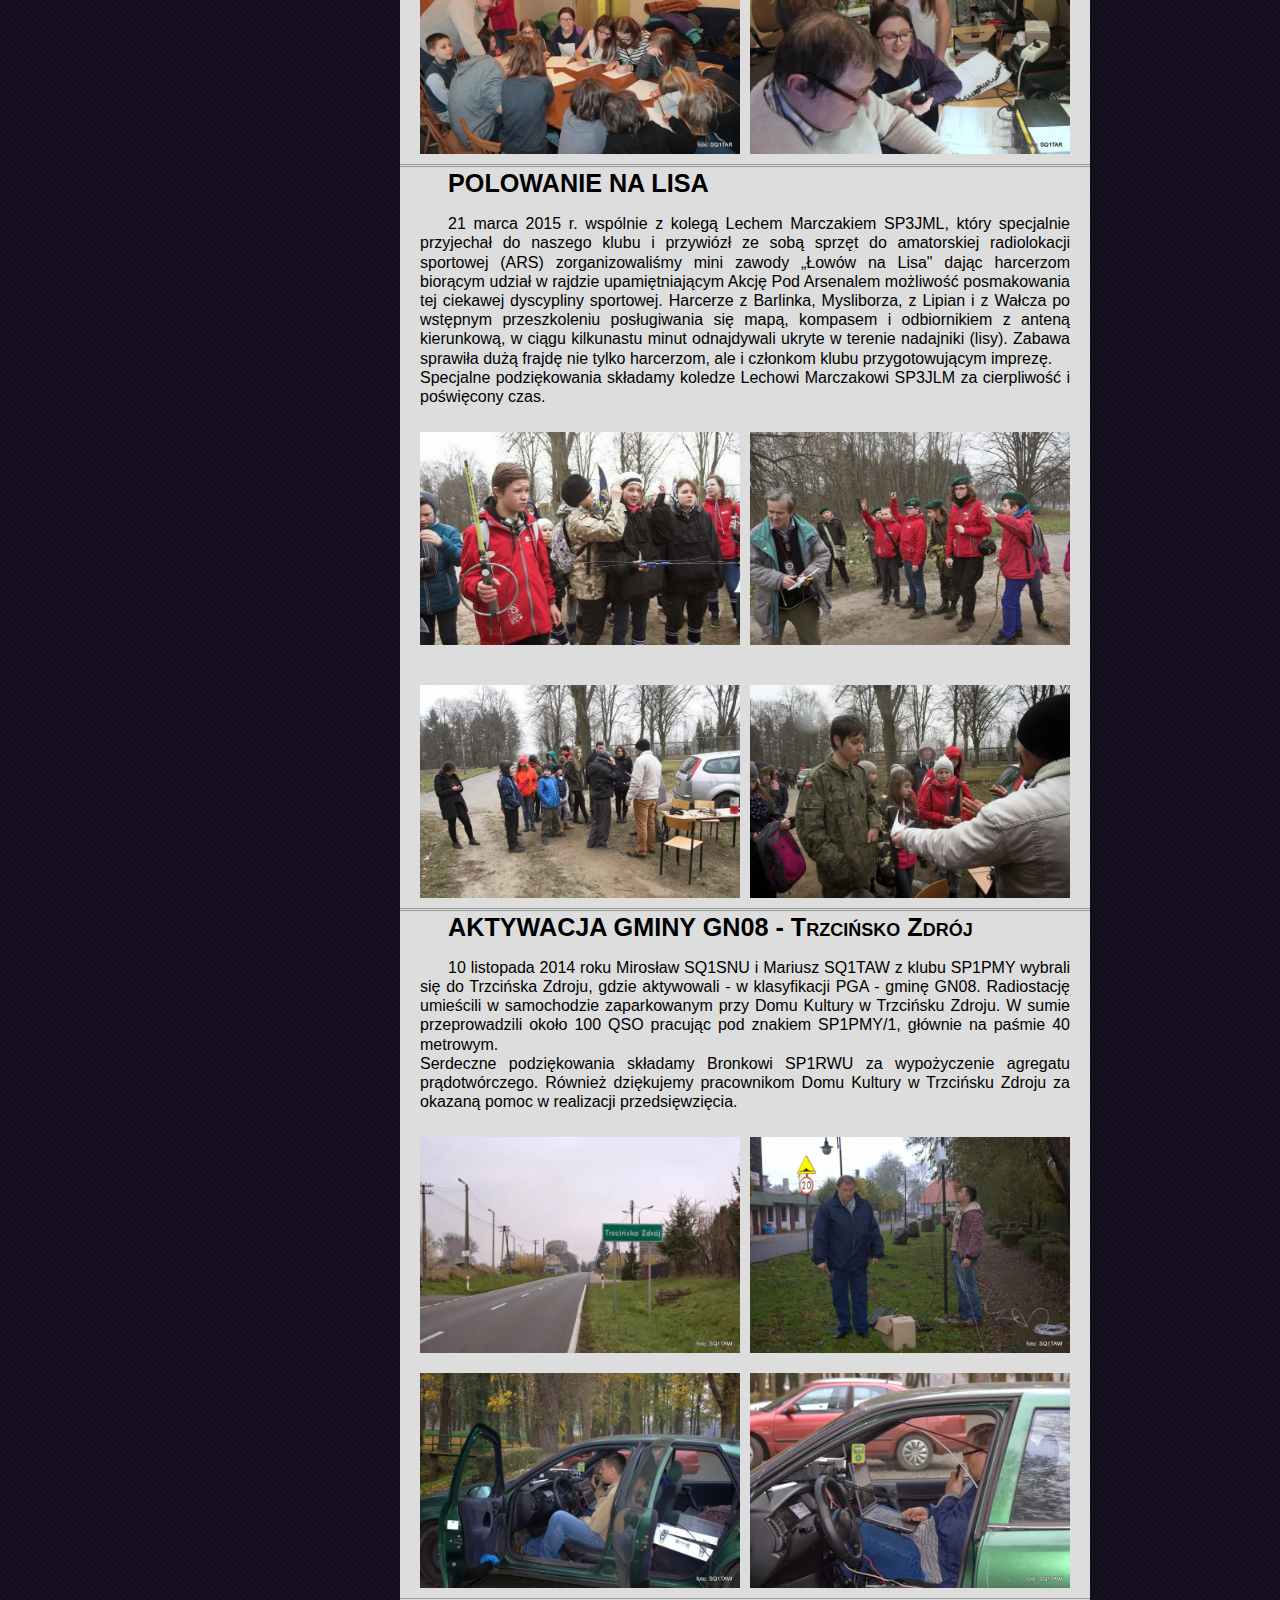
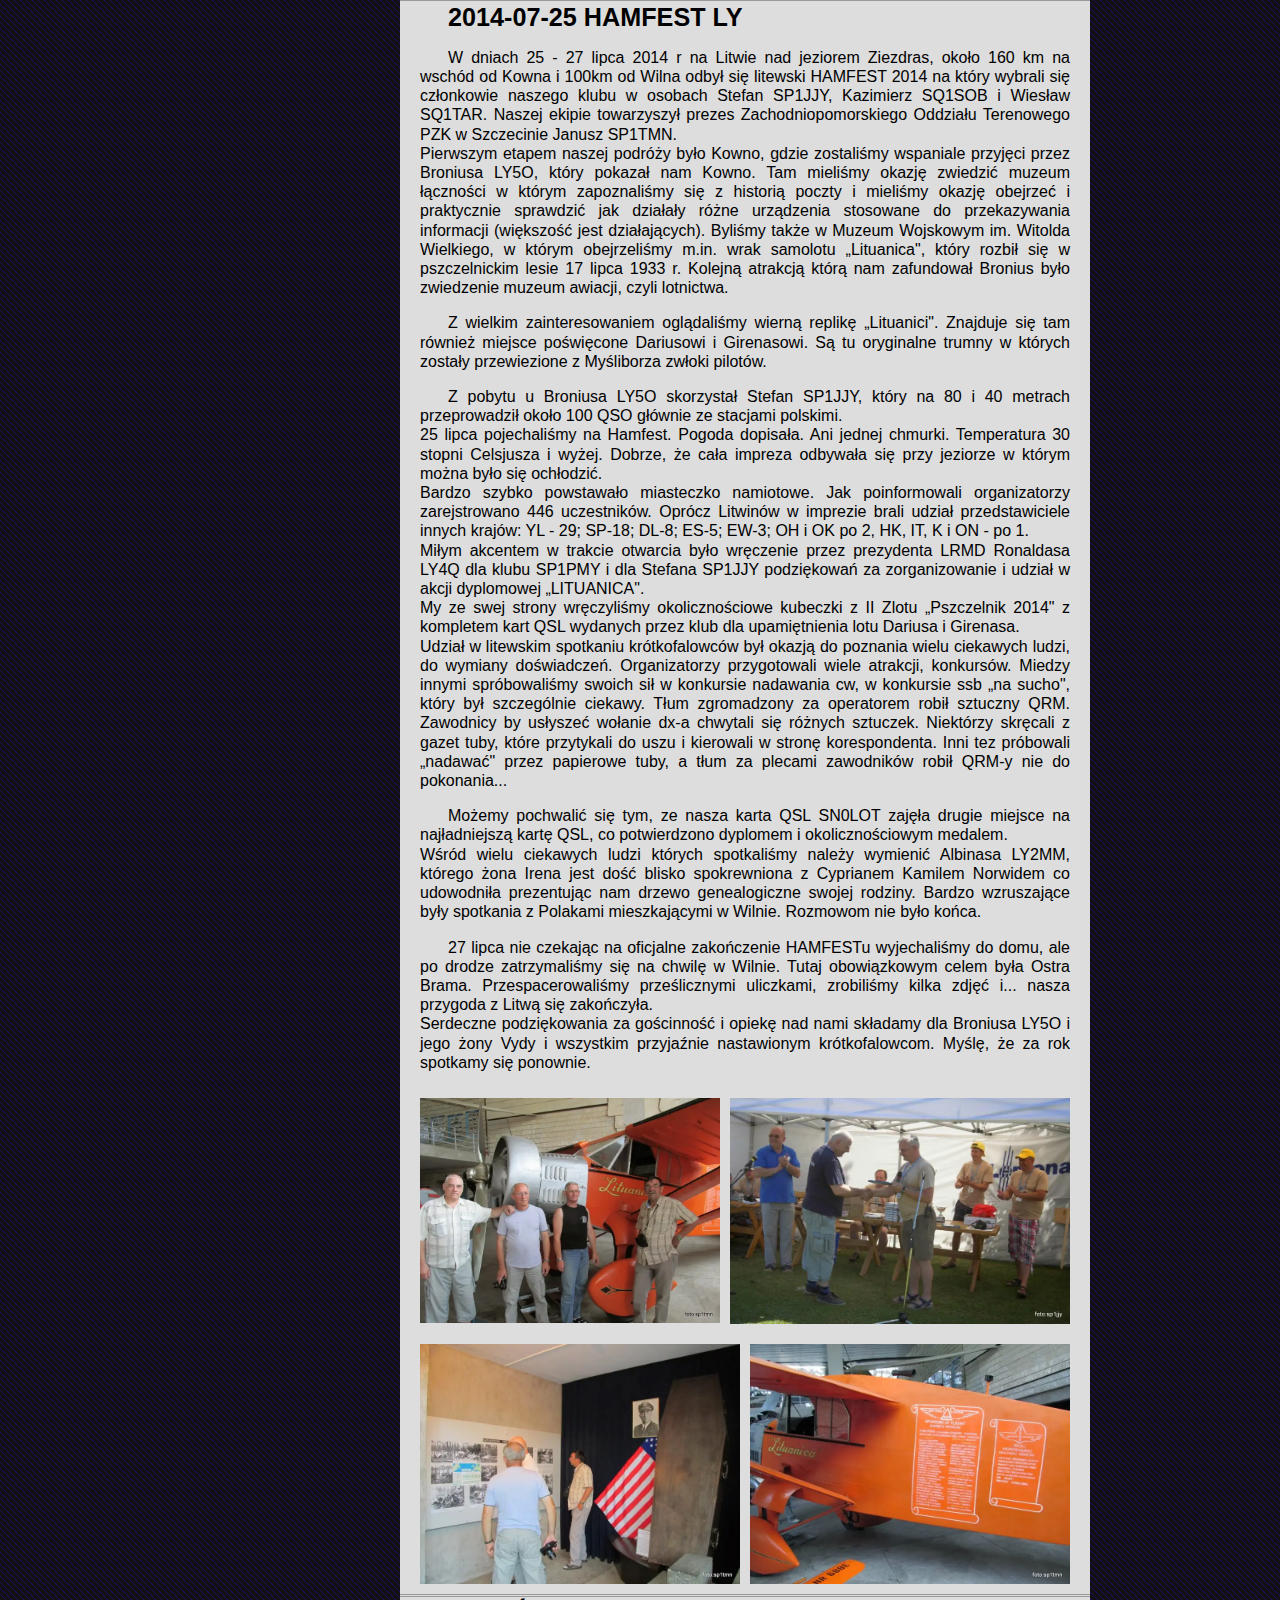
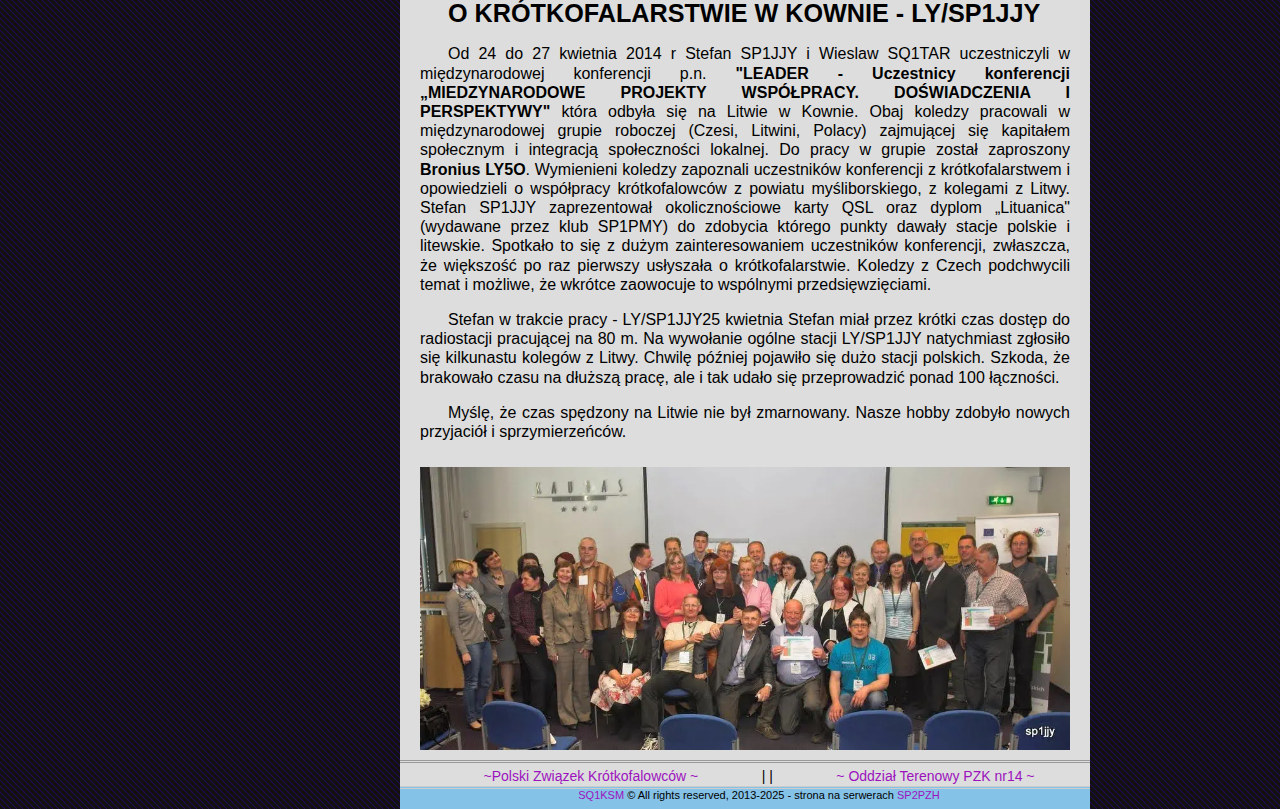
<file: wydarzenia.html>
<!DOCTYPE html>
<html lang="pl">

<head>
	<meta name="author" content="Sławek Kuchowicz">
	<meta http-equiv="Content-Type" content="text/html; charset=UTF-8" />
	<meta http-equiv="expires" content="0">
	<meta http-equiv="cache-control" content="no-store, no-cache, must-revalidate">
	<meta http-equiv="cache-control" content="post-check=0, pre-check=0">
	<meta http-equiv="pragma" content="no-cache">
	<meta name="viewport" content="width=device-width, initial-scale=1.0" />
	<meta name="description" content="Klub SP1PMY.">
	<title>SP1PMY - Wydarzenia</title>
	<link rel='stylesheet' type='text/css' href='default.css' />
</head>
<!--Poczek strony-->

<body>
	<img src="img/sp1pmy_01.webp" alt="LOGO" height="180" /><br />
	<div id="MenuG">
		<aside>
			<nav id="side-nav">
				<a href="index.html">Strona głóna</a>
				<a href="zlot.html">Pszczelnik</a>
				<a href="#" class="aktywna">Wydarzenia</a>
				<a href="historia.html">Historia</a>
				<a href="okolicznosciowe.html">Stacje okolicznościowe</a>
				<a href="czlonkowie.html">Członkowie klubu</a>
				<a href="klub.html">O klubie</a>
				<a href="aprs.html">APRS</a>
				<a href="dyplom.html">Dyplomy</a>
			</nav>
			<!--Ogłoszenie boczne-->
			<div class="sideitem">
				<h3>UWAGA!</h3>
				<p>
					STRONA W BUDOWIE!
				</p>
			</div>
		</aside>

		<!--Wizytówka-->
		<main>
			<!--Treść wiadomości-->
			<article>
				<h2>SPOTKANIE 14 grudnia 2024 r</h2>
				<p>

					Członkowie klubu SP1PMY spotkali się w restauracji Karpatia w Myśliborzu. W spotkaniu uczestniczyli
					<b>prezes ZOT PZK Janusz Tylkowski SP1TMN</b> i członek zarządu ZOT<b> Romuald Świlczewski
						SQ1FYX</b>. Gościliśmy również kol <b>Tadeusza Kowalczyka SP1WWS</b> - byłego przewodniczącego
					oddziałowej komisji rewizyjnej, który odebrał grawerton z podziękowaniem za pracę na rzecz
					Zachodniopomorskiego Oddziału Terenowego PZK. Grawertonem również został uhonorowany <b>Wiesław
						Sienkiewicz SQ1TAR</b>. Koledzy <b>SQ1SOB, SQ1SNU, SP1UT, SP3HLM, SP1WWS, koleżanka SQ1RWR
					</b>i<b> Beata xyl SP1AKU</b> otrzymali podziękowania za pracę przy zorganizowaniu "Pszczelnika".
				</p>
				<p>
					W trakcie spotkania podsumowaliśmy rok 2024 i snuliśmy plany na 2025 rok.<br>
					Spotkanie zakończyliśmy życzeniami świątecznymi i życzyliśmy sobie szczęśliwego Nowego Roku.<br>
				</p>
				<h1>Stefan SP1JJY</h1><br>
				<a href="zdjecia/wydarzenia/karpatia01.webp"><img width="320" src="zdjecia/wydarzenia/karpatia01.webp"
						alt="zdjęcie" title="Zdjęcie" style="margin:10px 0px 10px 0px;float:left" /></a>
				<a href="zdjecia/wydarzenia/karpatia04.webp"><img width="320" src="zdjecia/wydarzenia/karpatia04.webp"
						alt=" zdjęcie" title="Zdjęcie" style="margin:10px 0px 10px 0px;float:right" /></a>
				<a href="zdjecia/wydarzenia/karpatia03.webp"><img width="320" src="zdjecia/wydarzenia/karpatia03.webp"
						alt="zdjęcie" title="Zdjęcie" style="margin:0px 0px 10px 0px;float:left" /></a>
				<a href="zdjecia/wydarzenia/karpatia02.webp"><img width="320" src="zdjecia/wydarzenia/karpatia02.webp"
						alt=" zdjęcie" title="Zdjęcie" style="margin:0px 0px 10px 0px;float:right" /></a>


			</article>
			<article>
				<h2>AKCJA DYPLOMOWA LITUANICA-90</h2>
				<p>
					Zachodniopomorski Oddział Terenowy PZK w Szczecinie wspólnie z krótkofalowcami z Litwy w <b>lipcu
						2023</b> roku organizuje akcję dyplomową "Lituanica-90", której celem jest upamiętnienie <b>90
						rocznicy pokonania Atlantyku przez litewskich pilotów: Steponasa Dariusa i Stasysa Girenasa,
						którzy 15 lipca 1933 roku wystartowali samolotem "Lituanica" z Nowego Yorku</b>. Swój lot
					zakończyli tragicznie 17 lipca 1933 roku rozbijając się w pszczelnickim lesie niedaleko Myśliborza.
					<a href="zdjecia/dyplom/90_LITUANICA.webp"> <img width="260" src="zdjecia/dyplom/90_LITUANICA.webp"
							alt=" zdjęcie" title="Zdjęcie" style="margin:10px 0px 10px 0px;float:right" /></a><br><br>
					<b><a href="https://logsp.pzk.org.pl/a/lituanica/">~LINK DO PEŁNEGO REGULAMINU~</a></b><br>
					<br>Swój udział w akcji zapowiedziały kluby:
					<br>
				<ul>
					<li>
						SP1KRF - <b>3Z90LOT</b>
					</li>
					<li>
						SP1PMY - <b>HF90LOT</b>
					</li>
					<li>
						SP1KZE - <b>SN90LOT</b>
					</li>
					<li>
						SP1PKW - <b>SO90LOT</b>
					</li>
					<li>
						SP1PBT - <b>SP90LOT</b>
					</li>
					<li>
						SP1KM - <b>SQ90LOT</b>
					</li>
				</ul>
				</p>
				<p><br>
					W ramach obchodów 90 rocznicy pokonania Atlantyku przez LITUANICĘ w dniach <b>15 - 16 lipca 2023
					</b>wspólnie z Klubem SP1PMY planujemy zorganizowanie kolejnego Zlotu Krótkofalowców <b>"Pszczelnik
						2023"</b> w Myśliborzu.
					<br>
				<h2>UWAGA!</h2>
				Poniżej zamieściliśmy link do wcześniejszej rejestracji brzybycia na zlot.<br>
				Serdecznie zachęcamy do wcześniejszej rejestracji, ułatwi to nam organizację zlotu.<br>
				<b><a
						href="https://docs.google.com/forms/d/e/1FAIpQLScTSHE5OmIT7VVy12veiTPzKkoijajsSuJRLp0us9bNmoDZ-Q/viewform">
						~REJESTRACJA NA ZLOT "Pszczelnik 2023" ~</a></b><br>
				</p>
				</p>

			</article>
			<article>
				<h2>VIII Zlot Krótkofalowców <br>"PSZCZELNIK 2023" - objęty patronami</h2>
				<img height="175" src="zdjecia/wydarzenia/Konsul_2023.webp" alt="emblemat" title="Emblemat"
					style="margin:0px 0px 10px 10px;float:right" />
				<p>
					W dniu 25 kwietnia 2023 roku Piotr Skrzypczak SP2JMR - sekretarz ZG PZK, Stefan Jaworski SP1JJY -
					sekretarz ZOT PZK i prezes klubu SP1PMY w Myśliborzu, oraz Wiesław Sienkiewicz SQ1TAR - członek
					klubu SP1PMY odbyli spotkanie z <b>Konsulem Honorowym Republiki Litewskiej w Szczecinie panem
						Wiesławem
						Wierzchosiem</b> <a href="https://www.konsulat-litwa.pl/aktualnosci.html"> - link do strony:
						konsulat-litwa.pl</a>.
					Efektem spotkania jest objęcie przez Pana Konsula patronatu nad VIII Zlotem Krótkofalowców
					"Pszczelnik 2023", który odbędzie sie w dniach 15-16 lipca 2023 roku w Myśliborzu. Również
					<b>Starosta

						Powiatu Myśliborskiego pan Andrzej Potyra </b>objął honorowym patronatem nasz zlot.<br>
				</p>
				<p>
					Cytująć Kurier Wileński (Rozmowa Leszek Wątróbski z Wiesławem Wierzchosiem - konsulem honorowym
					Litwy w Szczecinie):<br>
					[...]Interesujące było tegoroczne kwietniowe spotkanie z polskimi krótkofalowcami...
					...na którym obecni byli: sekretarz Zarządu Głównego Polskiego Związku Krótkofalowców w Warszawie —
					Piotr Skrzypczak; sekretarz zachodniopomorskiego Oddziału Terenowego PZK w Szczecinie — Stefan
					Jaworski oraz Wiesław Sienkiewicz — krótkofalowiec z Myśliborza. Omówiliśmy dotychczasową współpracę
					oraz lipcowe plany na 90. rocznicę przelotu przez Atlantyk bohaterskich lotników litewskich.
					Krótkofalowcy RP zaprosili na tę doniosłą uroczystość krótkofalowców z Litwy i Niemiec. Nasze
					spotkanie z krótkofalowcami było też okazją do złożenia podziękowań w imieniu naszego konsulatu za
					17 lat — nie tylko za obecność na dorocznych uroczystościach państwowych, ale również za
					informowanie o tym wydarzeniu krótkofalowców z Europy i świata.[...]<br>
					<a href="https://www.konsulat-litwa.pl/foto/wywiad_kurier-wile%C5%84ski_8-9.06.2023_19-21.pdf"> Link
						do artykułu z Gazety "Kurier Wileński"</a>
				</p>
			</article>
			<article>
				<h2>Nowa licencja SWL</h2>
				<p>
					W sierpniu w klubie SP1PMY odbyła się mała uroczystość wręczenia licencji SWL nowemu członkowi klubu
					<b>Wojtkowi Gładyszowi</b>. Licencję ze znakiem nasłuchowym <b>SP1-14098</b> wręczył kolega Mirek
					Stefanowicz
					SQ1SNU.
				</p>
				<p>
					Wojtek jest synem Ireneusza SP1-14092. Koledzy w klubie już robią zakłady, który z nich pierwszy
					otrzyma
					pozwolenie radiowe i swój własny znak nadawczy. Za obu trzymamy kciuki :).<br>
				</p>
				<a href="zdjecia/wydarzenia/SP1-14098.webp"> <img width="650" src="zdjecia/wydarzenia/SP1-14098.webp"
						alt=" zdjęcie" title="Zdjęcie" style="margin:10px 0px 10px 0px;float:right" /></a>
			</article>

			<article>
				<h2>„Przedpremierowa" wystawa</h2>
				<p>
					W sobotę grupa turystów zwiedziła wystawę zorganizowaną przez Myśliborski Klub Krótkofalowców.
					Mogli poznać i „nadawać lewą nogą" alfabet Morse'a. Wystawa obrazuje jak powstał nasz klub i
					jakie
					podejmował działamia.
					Oficjalne otwarcie wystawy odbędzie się <strong>16.07 </strong>w czasie zlotu Krótkofalowców
					<strong>„Pszczelnik 2022"</strong>. <br>
					Więcej informacji o zlocie wyżej.<br>
					<a href="zdjecia/wydarzenia/wystawa01.webp"><img width="320" src="zdjecia/wydarzenia/wystawa01.webp"
							alt="zdjęcie" title="Zdjęcie" style="margin:10px 0px 10px 0px;float:left" /></a>
					<a href="zdjecia/wydarzenia/wystawa02.webp"><img width="320" src="zdjecia/wydarzenia/wystawa02.webp"
							alt=" zdjęcie" title="Zdjęcie" style="margin:10px 0px 10px 0px;float:right" /></a>
					<a href="zdjecia/wydarzenia/wystawa03.webp"><img width="320" src="zdjecia/wydarzenia/wystawa03.webp"
							alt="zdjęcie" title="Zdjęcie" style="margin:0px 0px 10px 0px;float:left" /></a>
					<a href="zdjecia/wydarzenia/wystawa04.webp"><img width="320" src="zdjecia/wydarzenia/wystawa04.webp"
							alt=" zdjęcie" title="Zdjęcie" style="margin:0px 0px 10px 0px;float:right" /></a>
				</p>
			</article>

			<article>
				<h2>DZIEŃ DZIECKA - 2017</h2>
				<p>
					3 czerwca 2017 roku. postawiliśmy nasz samochód klubowy z radiostacją SN0DMY na przystani MKS
					„Szkuner" w Myśliborzu, gdzie z okazji Dnia Dziecka żeglarski klub zorganizował Dzień Białych Żagli.
					Nasz samochód był oblegany przez dzieci. Największe wzięcie miał klucz telegraficzny do nadawania
					lewą nogą. Kazik SQ1SOB i Mirek SQ1SNU nie nadążali z wypisywaniem certfikatów QLF. Stefan SP1JJY z
					przyszłytmi krótkofalowcami robił łączności w pasmie 40 m i tłumaczył, co to jest i na czym polega
					krótkofalarstwo.
				</p>
				<p>
					<a href="zdjecia/wydarzenia/dzieci_01.webp"> <img width="320"
							src="zdjecia/wydarzenia/dzieci_01.webp" alt="zdjęcie" title="Zdjęcie"
							style="margin:10px 0px 10px 0px;float:left" /></a>
					<a href="zdjecia/wydarzenia/dzieci_02.webp"> <img width="320"
							src="zdjecia/wydarzenia/dzieci_02.webp" alt=" zdjęcie" title="Zdjęcie"
							style="margin:10px 0px 10px 0px;float:right" /></a>
					<a href="zdjecia/wydarzenia/dzieci_03.webp"> <img width="340"
							src="zdjecia/wydarzenia/dzieci_03.webp" alt="zdjęcie" title="Zdjęcie"
							style="margin:0px 0px 10px 0px;float:left" /></a>
					<a href="zdjecia/wydarzenia/dzieci_04.webp"> <img width="300"
							src="zdjecia/wydarzenia/dzieci_04.webp" alt=" zdjęcie" title="Zdjęcie"
							style="margin:0px 0px 10px 0px;float:right" /></a>
				</p>
			</article>
			<article>

				<h2>Mercedes MB100</h2>
				<b>2016-11-30 AUTO Z UKE</b>
				<p>
					W dniu 30 listopada 2016 r. W siedzibie Delegatury Urzędu Komunikacji Elektronicznej w
					Szczecinie, <b>Katarzyna Królak</b> - seketarz Miasta i Gminy w Myśliborzu podpisała umowę z
					<b>Mirosławą Kędra</b> dyrektorem Delegatury UKE w Szczecinie na mocy której Urząd Miasta w
					Myśliborzu otrzymał samochód specjalny, który odebrał i przyprowadził do Myśliborza Stefan SP1JJY.
					Samochód ten zostanie użyczony Polskiemu Związkowi Krótkofalowców z przeznaczeniem do wykorzystania
					przez Myśliborski Klub Łączności SP1PMY
				</p>
				<p>
					<a href="zdjecia/wydarzenia/mercedes_01.webp"> <img width="320"
							src="zdjecia/wydarzenia/mercedes_01.webp" alt="zdjęcie" title="Zdjęcie"
							style="margin:10px 0px 10px 0px;float:left" /></a>
					<a href="zdjecia/wydarzenia/mercedes_02.webp"> <img width="320"
							src="zdjecia/wydarzenia/mercedes_02.webp" alt=" zdjęcie" title="Zdjęcie"
							style="margin:10px 0px 10px 0px;float:right" /></a>
					<a href="zdjecia/wydarzenia/mercedes_03.webp"> <img width="320"
							src="zdjecia/wydarzenia/mercedes_03.webp" alt="zdjęcie" title="Zdjęcie"
							style="margin:0px 0px 0px 0px;float:right" /></a>
					<a href="zdjecia/wydarzenia/mercedes_04.webp"> <img width="320"
							src="zdjecia/wydarzenia/mercedes_04.webp" alt=" zdjęcie" title="Zdjęcie"
							style="margin:0px 0px 0px 0px;float:left" /></a><br>
				</p>
				<hr>
				<p>
					<b>2016-12-09 KLUB MA SAMOCHÓD</b><br>
					9 grudnia 2016 r. w Urzędzie Miasta i Gminy w Myśliborzu została podpisana umowa użyczenia
					samochodu pomiedzy Gminą Myślibórz reprezentowana przez Burmistrza Piotra Sobolewskiego, a Polskim
					Związkiem Krótkofalowców reprezentowanym przez Stefana Jaworskiego SP1JJY, który z ZG PZK otrzymał
					stosowne upoważnienie.<br>
					Na bazie porozumienia Gmina Myślibórz przekazała dla ZG PZK samochód specjalny marki Mercedes - Benz
					100D z przeznaczeniem wykorzystywania go przez Myśliborski Klub Łączności PZK SP1PMY do
					realizacji zadań statutowych. Następnego dnia założylismy do pojazdu nowe tablice rejestracyjne o
					numerach ZMY101AL. Mamy nadzieję, że przez okres zimowy przygotujemy pojazd do wyjazdów i pracy
					terenowej.
					<hr>
				<p>
					<b>2017-03-25 WIOSENNE PRZYGOTOWANIA</b><br>
					Przyszła wiosna. Najwyższy czas przejrzeć sprzęt do pracy w terenie. Samochód przeszedł już
					przegląd techniczny. Teraz nadszedł czas na przejrzenie i założenie instalacji zasilającej
					radiotelefony na 2m i radiostację KF. Do tego przygotowujemy instalacje antenowe, na których będzie
					mozna pracować z terenu. Od soboty 25 marca 2017 zajmuja się tym problemem Mariusz SQ1TAW z Mirkiem
					SQ1SNU. W niedzielę po raz pierwszy sprawdziliśmy pneumatycznie wysuwany maszt, na którym będzie
					unoszona antena na 2 m i do którego będą podwieszane anteny Inverted V. Na filmie (autorstwa SQ1TAW)
					pierwszy raz - maszt w górę!<br><br>
				</p>
				<iframe width="650" height="349" src="https://www.youtube.com/embed/V-ciozwQBmc"
					title="YouTube video player" frameborder="0"
					allow="accelerometer; autoplay; clipboard-write; encrypted-media; gyroscope; picture-in-picture"
					allowfullscreen></iframe>
			</article>
			<article>
				<h2>FERIE W KLUBIE</h2>
				<p>
					3 lutego 2016 r kilkanaścioro dzieci ze szczecińskich szkół, spędzających ferie zimowe w Domu
					Wczasów Dziecięcych w Myśliborzu odwiedziło klub SP1PMY. Tutaj czekało ich wiele atrakcji.
					Dowiedzieli się ci to jest krótkofalarstwo, alfabet Morse'a, jak fale radiowe „udają piłkę"
					skacząc dookoła Ziemi, co to jest „Stefan Paweł Jeden Paweł Maria Yokohama". Goście klubu mieli
					okazję poznać sprzęt łączności, którego używał Janek i Lidka z filmu „Czterech pancernych i pies".
					Spróbowali jak działają telefony polowe z filmu „Gdzie jest generał". Próbowali nadawać znaki
					Morse'a kluczem telegraficznym i lewą nogą, a niektórzy przeprowadzili prawdziwe łączności na
					falach krótkich, co zostało potwierdzone specjalnymi dyplomami. Czas zleciał bardzo szybko i dzieci
					z żalem opuszczały nasz klub.
				</p>
				<p>
					Różne atrakcje przygotowali Stefan SP1JJY, Mirosław SQ1SNU i Wiesław SQ1TAR.
				</p>
				<p>
					Następna grupa dzieci odpoczywających w Domu Wczasów Dziecięcych w Myśliborzu odwiedziła nasz
					klub w dniu 5 lutego 2016 r. na dzieci czekały podobne atrakcje. Oczywiście największą frajdą było
					przeprowadzenie łączności radiowych, które zostały potwierdzone specjalnymi dyplomami. Również
					swoją pierwszą łącznośc radiową ze stacji SN90LKK przeprowadziła wychowawczyni DWDz pani Renata
					Dabrowska. Gratulujemy i zapraszamy częściej do klubu. Zdjęcia wykonane przez Wiesława SP1TAR.<br>
					<a href="zdjecia/wydarzenia/ferie_01.webp"> <img width="320" src="zdjecia/wydarzenia/ferie_01.webp"
							alt="zdjęcie" title="Zdjęcie" style="margin:10px 0px 10px 0px;float:left" /></a>
					<a href="zdjecia/wydarzenia/ferie_02.webp"> <img width="320" src="zdjecia/wydarzenia/ferie_02.webp"
							alt=" zdjęcie" title="Zdjęcie" style="margin:10px 0px 10px 0px;float:right" /></a><br>
					<a href="zdjecia/wydarzenia/ferie_04.webp"> <img width="320" src="zdjecia/wydarzenia/ferie_04.webp"
							alt="zdjęcie" title="Zdjęcie" style="margin:10px 0px 10px 0px;float:left" /></a>
					<a href="zdjecia/wydarzenia/ferie_03.webp"> <img width="320" src="zdjecia/wydarzenia/ferie_03.webp"
							alt=" zdjęcie" title="Zdjęcie" style="margin:10px 0px 10px 0px;float:right" /></a><br>

				</p>
			</article>
			<article>
				<h2>POLOWANIE NA LISA</h2>
				<p>
					21 marca 2015 r. wspólnie z kolegą Lechem Marczakiem SP3JML, który specjalnie przyjechał do
					naszego klubu i przywiózł ze sobą sprzęt do amatorskiej radiolokacji sportowej (ARS)
					zorganizowaliśmy mini zawody „Łowów na Lisa" dając harcerzom biorącym udział w rajdzie
					upamiętniającym Akcję Pod Arsenalem możliwość posmakowania tej ciekawej dyscypliny sportowej.
					Harcerze z Barlinka, Mysliborza, z Lipian i z Wałcza po wstępnym przeszkoleniu posługiwania się
					mapą, kompasem i odbiornikiem z anteną kierunkową, w ciągu kilkunastu minut odnajdywali ukryte w
					terenie nadajniki (lisy). Zabawa sprawiła dużą frajdę nie tylko harcerzom, ale i członkom klubu
					przygotowującym imprezę.<br>
					Specjalne podziękowania składamy koledze Lechowi Marczakowi SP3JLM za cierpliwość i poświęcony
					czas.
				</p>
				<p>
					<a href="zdjecia/wydarzenia/lowy_01.webp"> <img width="320" src="zdjecia/wydarzenia/lowy_01.webp"
							alt="zdjęcie" title="Zdjęcie" style="margin:10px 0px 10px 0px;float:left" /></a>
					<a href="zdjecia/wydarzenia/lowy_02.webp"> <img width="320" src="zdjecia/wydarzenia/lowy_02.webp"
							alt="
						zdjęcie" title="Zdjęcie" style="margin:10px 0px 10px 0px;float:right" /></a><br>
					<a href="zdjecia/wydarzenia/lowy_03.webp"> <img width="320" src="zdjecia/wydarzenia/lowy_03.webp"
							alt="zdjęcie" title="Zdjęcie" style="margin:10px 0px 10px 0px;float:left" /></a>
					<a href="zdjecia/wydarzenia/lowy_04.webp"> <img width="320" src="zdjecia/wydarzenia/lowy_04.webp"
							alt="zdjęcie" title="Zdjęcie" style="margin:10px 0px 10px 0px;float:right" /></a>
				</p>
			</article>
			<article>
				<h2>AKTYWACJA GMINY GN08 - Trzcińsko Zdrój</h2>
				<p>
					10 listopada 2014 roku Mirosław SQ1SNU i Mariusz SQ1TAW z klubu SP1PMY wybrali się do Trzcińska
					Zdroju, gdzie aktywowali - w klasyfikacji PGA - gminę GN08. Radiostację umieścili w samochodzie
					zaparkowanym przy Domu Kultury w Trzcińsku Zdroju. W sumie przeprowadzili około 100 QSO pracując pod
					znakiem SP1PMY/1, głównie na paśmie 40 metrowym.<br>
					Serdeczne podziękowania składamy Bronkowi SP1RWU za wypożyczenie agregatu prądotwórczego.
					Również dziękujemy pracownikom Domu Kultury w Trzcińsku Zdroju za okazaną pomoc w realizacji
					przedsięwzięcia.
				</p>
				<p>
					<a href="zdjecia/wydarzenia/trzcinsko_01.webp"> <img width="320"
							src="zdjecia/wydarzenia/trzcinsko_01.webp" alt="zdjęcie" title="Zdjęcie"
							style="margin:10px 0px 10px 0px;float:left" /></a>
					<a href="zdjecia/wydarzenia/trzcinsko_02.webp"> <img width="320"
							src="zdjecia/wydarzenia/trzcinsko_02.webp" alt=" zdjęcie" title="Zdjęcie"
							style="margin:10px 0px 10px 0px;float:right" /></a>
					<a href="zdjecia/wydarzenia/trzcinsko_03.webp"> <img width="320"
							src="zdjecia/wydarzenia/trzcinsko_03.webp" alt="zdjęcie" title="Zdjęcie"
							style="margin:10px 0px 10px 0px;float:left" /></a>
					<a href="zdjecia/wydarzenia/trzcinsko_04.webp"> <img width="320"
							src="zdjecia/wydarzenia/trzcinsko_04.webp" alt=" zdjęcie" title="Zdjęcie"
							style="margin:10px 0px 10px 0px;float:right" /></a>
				</p>
			</article>
			<article>
				<h2>2014-07-25 HAMFEST LY</h2>
				<p>
					W dniach 25 - 27 lipca 2014 r na Litwie nad jeziorem Ziezdras, około 160 km na wschód od Kowna i
					100km od Wilna odbył się litewski HAMFEST 2014 na który wybrali się członkowie naszego klubu w
					osobach Stefan SP1JJY, Kazimierz SQ1SOB i Wiesław SQ1TAR. Naszej ekipie towarzyszył prezes
					Zachodniopomorskiego Oddziału Terenowego PZK w Szczecinie Janusz SP1TMN.<br>
					Pierwszym etapem naszej podróży było Kowno, gdzie zostaliśmy wspaniale przyjęci przez Broniusa
					LY5O, który pokazał nam Kowno. Tam mieliśmy okazję zwiedzić muzeum łączności w którym zapoznaliśmy
					się z historią poczty i mieliśmy okazję obejrzeć i praktycznie sprawdzić jak działały różne
					urządzenia stosowane do przekazywania informacji (większość jest działających). Byliśmy także w
					Muzeum Wojskowym im. Witolda Wielkiego, w którym obejrzeliśmy m.in. wrak samolotu „Lituanica", który
					rozbił się w pszczelnickim lesie 17 lipca 1933 r. Kolejną atrakcją którą nam zafundował Bronius było
					zwiedzenie muzeum awiacji, czyli lotnictwa.
				</p>
				<p>
					Z wielkim zainteresowaniem oglądaliśmy wierną replikę „Lituanici". Znajduje się tam również
					miejsce poświęcone Dariusowi i Girenasowi. Są tu oryginalne trumny w których zostały przewiezione z
					Myśliborza zwłoki pilotów.
				</p>
				<p>
					Z pobytu u Broniusa LY5O skorzystał Stefan SP1JJY, który na 80 i 40 metrach przeprowadził około
					100 QSO głównie ze stacjami polskimi.<br>
					25 lipca pojechaliśmy na Hamfest. Pogoda dopisała. Ani jednej chmurki. Temperatura 30 stopni
					Celsjusza i wyżej. Dobrze, że cała impreza odbywała się przy jeziorze w którym można było się
					ochłodzić.<br>
					Bardzo szybko powstawało miasteczko namiotowe. Jak poinformowali organizatorzy zarejstrowano 446
					uczestników. Oprócz Litwinów w imprezie brali udział przedstawiciele innych krajów: YL - 29; SP-18;
					DL-8; ES-5; EW-3; OH i OK po 2, HK, IT, K i ON - po 1.<br>
					Miłym akcentem w trakcie otwarcia było wręczenie przez prezydenta LRMD Ronaldasa LY4Q dla klubu
					SP1PMY i dla Stefana SP1JJY podziękowań za zorganizowanie i udział w akcji dyplomowej
					„LITUANICA".<br>
					My ze swej strony wręczyliśmy okolicznościowe kubeczki z II Zlotu „Pszczelnik 2014" z kompletem kart
					QSL wydanych przez klub dla upamiętnienia lotu Dariusa i Girenasa.<br>
					Udział w litewskim spotkaniu krótkofalowców był okazją do poznania wielu ciekawych ludzi, do wymiany
					doświadczeń. Organizatorzy przygotowali wiele atrakcji, konkursów. Miedzy innymi spróbowaliśmy
					swoich sił w konkursie nadawania cw, w konkursie ssb „na sucho", który był szczególnie ciekawy. Tłum
					zgromadzony za operatorem robił sztuczny QRM. Zawodnicy by usłyszeć wołanie dx-a chwytali się
					różnych sztuczek. Niektórzy skręcali z gazet tuby, które przytykali do uszu i kierowali w stronę
					korespondenta. Inni tez próbowali „nadawać" przez papierowe tuby, a tłum za plecami zawodników robił
					QRM-y nie do pokonania...
				</p>
				<p>
					Możemy pochwalić się tym, ze nasza karta QSL SN0LOT zajęła drugie miejsce na najładniejszą kartę
					QSL, co potwierdzono dyplomem i okolicznościowym medalem. <br>
					Wśród wielu ciekawych ludzi których spotkaliśmy należy wymienić Albinasa LY2MM, którego żona Irena
					jest dość blisko spokrewniona z Cyprianem Kamilem Norwidem co udowodniła prezentując nam drzewo
					genealogiczne swojej rodziny. Bardzo wzruszające były spotkania z Polakami mieszkającymi w Wilnie.
					Rozmowom nie było końca.
				</p>
				<p>
					27 lipca nie czekając na oficjalne zakończenie HAMFESTu wyjechaliśmy do domu, ale po drodze
					zatrzymaliśmy się na chwilę w Wilnie. Tutaj obowiązkowym celem była Ostra Brama. Przespacerowaliśmy
					prześlicznymi uliczkami, zrobiliśmy kilka zdjęć i... nasza przygoda z Litwą się zakończyła.<br>
					Serdeczne podziękowania za gościnność i opiekę nad nami składamy dla Broniusa LY5O i jego żony
					Vydy i wszystkim przyjaźnie nastawionym krótkofalowcom. Myślę, że za rok spotkamy się ponownie.
				</p>
				<p>
					<a href="zdjecia/wydarzenia/litwa_01.webp"> <img width="300" src="zdjecia/wydarzenia/litwa_01.webp"
							alt="zdjęcie" title="Zdjęcie" style="margin:10px 0px 10px 0px;float:left" /></a>
					<a href="zdjecia/wydarzenia/litwa_02.webp"> <img width="340" src="zdjecia/wydarzenia/litwa_02.webp"
							alt=" zdjęcie" title="Zdjęcie" style="margin:10px 0px 10px 0px;float:right" /></a>
					<a href="zdjecia/wydarzenia/litwa_03.webp"> <img width="320" src="zdjecia/wydarzenia/litwa_03.webp"
							alt="zdjęcie" title="Zdjęcie" style="margin:10px 0px 10px 0px;float:left" /></a>
					<a href="zdjecia/wydarzenia/litwa_04.webp"> <img width="320" src="zdjecia/wydarzenia/litwa_04.webp"
							alt=" zdjęcie" title="Zdjęcie" style="margin:10px 0px 10px 0px;float:right" /></a>
				</p>
			</article>
			<article>
				<h2>O KRÓTKOFALARSTWIE W KOWNIE - LY/SP1JJY</h2>
				<p>
					Od 24 do 27 kwietnia 2014 r Stefan SP1JJY i Wieslaw SQ1TAR uczestniczyli w międzynarodowej
					konferencji p.n. <b>"LEADER - Uczestnicy konferencji „MIEDZYNARODOWE PROJEKTY WSPÓŁPRACY.
						DOŚWIADCZENIA I PERSPEKTYWY"</b> która odbyła się na Litwie w Kownie. Obaj koledzy pracowali w
					międzynarodowej grupie roboczej (Czesi, Litwini, Polacy) zajmującej się kapitałem społecznym i
					integracją społeczności lokalnej. Do pracy w grupie został zaproszony <b>Bronius LY5O</b>.
					Wymienieni koledzy zapoznali uczestników konferencji z krótkofalarstwem i opowiedzieli o współpracy
					krótkofalowców z powiatu myśliborskiego, z kolegami z Litwy. Stefan SP1JJY zaprezentował
					okolicznościowe karty QSL oraz dyplom „Lituanica" (wydawane przez klub SP1PMY) do zdobycia którego
					punkty dawały stacje polskie i litewskie. Spotkało to się z dużym zainteresowaniem uczestników
					konferencji, zwłaszcza, że większość po raz pierwszy usłyszała o krótkofalarstwie. Koledzy z Czech
					podchwycili temat i możliwe, że wkrótce zaowocuje to wspólnymi przedsięwzięciami.
				</p>
				<p>
					Stefan w trakcie pracy - LY/SP1JJY25 kwietnia Stefan miał przez krótki czas dostęp do
					radiostacji pracującej na 80 m. Na wywołanie ogólne stacji LY/SP1JJY natychmiast zgłosiło się
					kilkunastu kolegów z Litwy. Chwilę później pojawiło się dużo stacji polskich. Szkoda, że brakowało
					czasu na dłuższą pracę, ale i tak udało się przeprowadzić ponad 100 łączności.
				</p>
				<p>
					Myślę, że czas spędzony na Litwie nie był zmarnowany. Nasze hobby zdobyło nowych przyjaciół i
					sprzymierzeńców.
				</p>
				<p>
					<a href="zdjecia/wydarzenia/litwa_05.webp"> <img width="650" src="zdjecia/wydarzenia/litwa_05.webp"
							alt=" zdjęcie" title="Zdjęcie" style="margin:10px 0px 10px 0px;float:right" /></a>
				</p>
			</article>
			<!--Linki sponsora-->
			<div class="ablok_s">
				<a href="https://pzk.org.pl"> ~Polski Związek Krótkofalowców ~</a>
				<span>| |</span>
				<a href="https://ot14.pzk.org.pl"> ~ Oddział Terenowy PZK nr14 ~ </a>
			</div>
			<!--Stopa strony-->
			<footer>
				<a href="https://sq1ksm.pzk.pl/">SQ1KSM</a> &#169; All rights reserved, 2013-2025 - strona na
				serwerach <a href="https://sp2pzh.pl/">SP2PZH</a>
			</footer>
		</main>
	</div>
	<script src="./framefix.js"></script>
</body>

</html>
</file>
<file: default.css>
/* CSS Document */

body {
	background-image: url(./img/background-texture.svg);
	background-color: #111;
	margin: 0px;
	padding: 0px;
	text-align: center;
	font: 14px Arial;
	user-select: none;
}

a {
	color: #9c13be;
	text-decoration: none;
}

a:hover {
	color: #FFF;
	border-bottom: 1px dotted #FFF;
}

h1,
h2,
h3,
h4,
h5,
h6 {
	font-variant: small-caps;
	margin: 0.5em;
	font-weight: bold;
	margin-left: 0;

}

h1 {
	font-size: 1.3em
}

h2 {
	font-size: 1.8em
}

h3 {
	font-size: 1.3em
}

h4 {
	font-size: 1.3em
}

h5 {
	font-size: 1.4em
}

h6 {
	font-size: 1.3em
}

ul {
	list-style-type: square;
}

#wizytowka {
	text-indent: 0em;
	border-top: 0px solid #CCC;
	border-bottom: 1px solid #CCC;
	color: #000000;
	padding-top: 10px;
	padding-left: 20px;
	padding-top: 10px;
	padding-bottom: 20px;
	background-color: white;
	margin-top: 0;
}

#MenuG {
	width: 900px;
	margin: auto;
	padding: 10px 0 10px 0;

}

#naglowek {
	font-variant: small-caps;
	font-size: 36px;
	position: relative;
	margin: auto;
}

#menubar {
	font: 12px Georgia, serif;
	background-image: linear-gradient(to bottom, rgb(51, 75, 52), rgb(1, 28, 1));
	font-variant: small-caps;
	font-size: 18px;
	border-top: 3px double #999;
	border-bottom: 3px double #999;
	padding: 0 30px 0 30px;
	display: flex;
	margin-bottom: 16px;
}

#menubar a {
	display: inline-block;
	flex-grow: 1;
	flex-basis: 0;
	color: #f2ea00;
	text-decoration: none;
	border-bottom: 0;
	margin: 4px;
}

#menubar a.active {
	color: #CCC;
}

#menubar a:hover {
	border-radius: 16px;
	box-shadow: 0 0 7px black;
	color: #CCC;
}

main {
	text-align: left;
	text-indent: 2em;
	width: 690px;
	float: left;
	margin: auto;
	position: relative;
}

p {
	line-height: 1.2rem;
	font-size: 1rem;
	font-family: Arial, Helvetica Neue, Helvetica, sans-serif;
}


.dziennik {
	width: 690px;
}

article {
	border-top: 3px double #999;
	color: #000000;
	background-color: #ddd;
	text-align: justify;
	float: right;
	width: 650px;
	padding-top: 10px;
	padding-left: 20px;
	padding-right: 20px;
}

article h2 {
	margin-top: -8px;
}

article h5 {
	margin-top: -16px;
	letter-spacing: 2px;
	color: #5c5c5c;
}

.regulamin{
	text-indent: 0em;
}
.ablok_s {
	border-top: 3px double #999;
	color: #000000;
	background-color: #ddd;
	text-align: center;
	float: right;
	width: 650px;
	padding-top: 5px;
	padding-left: 20px;
	padding-right: 20px;
	padding-bottom: 5px;
	display: flex;
	justify-content: space-evenly;
}

aside {
	width: 210px;
	float: left;
	text-align: right;
}

aside ul li a:hover {
	color: #CCC;
}

.sideitem p,
.sideitem h3 {
	color: #111;
	margin: 10px;
	line-height: 16px;
}

.sideitem h3 {
	color: #000000
}

.sideitem {
	font-size: 1em;
	width: 200px;
	background-color: #afd1ecdf;
	text-align: left;
	border-top: 1px dotted #999;
	border-bottom: 0px;
	padding-bottom: 8px;
}

#side-nav {
	text-align: left;
	width: 200px;
	font-variant: small-caps;
	letter-spacing: 1px;
	display: flex;
	flex-direction: column;
	margin-bottom: 16px;
}

#side-nav a {
	background-color: transparent;
	border-bottom: 0;
	padding: 10px;
	color: #c9bdff;
	white-space: nowrap;
	border-top: 1px dotted #999;
	border-bottom: 1px dotted #999;
	background-color: #222;
}

#side-nav a.aktywna {
	color: #f7f6f3;
}


#side-nav a:hover {
	background-image: linear-gradient(to bottom, rgba(151, 243, 247, 0.75), rgba(20, 20, 19, 0.487));
	background-color: rgb(54, 63, 15);
}

footer {
	border-top: 3px double #CCC;
	text-align: center;
	font-size: 11px;
	width: 100%;
	height: 20px;
	background-color: rgb(133 194 231);
	position: absolute;
	bottom: -20px;
}

.bottomlinks {
	font-size: 12px;
	margin-top: 8px;
	margin-bottom: -8px;
}

a[rel^="lyteshow"] {
	text-decoration: none;
}

a[rel^="lyteshow"]>img {
	box-shadow: 0 0 3px 0px black;
	transition: box-shadow .4s, filter .3s;
	margin: 8px;
	text-decoration: none;
	filter: brightness(.8);
}

a[rel^="lyteshow"]:hover>img {
	box-shadow: 0 0 9px 0px black;
	filter: none;
}
</file>
